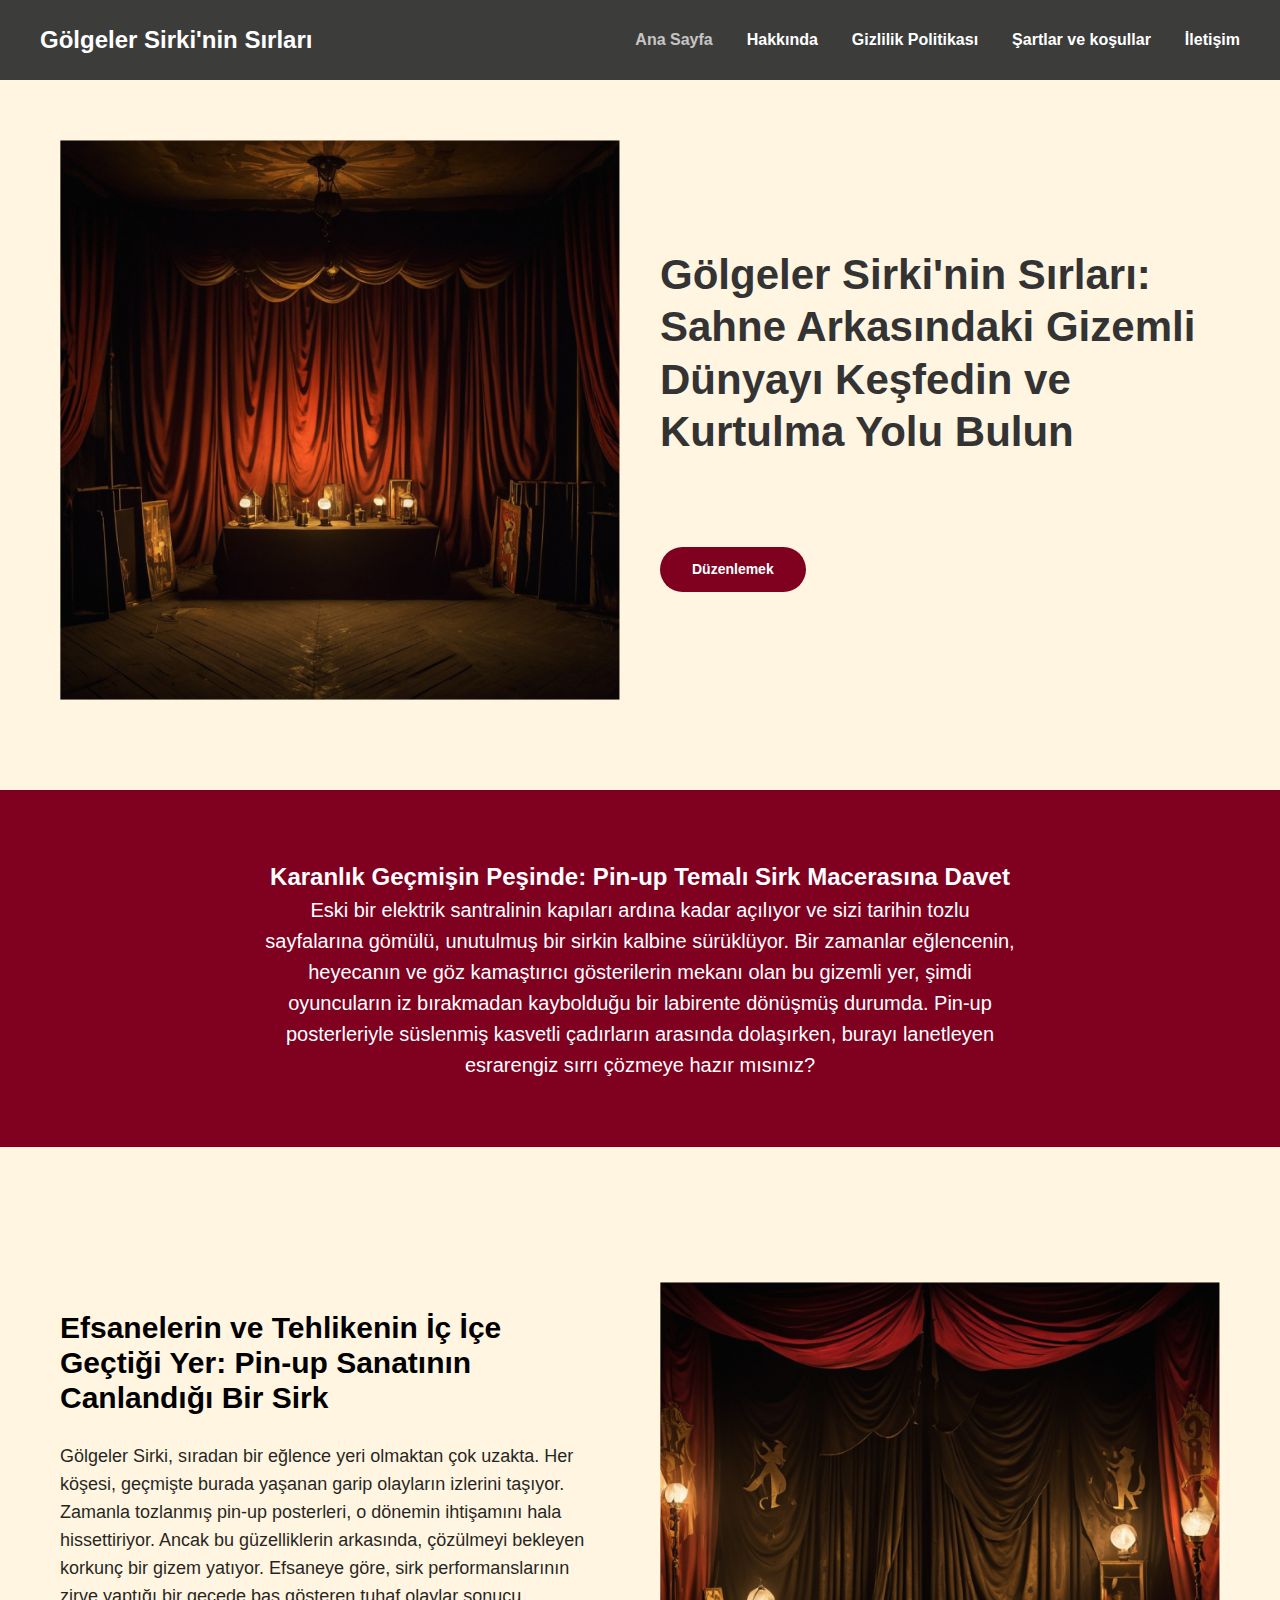
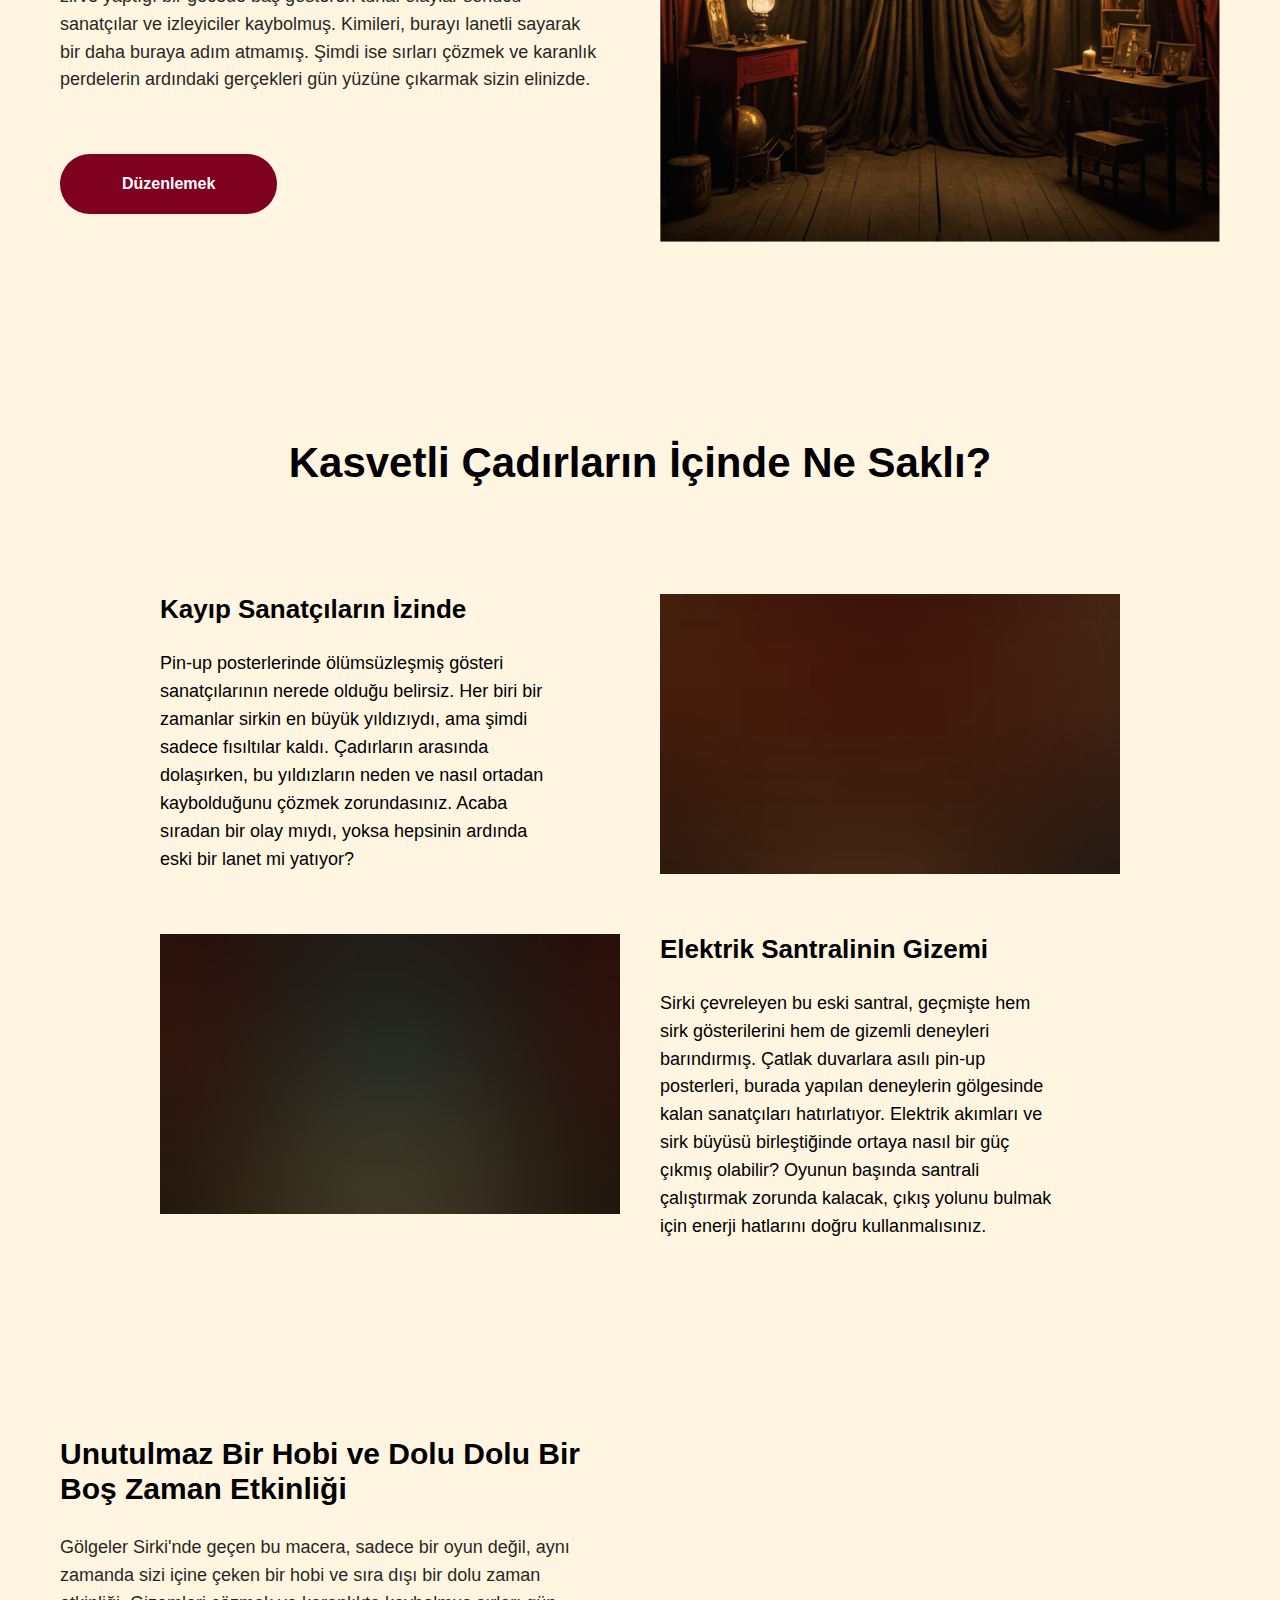
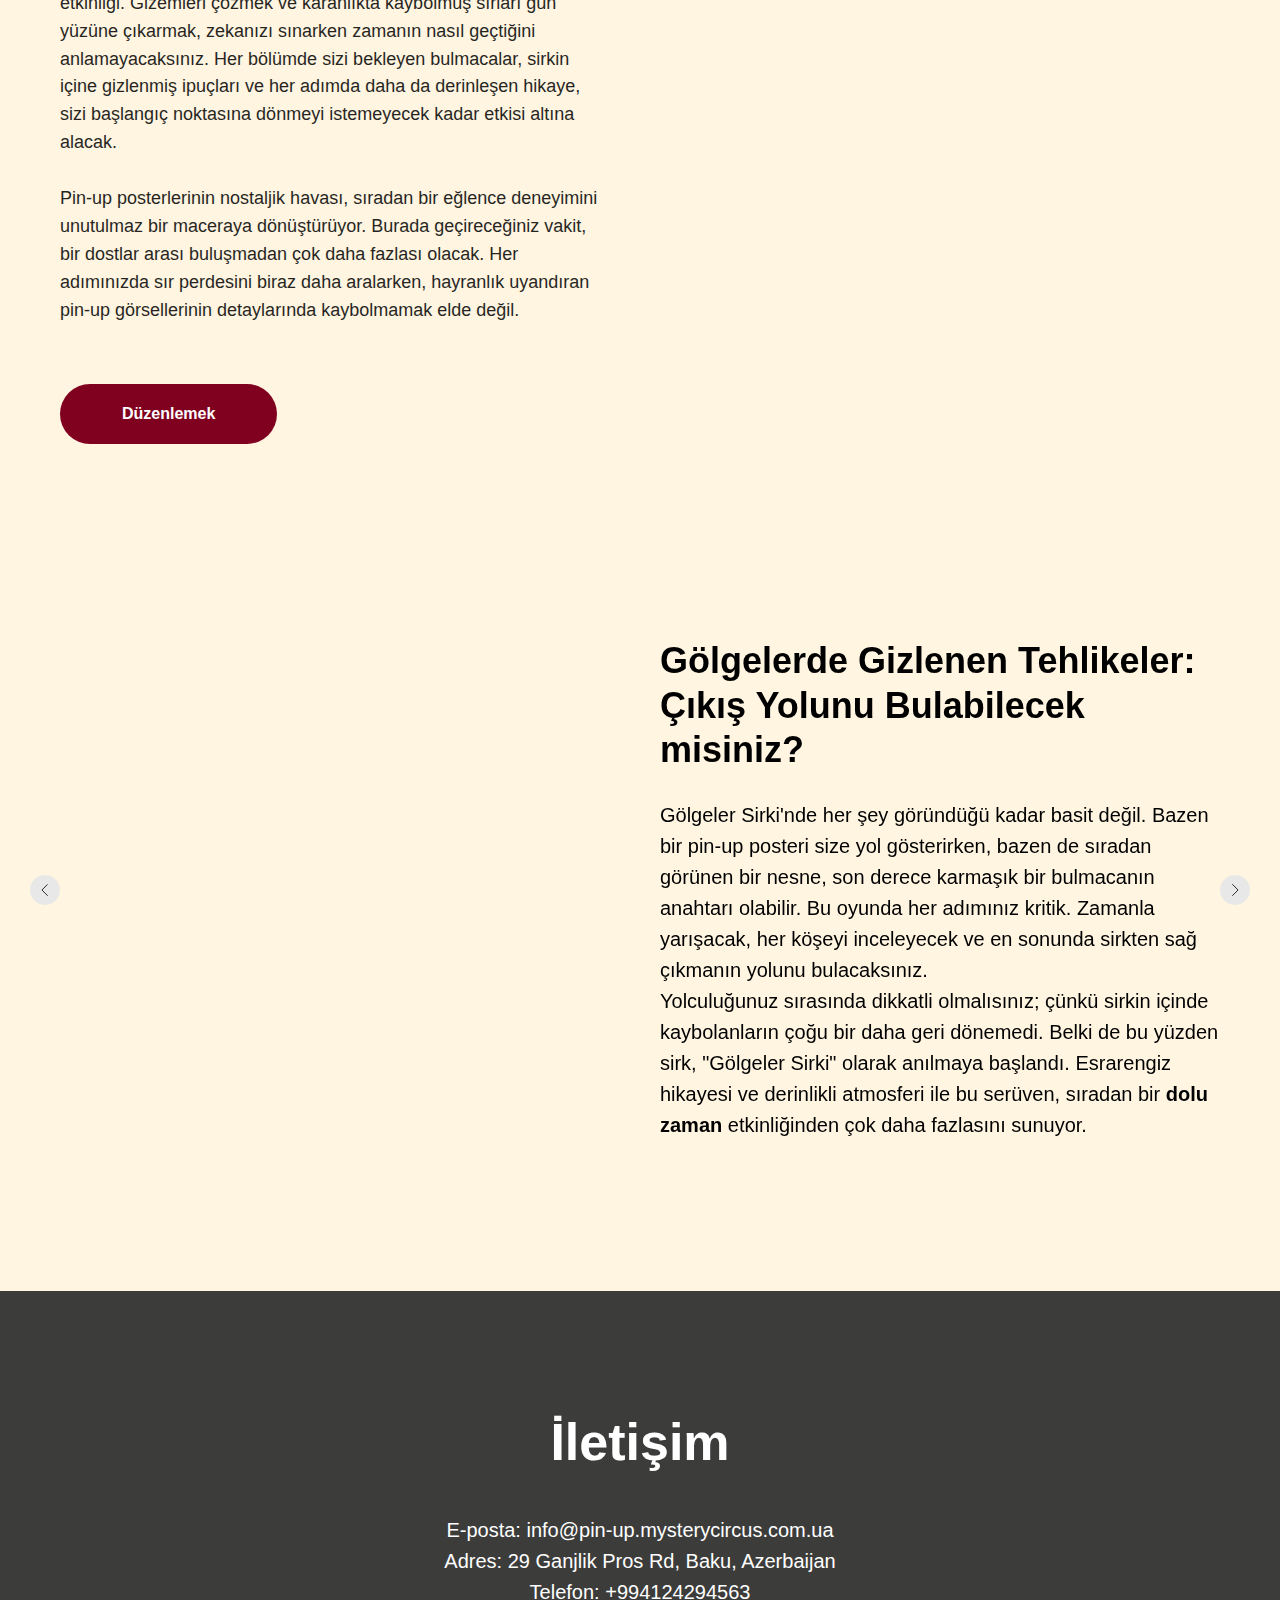
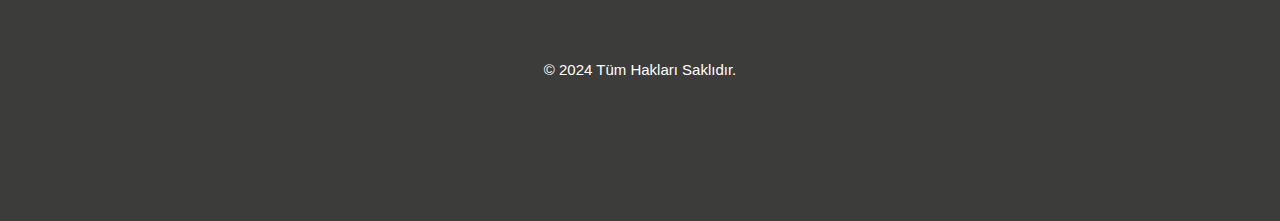
<file: index.html>
<!DOCTYPE html>
<html>
<head>
    <meta charset="utf-8"/>
    <meta http-equiv="Content-Type" content="text/html; charset=utf-8"/>
    <meta name="viewport" content="width=device-width, initial-scale=1.0"/> <!--metatextblock--> <title>Pin-up Temalı
    Gizemli Sirk Macerası – Gölgeler Sirki'nin Sırlarını Çöz ve Çıkış Yolunu Bul!</title>
    <meta name="description"
          content="Gölgeler Sirki&#039;nde kaybolmuş sırları ortaya çıkarın! Eski bir elektrik santralinin gizemli dünyasında, pin-up posterleri ile süslenmiş çadırları keşfedin ve çıkış yolunu bulun. Bu eşsiz hobi deneyimini kaçırmayın!"/>
    <meta property="og:url" content="page56477267.html"/>
    <meta property="og:title"
          content="Pin-up Temalı Gizemli Sirk Macerası – Gölgeler Sirki&#039;nin Sırlarını Çöz ve Çıkış Yolunu Bul!"/>
    <meta property="og:description"
          content="Gölgeler Sirki&#039;nde kaybolmuş sırları ortaya çıkarın! Eski bir elektrik santralinin gizemli dünyasında, pin-up posterleri ile süslenmiş çadırları keşfedin ve çıkış yolunu bulun. Bu eşsiz hobi deneyimini kaçırmayın!"/>
    <meta property="og:type" content="website"/>
    <meta property="og:image" content="images/tild6330-6135-4035-a537-373238383130__-__resize__504x__1.png"/>
    <link rel="canonical" href="page56477267.html"> <!--/metatextblock-->
    <meta name="format-detection" content="telephone=no"/>
    <meta http-equiv="x-dns-prefetch-control" content="on">
    <link rel="dns-prefetch" href="https://ws.tildacdn.com">
    <link rel="apple-touch-icon" sizes="180x180" href="favicon/apple-touch-icon.png">
    <link rel="icon" type="image/png" sizes="32x32" href="favicon/favicon-48x48.png">
    <link rel="manifest" href="favicon/site.webmanifest"> <!-- Assets -->
    <script src="https://neo.tildacdn.com/js/tilda-fallback-1.0.min.js" async charset="utf-8"></script>
    <link rel="stylesheet" href="css/tilda-grid-3.0.min.css" type="text/css" media="all" onerror="this.loaderr='y';"/>
    <link rel="stylesheet" href="css/tilda-blocks-page56477267.min.css?t=1728972579" type="text/css" media="all"
          onerror="this.loaderr='y';"/>
    <link rel="stylesheet" href="css/tilda-cards-1.0.min.css" type="text/css" media="all" onerror="this.loaderr='y';"/>
    <link rel="stylesheet" href="css/tilda-slds-1.4.min.css" type="text/css" media="print" onload="this.media='all';"
          onerror="this.loaderr='y';"/>
    <noscript>
        <link rel="stylesheet" href="css/tilda-slds-1.4.min.css" type="text/css" media="all"/>
    </noscript>
    <link rel="stylesheet" href="css/tilda-cover-1.0.min.css" type="text/css" media="all" onerror="this.loaderr='y';"/>
    <link rel="stylesheet" href="css/fonts-tildasans.css" type="text/css" media="all" onerror="this.loaderr='y';"/>
    <script nomodule src="js/tilda-polyfill-1.0.min.js" charset="utf-8"></script>
    <script type="text/javascript">function t_onReady(func) {
        if (document.readyState != 'loading') {
            func();
        } else {
            document.addEventListener('DOMContentLoaded', func);
        }
    }

    function t_onFuncLoad(funcName, okFunc, time) {
        if (typeof window[funcName] === 'function') {
            okFunc();
        } else {
            setTimeout(function () {
                t_onFuncLoad(funcName, okFunc, time);
            }, (time || 100));
        }
    }

    function t_throttle(fn, threshhold, scope) {
        return function () {
            fn.apply(scope || this, arguments);
        };
    }</script>
    <script src="js/tilda-scripts-3.0.min.js" charset="utf-8" defer onerror="this.loaderr='y';"></script>
    <script src="js/tilda-blocks-page56477267.min.js?t=1728972579" charset="utf-8" async
            onerror="this.loaderr='y';"></script>
    <script src="js/lazyload-1.3.min.export.js" charset="utf-8" async onerror="this.loaderr='y';"></script>
    <script src="js/tilda-menu-1.0.min.js" charset="utf-8" async onerror="this.loaderr='y';"></script>
    <script src="js/tilda-cards-1.0.min.js" charset="utf-8" async onerror="this.loaderr='y';"></script>
    <script src="js/tilda-slds-1.4.min.js" charset="utf-8" async onerror="this.loaderr='y';"></script>
    <script src="js/hammer.min.js" charset="utf-8" async onerror="this.loaderr='y';"></script>
    <script src="js/tilda-cover-1.0.min.js" charset="utf-8" async onerror="this.loaderr='y';"></script>
    <script src="js/tilda-skiplink-1.0.min.js" charset="utf-8" async onerror="this.loaderr='y';"></script>
    <script src="js/tilda-events-1.0.min.js" charset="utf-8" async onerror="this.loaderr='y';"></script>
    <script type="text/javascript">window.dataLayer = window.dataLayer || [];</script>
    <script type="text/javascript">(function () {
        if ((/bot|google|yandex|baidu|bing|msn|duckduckbot|teoma|slurp|crawler|spider|robot|crawling|facebook/i.test(navigator.userAgent)) === false && typeof (sessionStorage) != 'undefined' && sessionStorage.getItem('visited') !== 'y' && document.visibilityState) {
            var style = document.createElement('style');
            style.type = 'text/css';
            style.innerHTML = '@media screen and (min-width: 980px) {.t-records {opacity: 0;}.t-records_animated {-webkit-transition: opacity ease-in-out .2s;-moz-transition: opacity ease-in-out .2s;-o-transition: opacity ease-in-out .2s;transition: opacity ease-in-out .2s;}.t-records.t-records_visible {opacity: 1;}}';
            document.getElementsByTagName('head')[0].appendChild(style);

            function t_setvisRecs() {
                var alr = document.querySelectorAll('.t-records');
                Array.prototype.forEach.call(alr, function (el) {
                    el.classList.add("t-records_animated");
                });
                setTimeout(function () {
                    Array.prototype.forEach.call(alr, function (el) {
                        el.classList.add("t-records_visible");
                    });
                    sessionStorage.setItem("visited", "y");
                }, 400);
            }

            document.addEventListener('DOMContentLoaded', t_setvisRecs);
        }
    })();</script>
</head>
<body class="t-body" style="margin:0;"> <!--allrecords-->
<div id="allrecords" data-tilda-export="yes" class="t-records" data-hook="blocks-collection-content-node"
     data-tilda-project-id="10709663" data-tilda-page-id="56477267"
     data-tilda-formskey="a55c0c751e1a899d7ce6ec4c10709663" data-tilda-cookie="no" data-tilda-lazy="yes"
     data-tilda-root-zone="one">
    <div id="rec811361121" class="r t-rec" style="background-color:#3c3c3b; " data-animationappear="off"
         data-record-type="456" data-bg-color="#3c3c3b"> <!-- T456 -->
        <div id="nav811361121marker"></div>
        <div id="nav811361121" class="t456 t456__positionstatic " style="background-color: rgba(60,60,59,1); "
             data-bgcolor-hex="#3c3c3b" data-bgcolor-rgba="rgba(60,60,59,1)" data-navmarker="nav811361121marker"
             data-appearoffset="" data-bgopacity-two="" data-menushadow="" data-menushadow-css="" data-bgopacity="1"
             data-menu-items-align="right" data-menu="yes">
            <div class="t456__maincontainer " style="">
                <div class="t456__leftwrapper" style="min-width:90px;width:90px;">
                    <div class="t456__logowrapper"><a href="index.html">
                        <div class="t456__logo t-title" field="title"
                        ><strong>Gölgeler Sirki'nin Sırları</strong></div>
                    </a> </div>
            </div>
            <nav class="t456__rightwrapper t456__menualign_right" style="">
                <ul role="list" class="t456__list t-menu__list">
                    <li class="t456__list_item" style="padding:0 15px 0 0;"><a class="t-menu__link-item" href="index.html"
                                                                               data-menu-submenu-hook=""
                                                                               data-menu-item-number="1">Ana Sayfa</a>
                    </li>
                    <li class="t456__list_item" style="padding:0 15px;"><a class="t-menu__link-item" href="#about"
                                                                           data-menu-submenu-hook=""
                                                                           data-menu-item-number="2">Hakkında</a></li>
                    <li class="t456__list_item" style="padding:0 15px;"><a class="t-menu__link-item" href="policy.html"
                                                                           data-menu-submenu-hook=""
                                                                           data-menu-item-number="3">Gizlilik
                        Politikası</a></li>
                    <li class="t456__list_item" style="padding:0 15px;"><a class="t-menu__link-item" href="terms.html"
                                                                           data-menu-submenu-hook=""
                                                                           data-menu-item-number="4">Şartlar ve
                        koşullar</a></li>
                    <li class="t456__list_item" style="padding:0 0 0 15px;"><a class="t-menu__link-item" href="#contact"
                                                                               data-menu-submenu-hook=""
                                                                               data-menu-item-number="5">İletişim</a>
                    </li>
                </ul>
            </nav>
        </div>
    </div>
    <style>@media screen and (max-width: 980px) {
      #rec811361121 .t456__leftcontainer {
        padding: 20px;
      }
    }

    @media screen and (max-width: 980px) {
      #rec811361121 .t456__imglogo {
        padding: 20px 0;
      }
    }</style>
    <script type="text/javascript">t_onReady(function () {
        t_onFuncLoad('t_menu__highlightActiveLinks', function () {
            t_menu__highlightActiveLinks('.t456__list_item a');
        });
    });
    t_onReady(function () {
        t_onFuncLoad('t_menu__setBGcolor', function () {
            t_menu__setBGcolor('811361121', '.t456');
            window.addEventListener('resize', function () {
                t_menu__setBGcolor('811361121', '.t456');
            });
        });
        t_onFuncLoad('t_menu__interactFromKeyboard', function () {
            t_menu__interactFromKeyboard('811361121');
        });
    });</script>
    <style>#rec811361121 .t-menu__link-item {
    }

    @supports (overflow:-webkit-marquee) and (justify-content:inherit) {
      #rec811361121 .t-menu__link-item, #rec811361121 .t-menu__link-item.t-active {
        opacity: 1 !important;
      }
    }</style>
    <style> #rec811361121 .t456__logowrapper a {
      color: #ffffff;
    }

    #rec811361121 a.t-menu__link-item {
      color: #ffffff;
      font-weight: 600;
    }</style>
    <style> #rec811361121 .t456__logo {
      color: #ffffff;
    }</style>
    <!--[if IE 8]>
    <style>#rec811361121 .t456 {
        filter: progid:DXImageTransform.Microsoft.gradient(startColorStr='#D93c3c3b', endColorstr='#D93c3c3b');
    }</style> <![endif]--> </div>
<div id="rec811359664" class="r t-rec t-rec_pt_60 t-rec_pb_90"
     style="padding-top:60px;padding-bottom:90px;background-color:#fff5e1; " data-record-type="180"
     data-bg-color="#fff5e1"> <!-- T165 -->
    <div class="t165" id="about">
        <div class="t-container">
            <div class="t165__col-top t-col t-col_6 t165__vmiddle t165__left"><img class="t165__img t-img"
                                                                                   src="images/tild6330-6135-4035-a537-373238383130__-__empty__1.png"
                                                                                   data-original="images/tild6330-6135-4035-a537-373238383130__1.png"
                                                                                   imgfiled="img"
                                                                                   alt=""></div>
            <div class="t-col t-col_6 t165__vmiddle t165__left">
                <div class="t165__textwrapper">
                    <div class="t165__title t-heading t-heading_md" field="title">Gölgeler Sirki'nin Sırları: Sahne
                        Arkasındaki Gizemli Dünyayı Keşfedin ve Kurtulma Yolu Bulun
                    </div>
                    <div class="t165__btn-container">
                        <div class="t165__btn-wrapper"><a href="#contact" target="" class="t-btn t-btn_sm "
                                                          style="color:#ffffff;background-color:#800020;border-radius:30px; -moz-border-radius:30px; -webkit-border-radius:30px;"
                                                          data-buttonfieldset="button">
                            <table role="presentation" style="width:100%; height:100%;">
                                <tr>
                                    <td data-field="buttontitle">Düzenlemek</td>
                                </tr>
                            </table>
                        </a></div>
                    </div>
                </div>
            </div>
        </div>
    </div>
    <style> #rec811359664 .t165__title {
      color: #333333;
    }

    @media screen and (min-width: 900px) {
      #rec811359664 .t165__title {
        font-size: 42px;
        line-height: 1.25;
      }
    }</style>
</div>
<div id="rec811360475" class="r t-rec t-rec_pt_60 t-rec_pb_60"
     style="padding-top:60px;padding-bottom:60px;background-color:#800020; " data-record-type="106"
     data-bg-color="#800020"> <!-- T004 -->
    <div class="t004">
        <div class="t-container ">
            <div class="t-col t-col_8 t-prefix_2">
                <div field="text" class="t-text t-text_md "><p style="text-align: center;"><strong
                        style="font-size: 24px; color: rgb(255, 255, 255);">Karanlık Geçmişin Peşinde: Pin-up Temalı
                    Sirk Macerasına Davet</strong></p>
                    <p style="text-align: center;"><span style="color: rgb(255, 255, 255);">Eski bir elektrik santralinin kapıları ardına kadar açılıyor ve sizi tarihin tozlu sayfalarına gömülü, unutulmuş bir sirkin kalbine sürüklüyor. Bir zamanlar eğlencenin, heyecanın ve göz kamaştırıcı gösterilerin mekanı olan bu gizemli yer, şimdi oyuncuların iz bırakmadan kaybolduğu bir labirente dönüşmüş durumda. Pin-up posterleriyle süslenmiş kasvetli çadırların arasında dolaşırken, burayı lanetleyen esrarengiz sırrı çözmeye hazır mısınız?</span>
                    </p></div>
            </div>
        </div>
    </div>
</div>
<div id="rec811360509" class="r t-rec t-rec_pt_135 t-rec_pb_135"
     style="padding-top:135px;padding-bottom:135px;background-color:#fff5e1; " data-record-type="180"
     data-bg-color="#fff5e1"> <!-- T165 -->
    <div class="t165">
        <div class="t-container">
            <div class="t165__col-top t-col t-col_6 t165__vmiddle t165__left">
                <div class="t165__textwrapper">
                    <div class="t165__title t-heading t-heading_md" field="title">Efsanelerin ve Tehlikenin İç İçe
                        Geçtiği Yer: Pin-up Sanatının Canlandığı Bir Sirk
                    </div>
                    <div class="t165__text t-text t-text_sm" field="text">Gölgeler Sirki, sıradan bir eğlence yeri
                        olmaktan çok uzakta. Her köşesi, geçmişte burada yaşanan garip olayların izlerini taşıyor.
                        Zamanla tozlanmış pin-up posterleri, o dönemin ihtişamını hala hissettiriyor. Ancak bu
                        güzelliklerin arkasında, çözülmeyi bekleyen korkunç bir gizem yatıyor. Efsaneye göre, sirk
                        performanslarının zirve yaptığı bir gecede baş gösteren tuhaf olaylar sonucu sanatçılar ve
                        izleyiciler kaybolmuş. Kimileri, burayı lanetli sayarak bir daha buraya adım atmamış. Şimdi ise
                        sırları çözmek ve karanlık perdelerin ardındaki gerçekleri gün yüzüne çıkarmak sizin elinizde.
                    </div>
                    <div class="t165__btn-container">
                        <div class="t165__btn-wrapper"><a href="#contact" target="" class="t-btn t-btn_md "
                                                          style="color:#ffffff;background-color:#800020;border-radius:30px; -moz-border-radius:30px; -webkit-border-radius:30px;"
                                                          data-buttonfieldset="button">
                            <table role="presentation" style="width:100%; height:100%;">
                                <tr>
                                    <td data-field="buttontitle">Düzenlemek</td>
                                </tr>
                            </table>
                        </a></div>
                    </div>
                </div>
            </div>
            <div class="t-col t-col_6 t165__vmiddle t165__left"><img class="t165__img t-img"
                                                                     src="images/tild3237-3765-4966-b034-353836356430__-__empty__2.png"
                                                                     data-original="images/tild3237-3765-4966-b034-353836356430__2.png"
                                                                     imgfiled="img"
                                                                     alt=""></div>
        </div>
    </div>
</div>
<div id="rec811360616" class="r t-rec t-rec_pt_60 t-rec_pb_60"
     style="padding-top:60px;padding-bottom:60px;background-color:#fff5e1; " data-record-type="509"
     data-bg-color="#fff5e1"> <!-- t509 -->
    <div class="t509">
        <div class="t-section__container t-container t-container_flex">
            <div class="t-col t-col_12 ">
                <div class="t-section__title t-title t-title_xs t-align_center t-margin_auto"
                     field="btitle">
                    Kasvetli Çadırların İçinde Ne Saklı?
                </div>
            </div>
        </div>
        <style>.t-section__descr {
          max-width: 560px;
        }

        #rec811360616 .t-section__title {
          margin-bottom: 105px;
        }

        #rec811360616 .t-section__descr {
        }

        @media screen and (max-width: 960px) {
          #rec811360616 .t-section__title {
            margin-bottom: 45px;
          }
        }</style>
        <div class="t-card__container t-container">
            <div class="t509__colwrapper t-col t-col_10 t-prefix_1">
                <div class="t-item">
                    <div class="t509__col t-col t-col_5 t509__mobileimg" itemscope
                         itemtype="http://schema.org/ImageObject">
                        <meta itemprop="image"
                              content="images/tild3834-3366-4333-b236-393566646538__-__resizeb__20x__3.png">
                        <div class="t509__blockimg t-bgimg"
                             data-original="images/tild3834-3366-4333-b236-393566646538__3.png"
                             bgimgfield="li_img__7217100789100" data-image-width="460" data-image-height="280px"
                             style="background-image:url('images/tild3834-3366-4333-b236-393566646538__-__resizeb__20x__3.png');"></div>
                    </div>
                    <div class="t509__col t-col t-col_5 t509__leftcol">
                        <div class="t509__textwrapper t-align_left" style="max-width:400px;">
                            <div class="t509__content t-valign_middle">
                                <div class="t509__box">
                                    <div class="t-card__title t-heading t-heading_xs" id="cardtitle1_811360616"
                                         field="li_title__7217100789100">
                                        Kayıp Sanatçıların İzinde
                                    </div>
                                    <div class="t-card__descr t-descr t-descr_sm" field="li_descr__7217100789100">
                                        Pin-up posterlerinde ölümsüzleşmiş gösteri sanatçılarının nerede olduğu
                                        belirsiz. Her biri bir zamanlar sirkin en büyük yıldızıydı, ama şimdi sadece
                                        fısıltılar kaldı. Çadırların arasında dolaşırken, bu yıldızların neden ve nasıl
                                        ortadan kaybolduğunu çözmek zorundasınız. Acaba sıradan bir olay mıydı, yoksa
                                        hepsinin ardında eski bir lanet mi yatıyor?
                                    </div>
                                </div>
                            </div>
                        </div>
                    </div>
                    <div class="t509__col t-col t-col_5 t509__rightcol t509__desktopimg">
                        <div class="t509__imgwrapper" style="" itemscope itemtype="http://schema.org/ImageObject">
                            <meta itemprop="image"
                                  content="images/tild3834-3366-4333-b236-393566646538__-__resizeb__20x__3.png">
                            <div class="t509__blockimg t-bgimg"
                                 data-original="images/tild3834-3366-4333-b236-393566646538__3.png"
                                 bgimgfield="li_img__7217100789100" data-image-width="460" data-image-height="280px"
                                 style="background-image:url('images/tild3834-3366-4333-b236-393566646538__-__resizeb__20x__3.png');"></div>
                        </div>
                    </div>
                </div>
                <div class="t509__separator t-clear" style="margin-bottom:60px;"></div>
                <div class="t-item">
                    <div class="t509__col t-col t-col_5 t509__mobileimg" itemscope
                         itemtype="http://schema.org/ImageObject">
                        <meta itemprop="image"
                              content="images/tild6261-3731-4830-b537-343431323930__-__resizeb__20x__4.png">
                        <div class="t509__blockimg t-bgimg"
                             data-original="images/tild6261-3731-4830-b537-343431323930__4.png"
                             bgimgfield="li_img__7217100789101" data-image-width="460" data-image-height="280px"
                             style="background-image:url('images/tild6261-3731-4830-b537-343431323930__-__resizeb__20x__4.png');"></div>
                    </div>
                    <div class="t509__col t-col t-col_5 t509__leftcol t509__desktopimg">
                        <div class="t509__imgwrapper" style="" itemscope itemtype="http://schema.org/ImageObject">
                            <meta itemprop="image"
                                  content="images/tild6261-3731-4830-b537-343431323930__-__resizeb__20x__4.png">
                            <div class="t509__blockimg t-bgimg"
                                 data-original="images/tild6261-3731-4830-b537-343431323930__4.png"
                                 bgimgfield="li_img__7217100789101" data-image-width="460" data-image-height="280px"
                                 style="background-image:url('images/tild6261-3731-4830-b537-343431323930__-__resizeb__20x__4.png');"></div>
                        </div>
                    </div>
                    <div class="t509__col t-col t-col_5 t509__rightcol">
                        <div class="t509__textwrapper t-align_left" style="max-width:400px;">
                            <div class="t509__content t-valign_middle">
                                <div class="t509__box">
                                    <div class="t-card__title t-heading t-heading_xs" id="cardtitle2_811360616"
                                         field="li_title__7217100789101">
                                        Elektrik Santralinin Gizemi
                                    </div>
                                    <div class="t-card__descr t-descr t-descr_sm" field="li_descr__7217100789101">
                                        Sirki çevreleyen bu eski santral, geçmişte hem sirk gösterilerini hem de gizemli
                                        deneyleri barındırmış. Çatlak duvarlara asılı pin-up posterleri, burada yapılan
                                        deneylerin gölgesinde kalan sanatçıları hatırlatıyor. Elektrik akımları ve sirk
                                        büyüsü birleştiğinde ortaya nasıl bir güç çıkmış olabilir? Oyunun başında
                                        santrali çalıştırmak zorunda kalacak, çıkış yolunu bulmak için enerji hatlarını
                                        doğru kullanmalısınız.
                                    </div>
                                </div>
                            </div>
                        </div>
                    </div>
                </div>
            </div>
        </div>
    </div>
    <script>t_onReady(function () {
        t_onFuncLoad('t509_setHeight', function () {
            window.addEventListener('resize', t_throttle(function () {
                t509_setHeight('811360616');
            }));
            t509_setHeight('811360616');
            var rec = document.querySelector('#rec811360616');
            if (!rec) return;
            var wrapper = rec.querySelector('.t509');
            if (wrapper) {
                wrapper.addEventListener('displayChanged', function () {
                    t509_setHeight('811360616');
                });
            }
        });
    });</script>
</div>
<div id="rec811360700" class="r t-rec t-rec_pt_135 t-rec_pb_135"
     style="padding-top:135px;padding-bottom:135px;background-color:#fff5e1; " data-record-type="180"
     data-bg-color="#fff5e1"> <!-- T165 -->
    <div class="t165">
        <div class="t-container">
            <div class="t165__col-top t-col t-col_6 t165__vmiddle t165__left">
                <div class="t165__textwrapper">
                    <div class="t165__title t-heading t-heading_md" field="title">Unutulmaz Bir Hobi ve Dolu Dolu Bir
                        Boş Zaman Etkinliği
                    </div>
                    <div class="t165__text t-text t-text_sm" field="text">Gölgeler Sirki'nde geçen bu macera, sadece bir
                        oyun değil, aynı zamanda sizi içine çeken bir hobi ve sıra dışı bir dolu zaman etkinliği.
                        Gizemleri çözmek ve karanlıkta kaybolmuş sırları gün yüzüne çıkarmak, zekanızı sınarken zamanın
                        nasıl geçtiğini anlamayacaksınız. Her bölümde sizi bekleyen bulmacalar, sirkin içine gizlenmiş
                        ipuçları ve her adımda daha da derinleşen hikaye, sizi başlangıç noktasına dönmeyi istemeyecek
                        kadar etkisi altına alacak.<br/><br/>Pin-up posterlerinin nostaljik havası, sıradan bir eğlence
                        deneyimini unutulmaz bir maceraya dönüştürüyor. Burada geçireceğiniz vakit, bir dostlar arası
                        buluşmadan çok daha fazlası olacak. Her adımınızda sır perdesini biraz daha aralarken, hayranlık
                        uyandıran pin-up görsellerinin detaylarında kaybolmamak elde değil.
                    </div>
                    <div class="t165__btn-container">
                        <div class="t165__btn-wrapper"><a href="#contact" target="" class="t-btn t-btn_md "
                                                          style="color:#ffffff;background-color:#800020;border-radius:30px; -moz-border-radius:30px; -webkit-border-radius:30px;"
                                                          data-buttonfieldset="button">
                            <table role="presentation" style="width:100%; height:100%;">
                                <tr>
                                    <td data-field="buttontitle">Düzenlemek</td>
                                </tr>
                            </table>
                        </a></div>
                    </div>
                </div>
            </div>
            <div class="t-col t-col_6 t165__vmiddle t165__left"><img class="t165__img t-img"
                                                                     src="images/tild3536-3134-4761-a235-643837313934__-__empty__5.png"
                                                                     data-original="images/tild3536-3134-4761-a235-643837313934__5.png"
                                                                     imgfiled="img"
                                                                     alt=""></div>
        </div>
    </div>
</div>
<div id="rec811360814" class="r t-rec t-rec_pt_60 t-rec_pb_150"
     style="padding-top:60px;padding-bottom:150px;background-color:#fff5e1; " data-record-type="801"
     data-bg-color="#fff5e1"> <!-- T801 -->
    <div class="t801 t801__witharrows">
        <div class="t-slds" style="visibility: hidden;" aria-roledescription="carousel" aria-label="Слайдер">
            <div class="t-slds__main t-container">
                <ul role="list" class="t-slds__arrow_container">
                    <li class="t-slds__arrow_wrapper t-slds__arrow_wrapper-left" data-slide-direction="left">
                        <button type="button" class="t-slds__arrow t-slds__arrow-left t-slds__arrow-withbg"
                                aria-controls="carousel_811360814" aria-disabled="false" aria-label="Предыдущий слайд"
                                style="width: 30px; height: 30px;background-color: rgba(232,232,232,1);">
                            <div class="t-slds__arrow_body t-slds__arrow_body-left" style="width: 7px;">
                                <svg role="presentation" focusable="false" style="display: block" viewBox="0 0 7.3 13"
                                     xmlns="http://www.w3.org/2000/svg" xmlns:xlink="http://www.w3.org/1999/xlink">
                                    <polyline
                                            fill="none" stroke="#222222"
                                            stroke-linejoin="butt" stroke-linecap="butt"
                                            stroke-width="1" points="0.5,0.5 6.5,6.5 0.5,12.5"/>
                                </svg>
                            </div>
                        </button>
                    </li>
                    <li class="t-slds__arrow_wrapper t-slds__arrow_wrapper-right" data-slide-direction="right">
                        <button type="button" class="t-slds__arrow t-slds__arrow-right t-slds__arrow-withbg"
                                aria-controls="carousel_811360814" aria-disabled="false" aria-label="Следующий слайд"
                                style="width: 30px; height: 30px;background-color: rgba(232,232,232,1);">
                            <div class="t-slds__arrow_body t-slds__arrow_body-right" style="width: 7px;">
                                <svg role="presentation" focusable="false" style="display: block" viewBox="0 0 7.3 13"
                                     xmlns="http://www.w3.org/2000/svg" xmlns:xlink="http://www.w3.org/1999/xlink">
                                    <polyline
                                            fill="none" stroke="#222222"
                                            stroke-linejoin="butt" stroke-linecap="butt"
                                            stroke-width="1" points="0.5,0.5 6.5,6.5 0.5,12.5"/>
                                </svg>
                            </div>
                        </button>
                    </li>
                </ul>
                <div class="t-slds__container">
                    <div class="t-slds__items-wrapper t-slds_animated-none" id="carousel_811360814"
                         data-slider-transition="300" data-slider-with-cycle="true" data-slider-correct-height="true"
                         data-auto-correct-mobile-width="false"
                         aria-roledescription="carousel" aria-live="off">
                        <div class="t-slds__item t-slds__item_active" data-slide-index="1" role="group"
                             aria-roledescription="slide" aria-hidden="false" aria-label="1 из 3">
                            <div class="t-container">
                                <div class="t-col t-col_6 t801__centeredsection" itemscope
                                     itemtype="http://schema.org/ImageObject"><img class="t-slds__img t-img"
                                                                                   src="images/tild3830-6465-4033-a139-383639633235__-__empty__6.png"
                                                                                   data-original="images/tild3830-6465-4033-a139-383639633235__6.png"
                                                                                   alt="Gölgelerde Gizlenen Tehlikeler: Çıkış Yolunu Bulabilecek misiniz?">
                                </div>
                                <div class="t-col t-col_6 ">
                                    <div class="t801__title t-title t-title_xxs" field="li_title__5512426411710">
                                        Gölgelerde Gizlenen Tehlikeler: Çıkış Yolunu Bulabilecek misiniz?
                                    </div>
                                    <div class="t-text t-text_md" field="li_text__5512426411710">Gölgeler Sirki'nde her
                                        şey göründüğü kadar basit değil. Bazen bir pin-up posteri size yol gösterirken,
                                        bazen de sıradan görünen bir nesne, son derece karmaşık bir bulmacanın anahtarı
                                        olabilir. Bu oyunda her adımınız kritik. Zamanla yarışacak, her köşeyi
                                        inceleyecek ve en sonunda sirkten sağ çıkmanın yolunu bulacaksınız.<br/>Yolculuğunuz
                                        sırasında dikkatli olmalısınız; çünkü sirkin içinde kaybolanların çoğu bir daha
                                        geri dönemedi. Belki de bu yüzden sirk, "Gölgeler Sirki" olarak anılmaya
                                        başlandı. Esrarengiz hikayesi ve derinlikli atmosferi ile bu serüven, sıradan
                                        bir <strong>dolu zaman</strong> etkinliğinden çok daha fazlasını sunuyor.
                                    </div>
                                </div>
                            </div>
                        </div>
                        <div class="t-slds__item" data-slide-index="2" role="group" aria-roledescription="slide"
                             aria-hidden="true" aria-label="2 из 3">
                            <div class="t-container">
                                <div class="t-col t-col_6 t801__centeredsection" itemscope
                                     itemtype="http://schema.org/ImageObject"><img class="t-slds__img t-img"
                                                                                   src="images/tild6561-3162-4736-a261-343036363634__-__empty__7.png"
                                                                                   data-original="images/tild6561-3162-4736-a261-343036363634__7.png"
                                                                                   alt="Korkunun ve Nostaljinin Buluştuğu Efsanevi Bir Deneyim">
                                </div>
                                <div class="t-col t-col_6 ">
                                    <div class="t801__title t-title t-title_xxs" field="li_title__5512426411711">
                                        Korkunun ve Nostaljinin Buluştuğu Efsanevi Bir Deneyim
                                    </div>
                                    <div class="t-text t-text_md" field="li_text__5512426411711">Gölgeler Sirki'nin
                                        atmosferi, nostaljik pin-up tarzının canlı renkleri ile karanlık ve gizemli
                                        tonların eşsiz bir birleşimini sunuyor. Her ayrıntı titizlikle tasarlanmış, her
                                        çadır birer bilmecenin parçası. Bu serüvende mantık ve dikkat kadar, nostaljik
                                        unsurların büyüsüne kapılmadan ilerlemek de bir o kadar önemli.<br/>Santralin
                                        eski mekanizmalarını çalıştırmak, kaybolan sanatçıların gizemini çözmek ve çıkış
                                        yolunu bulmak için zekanızı sonuna kadar kullanmanız gerekecek. Pin-up
                                        posterlerinin büyüsüne kapılmadan ve sizi yanıltacak ipuçlarına aldanmadan
                                        çıkışa ulaşabilecek misiniz?
                                    </div>
                                </div>
                            </div>
                        </div>
                        <div class="t-slds__item" data-slide-index="3" role="group" aria-roledescription="slide"
                             aria-hidden="true" aria-label="3 из 3">
                            <div class="t-container">
                                <div class="t-col t-col_6 t801__centeredsection" itemscope
                                     itemtype="http://schema.org/ImageObject"><img class="t-slds__img t-img"
                                                                                   src="images/tild6439-3431-4866-b731-363264613735__-__empty__8.png"
                                                                                   data-original="images/tild6439-3431-4866-b731-363264613735__8.png"
                                                                                   alt="Sirkin Büyüsüne Kapılın: Unutulmaz Anlar ve Nostaljik Pin-up Görselleri">
                                </div>
                                <div class="t-col t-col_6 ">
                                    <div class="t801__title t-title t-title_xxs" field="li_title__1728953295420">Sirkin
                                        Büyüsüne Kapılın: Unutulmaz Anlar ve Nostaljik Pin-up Görselleri
                                    </div>
                                    <div class="t-text t-text_md" field="li_text__1728953295420">Bu deneyim, sadece bir
                                        macera değil, aynı zamanda zaman yolculuğuna çıkmak gibi. Eski sirkin atmosferi,
                                        pin-up tarzının büyüleyici nostaljisi ile sizi bir yandan eğlendirirken bir
                                        yandan da heyecanlandıracak. Her poster, her detay, size geçmişte yaşanan
                                        olayların ipuçlarını sunuyor.<br/>Bu eşsiz hobi, sıradan bir eğlence anlayışının
                                        ötesine geçiyor. Gölgeler Sirki'nde geçireceğiniz zaman, sizi bir daha buradan
                                        ayrılmak istemeyecek kadar kendine bağlayacak. Sadece bir oyunu tamamlamak
                                        değil, aynı zamanda bir sır perdesini aralayıp yepyeni bir dünyanın kapılarını
                                        açmak için buradasınız.
                                    </div>
                                </div>
                            </div>
                        </div>
                    </div>
                </div>
            </div>
        </div>
        <script>t_onReady(function () {
            t_onFuncLoad('t_sldsInit', function () {
                t_sldsInit('811360814', {});
            });
        });</script>
        <style>#rec811360814 .t-slds__bullet_active .t-slds__bullet_body {
          background-color: #222 !important;
        }

        #rec811360814 .t-slds__bullet:hover .t-slds__bullet_body {
          background-color: #222 !important;
        }</style>
    </div>
    <script>var wrapperBlock = document.querySelector('#rec811360814 .t801');
    if (wrapperBlock) {
        wrapperBlock.addEventListener('displayChanged', function () {
            t_onFuncLoad('t_slds_updateSlider', function () {
                t_slds_updateSlider('811360814');
            });
            t_onFuncLoad('t_slds_positionArrows', function () {
                t_slds_positionArrows('811360814');
            });
        });
    }</script>
</div>
<div id="rec811360899" class="r t-rec" style="background-color:#3c3c3b; " data-animationappear="off"
     data-record-type="455" data-bg-color="#3c3c3b"> <!-- t455 --> <!-- cover -->
    <style>#rec811360899 .t455 .t-sociallinks__item a:before {
      background: #525252;
    }</style>
    <!--[if IE 8]>
    <style>.t455 .t-sociallinks__item a:before {
        background: none !important;
    }

    .t455 .t-sociallinks__item a {
        overflow: visible !important;
    }</style> <![endif]-->
    <div class="t-cover" id="recorddiv811360899" bgimgfield="img" style="height:280px;background-color: #3c3c3b;">
        <div class="t-cover__carrier" id="coverCarry811360899" data-content-cover-id="811360899"
             data-content-cover-bg="" data-display-changed="true" data-content-cover-height="280px"
             data-content-cover-parallax="" data-content-use-image-for-mobile-cover=""
             style="height:280px;background-attachment:scroll; " itemscope itemtype="http://schema.org/ImageObject">
            <meta itemprop="image" content="">
        </div>
        <div class="t-cover__filter" style="height:280px;background-color: unset;opacity: 0.4;"></div>
        <div class="t455" id="contact">
            <div class="t-container">
                <div class="t-cover__wrapper t-valign_middle" style="height:280px;">
                    <div class="t455__wrapper" data-hook-content="covercontent">
                        <div class="t455__textwrapper t-width t-width_7">
                            <div class="t455__title t-title t-title_md" field="title">İletişim</div>
                            <div class="t455__descr t-descr t-descr_md" field="descr">E-posta:
                                info@pin-up.mysterycircus.com.ua<br/>Adres: 29 Ganjlik Pros Rd, Baku, Azerbaijan<br/>Telefon:
                                +994124294563
                            </div>
                        </div>
                        <div class="t455__bottomtext t-text t-text_xs" field="text">© 2024 Tüm Hakları Saklıdır.</div>
                    </div>
                </div>
            </div>
        </div>
    </div>
</div>
</div> <!--/allrecords--> <!-- Stat -->
<script type="text/javascript">
window.tildastatcookie = 'no';
setTimeout(function () {
    (function (d, w, k, o, g) {
        var n = d.getElementsByTagName(o)[0], s = d.createElement(o), f = function () {
            n.parentNode.insertBefore(s, n);
        };
        s.type = "text/javascript";
        s.async = true;
        s.key = k;
        s.id = "tildastatscript";
        s.src = g;
        if (w.opera == "[object Opera]") {
            d.addEventListener("DOMContentLoaded", f, false);
        } else {
            f();
        }
    })(document, window, '670352d7640516b696425b4a263dee37', 'script', 'js/tilda-stat-1.0.min.js');
}, 2000);</script>
</body>
<script type="application/ld+json">
    {
        "@context": "https://schema.org",
        "@type": "Organization",
        "name": "Pin-up Temalı Gizemli Sirk Macerası – Gölgeler Sirki'nin Sırlarını Çöz ve Çıkış Yolunu Bul!",
        "url": "",
        "logo": "/favicon/favicon.ico"
    }
</script>
<script type="application/ld+json">
    {
        "@context": "https://schema.org",
        "@type": "WPHeader",
        "headline": "Pin-up Temalı Gizemli Sirk Macerası – Gölgeler Sirki'nin Sırlarını Çöz ve Çıkış Yolunu Bul!",
        "description": "Gölgeler Sirki&#039;nde kaybolmuş sırları ortaya çıkarın! Eski bir elektrik santralinin gizemli dünyasında, pin-up posterleri ile süslenmiş çadırları keşfedin ve çıkış yolunu bulun. Bu eşsiz hobi deneyimini kaçırmayın!",
        "publisher": {
            "@type": "Organization",
            "name": "Pin-up Temalı Gizemli Sirk Macerası – Gölgeler Sirki'nin Sırlarını Çöz ve Çıkış Yolunu Bul!",
            "logo": {
                "@type": "ImageObject",
                "url": "/favicon/favicon.ico"
            }
        }
    }
</script>
<script type="application/ld+json">
    {
        "@context": "https://schema.org",
        "@type": "WebPage",
        "name": "Pin-up Temalı Gizemli Sirk Macerası – Gölgeler Sirki'nin Sırlarını Çöz ve Çıkış Yolunu Bul!",
        "description": "Gölgeler Sirki&#039;nde kaybolmuş sırları ortaya çıkarın! Eski bir elektrik santralinin gizemli dünyasında, pin-up posterleri ile süslenmiş çadırları keşfedin ve çıkış yolunu bulun. Bu eşsiz hobi deneyimini kaçırmayın!",
        "publisher": {
            "@type": "Organization",
            "name": "Pin-up Temalı Gizemli Sirk Macerası – Gölgeler Sirki'nin Sırlarını Çöz ve Çıkış Yolunu Bul!"
        },
        "license": "A license document that applies to this content, typically indicated by URL"
    }
</script>
<script type="application/ld+json">
    {
        "@context": "https://schema.org",
        "@type": "SiteNavigationElement",
        "name": "Main Navigation",
        "url": "",
        "hasPart": [
            {
                "@type": "WebPage",
                "name": "Home",
                "url": ""
            },
            {
                "@type": "WebPage",
                "name": "Policy",
                "url": "/policy.html"
            },
            {
                "@type": "WebPage",
                "name": "Terms of Conditions",
                "url": "/terms.html"
            }
        ]
    }
</script>
</html>
</file>
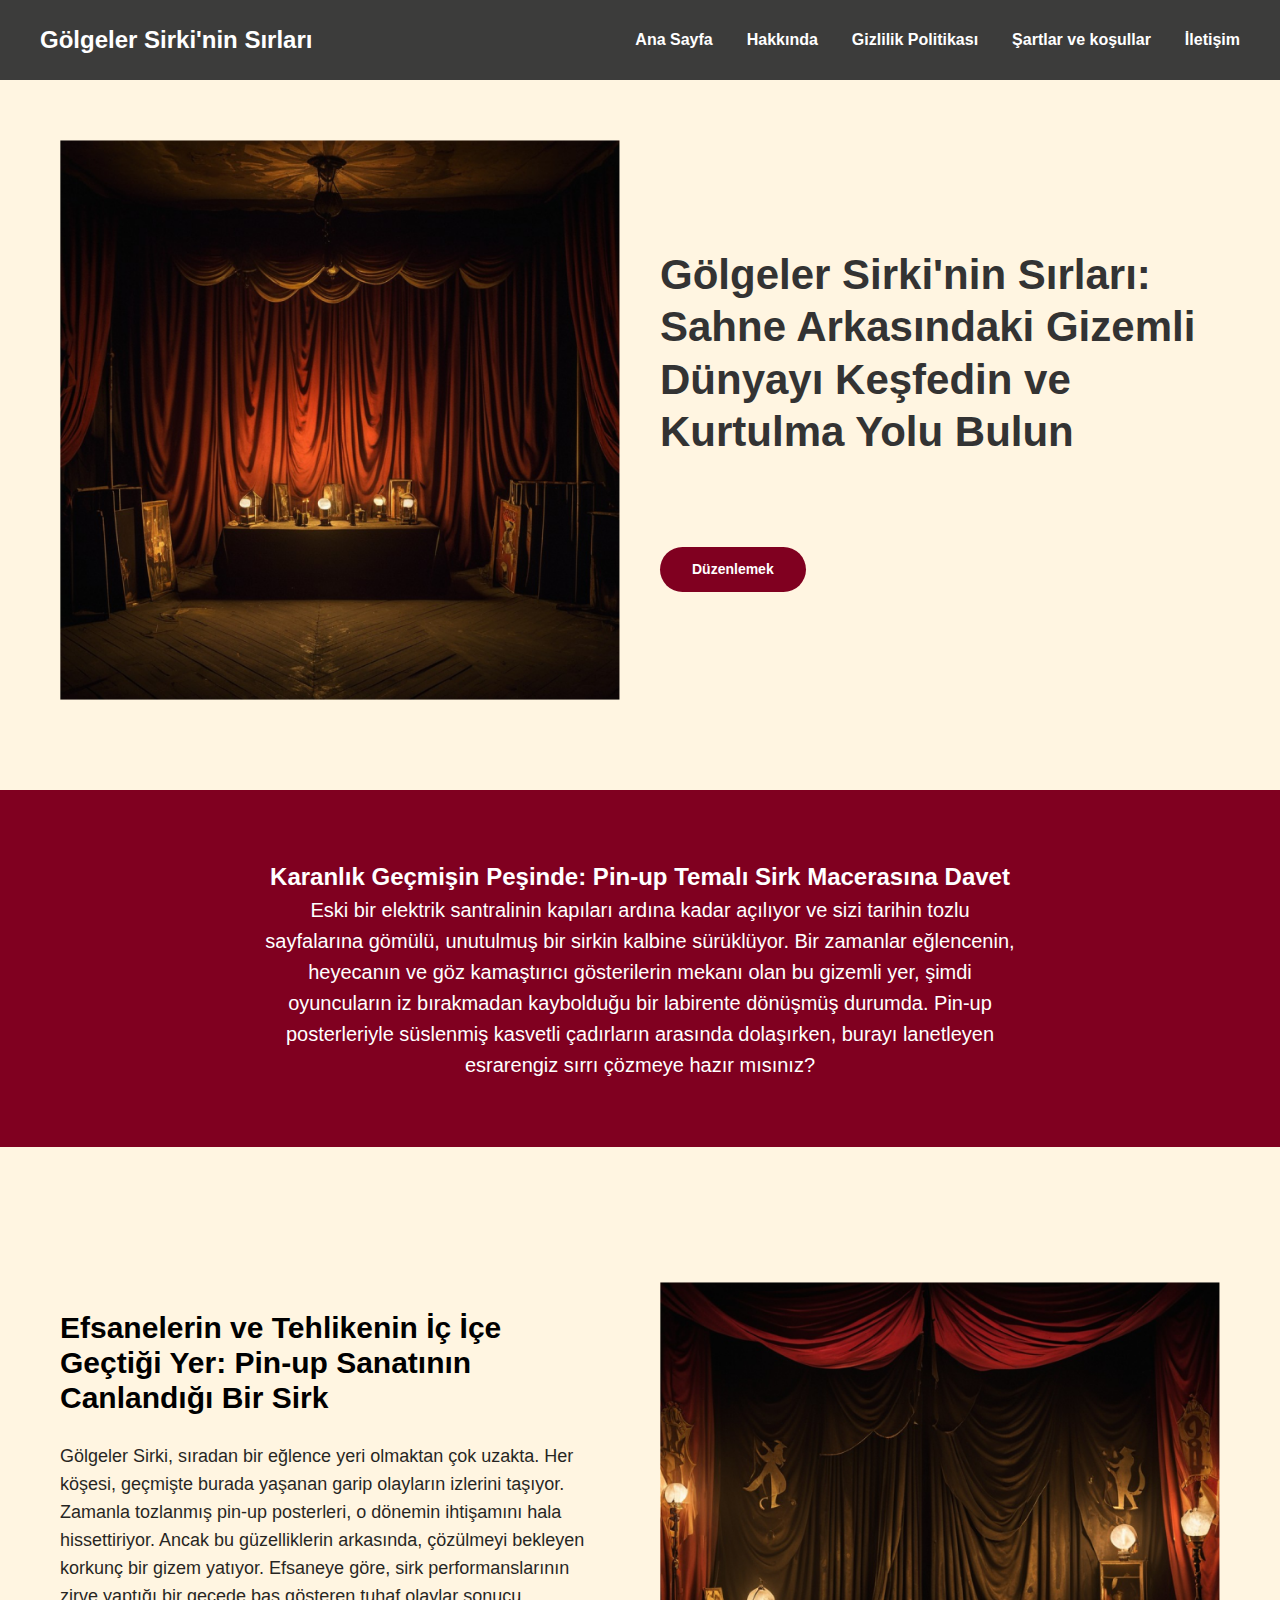
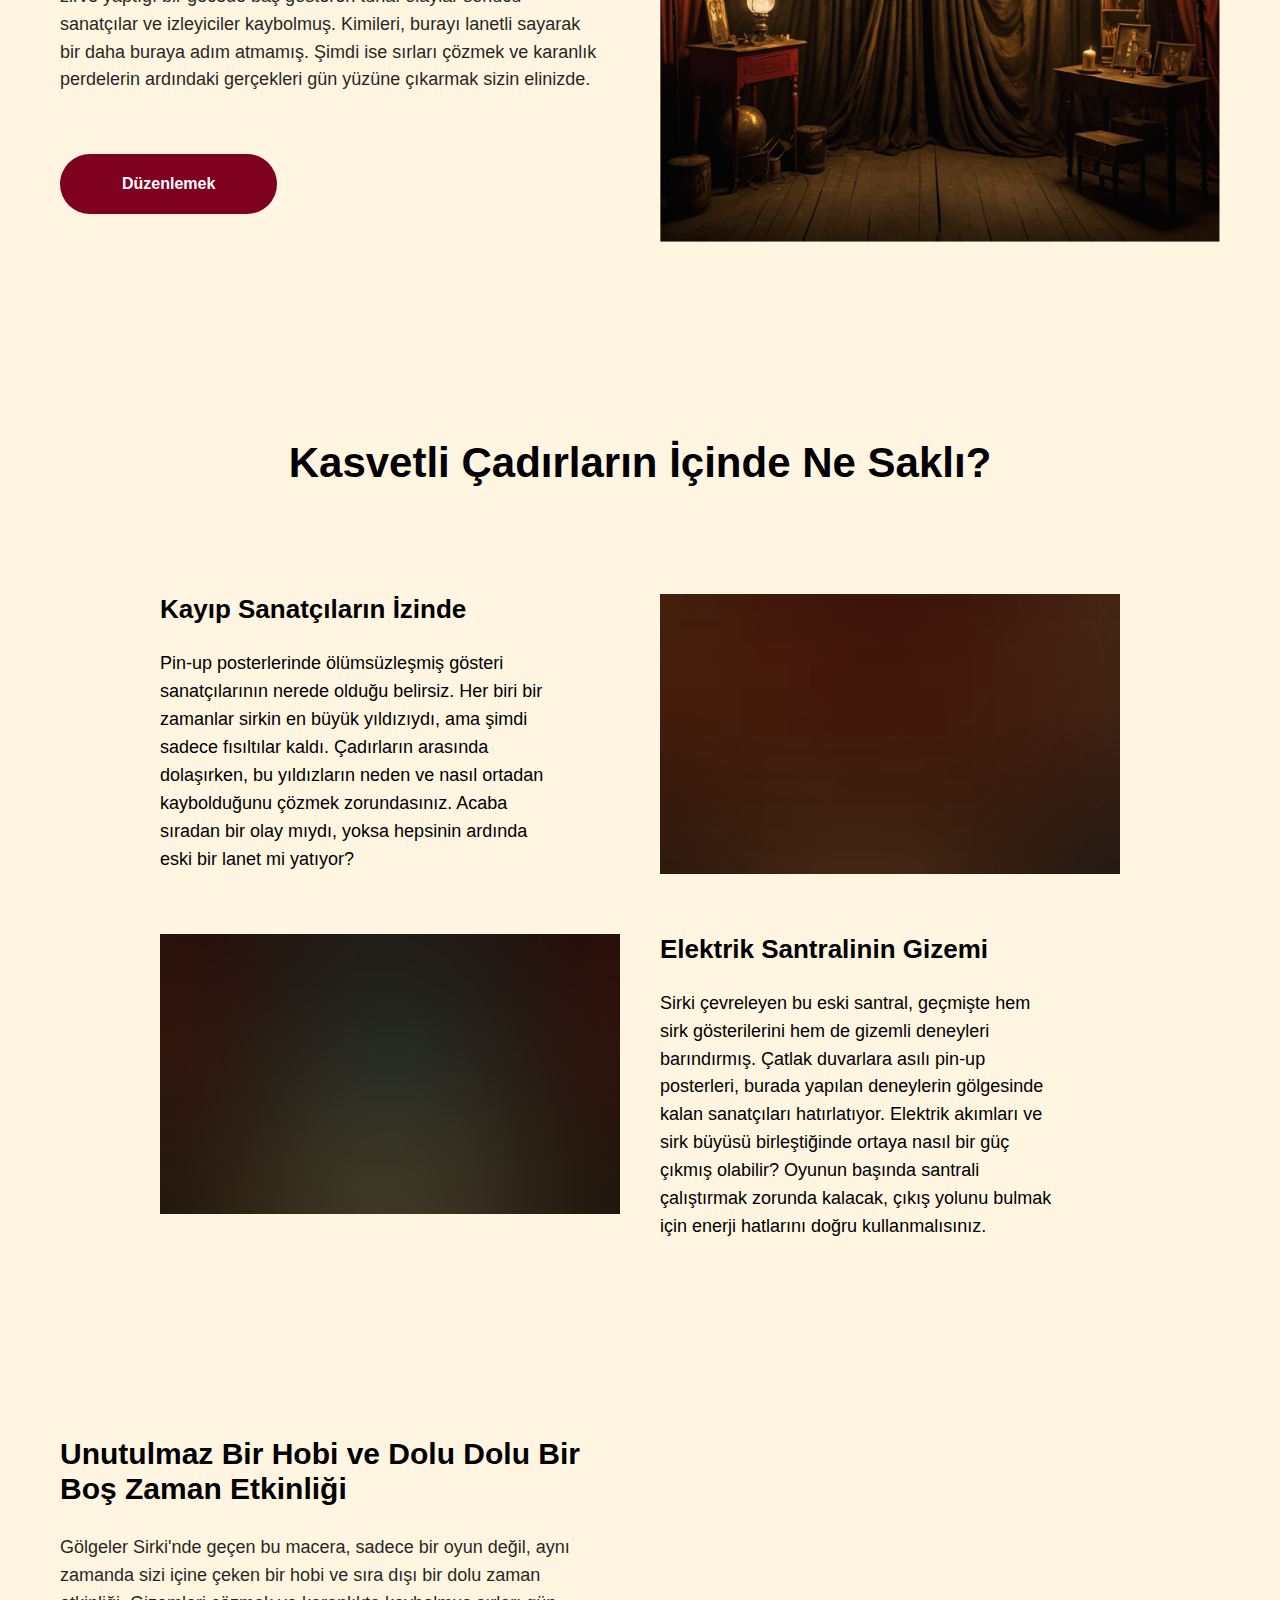
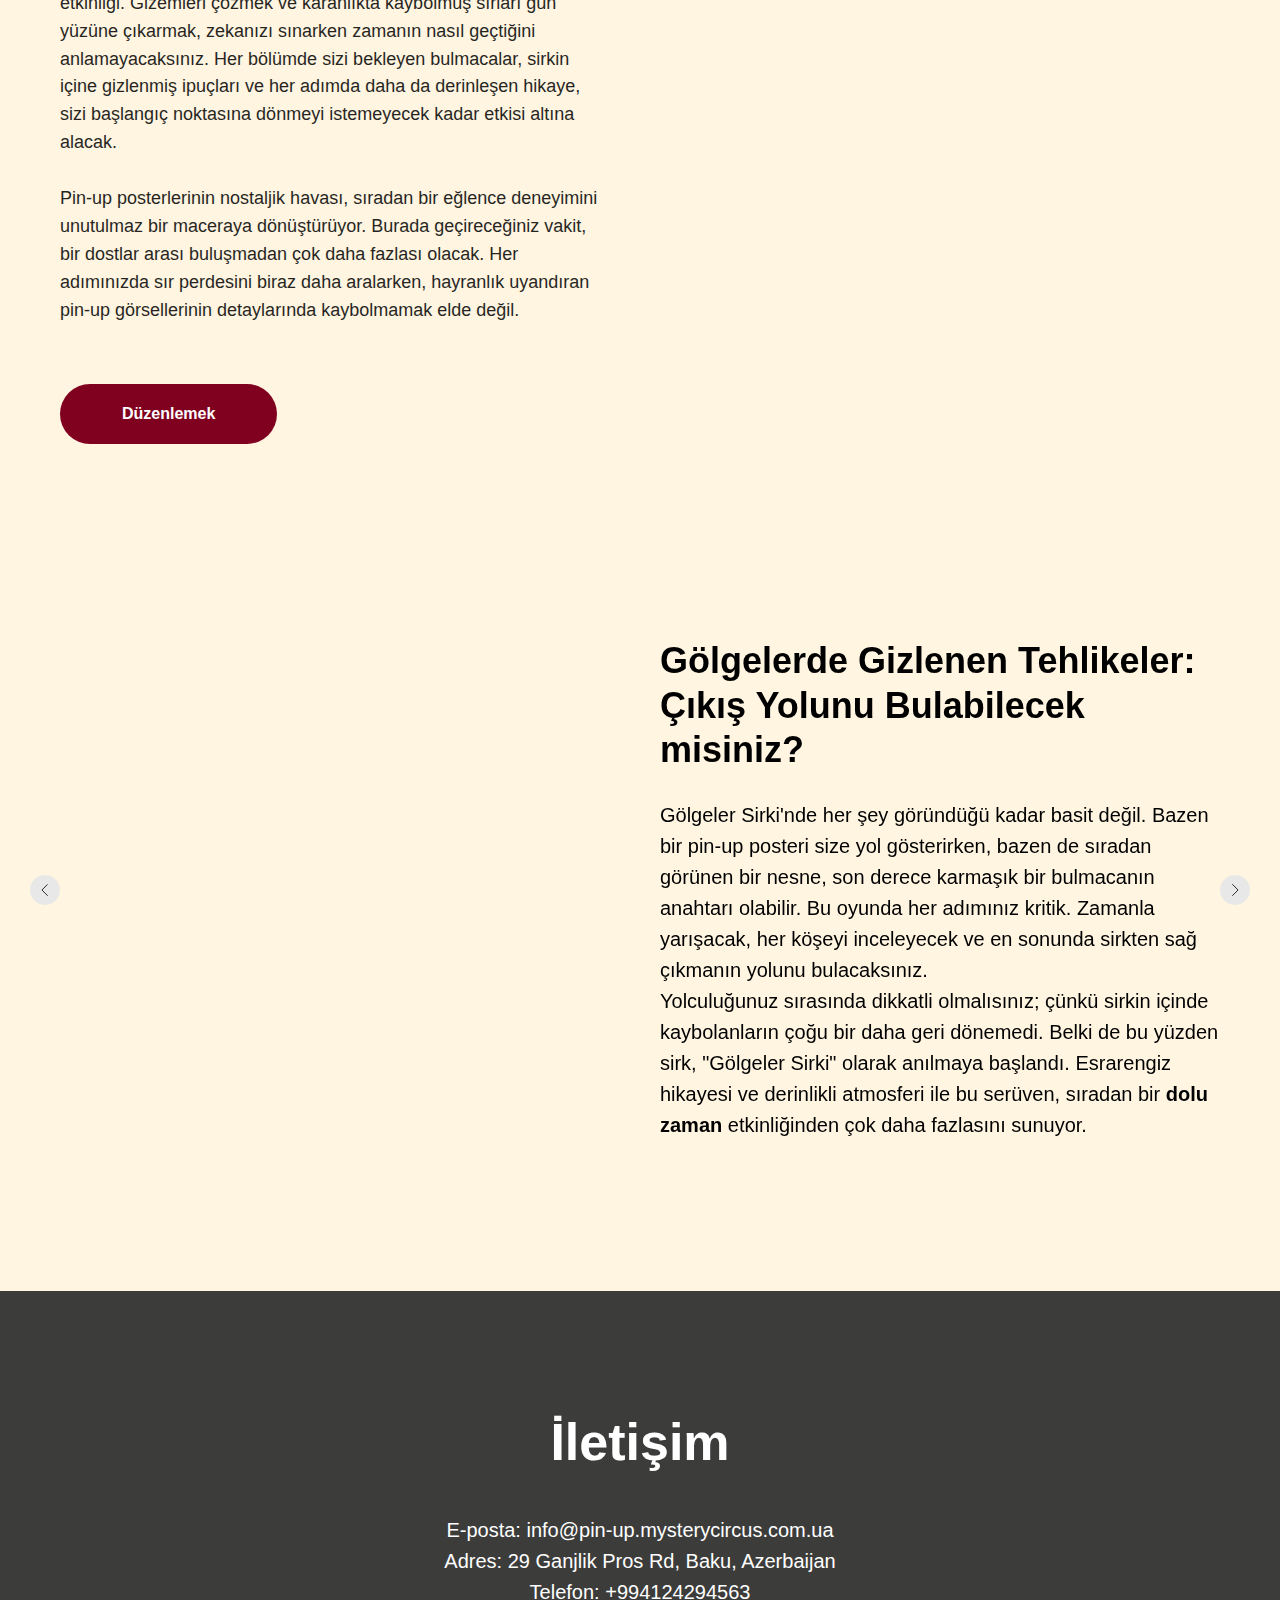
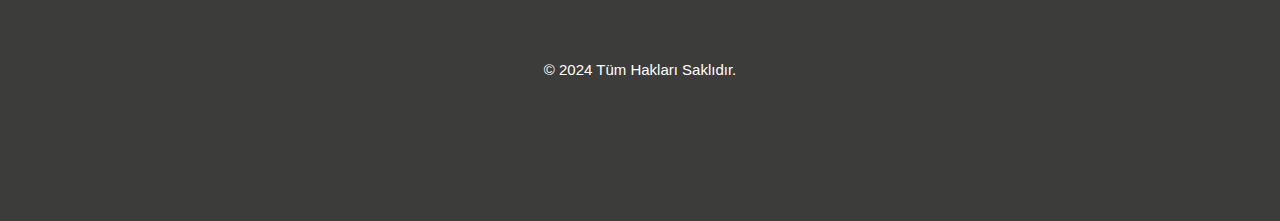
<file: index1.html>
<!DOCTYPE html>
<html>
<head>
    <meta charset="utf-8"/>
    <meta http-equiv="Content-Type" content="text/html; charset=utf-8"/>
    <meta name="viewport" content="width=device-width, initial-scale=1.0"/> <!--metatextblock--> <title>Pin-up Temalı
    Gizemli Sirk Macerası – Gölgeler Sirki'nin Sırlarını Çöz ve Çıkış Yolunu Bul!</title>
    <meta name="description"
          content="Gölgeler Sirki&#039;nde kaybolmuş sırları ortaya çıkarın! Eski bir elektrik santralinin gizemli dünyasında, pin-up posterleri ile süslenmiş çadırları keşfedin ve çıkış yolunu bulun. Bu eşsiz hobi deneyimini kaçırmayın!"/>
    <meta property="og:url" content="page56477267.html"/>
    <meta property="og:title"
          content="Pin-up Temalı Gizemli Sirk Macerası – Gölgeler Sirki&#039;nin Sırlarını Çöz ve Çıkış Yolunu Bul!"/>
    <meta property="og:description"
          content="Gölgeler Sirki&#039;nde kaybolmuş sırları ortaya çıkarın! Eski bir elektrik santralinin gizemli dünyasında, pin-up posterleri ile süslenmiş çadırları keşfedin ve çıkış yolunu bulun. Bu eşsiz hobi deneyimini kaçırmayın!"/>
    <meta property="og:type" content="website"/>
    <meta property="og:image" content="images/tild6330-6135-4035-a537-373238383130__-__resize__504x__1.png"/>
    <link rel="canonical" href="page56477267.html"> <!--/metatextblock-->
    <meta name="format-detection" content="telephone=no"/>
    <meta http-equiv="x-dns-prefetch-control" content="on">
    <link rel="dns-prefetch" href="https://ws.tildacdn.com">
    <link rel="apple-touch-icon" sizes="180x180" href="favicon/apple-touch-icon.png">
    <link rel="icon" type="image/png" sizes="32x32" href="favicon/favicon-48x48.png">
    <link rel="manifest" href="favicon/site.webmanifest"> <!-- Assets -->
    <script src="https://neo.tildacdn.com/js/tilda-fallback-1.0.min.js" async charset="utf-8"></script>
    <link rel="stylesheet" href="css/tilda-grid-3.0.min.css" type="text/css" media="all" onerror="this.loaderr='y';"/>
    <link rel="stylesheet" href="css/tilda-blocks-page56477267.min.css?t=1728972579" type="text/css" media="all"
          onerror="this.loaderr='y';"/>
    <link rel="stylesheet" href="css/tilda-cards-1.0.min.css" type="text/css" media="all" onerror="this.loaderr='y';"/>
    <link rel="stylesheet" href="css/tilda-slds-1.4.min.css" type="text/css" media="print" onload="this.media='all';"
          onerror="this.loaderr='y';"/>
    <noscript>
        <link rel="stylesheet" href="css/tilda-slds-1.4.min.css" type="text/css" media="all"/>
    </noscript>
    <link rel="stylesheet" href="css/tilda-cover-1.0.min.css" type="text/css" media="all" onerror="this.loaderr='y';"/>
    <link rel="stylesheet" href="css/fonts-tildasans.css" type="text/css" media="all" onerror="this.loaderr='y';"/>
    <script nomodule src="js/tilda-polyfill-1.0.min.js" charset="utf-8"></script>
    <script type="text/javascript">function t_onReady(func) {
        if (document.readyState != 'loading') {
            func();
        } else {
            document.addEventListener('DOMContentLoaded', func);
        }
    }

    function t_onFuncLoad(funcName, okFunc, time) {
        if (typeof window[funcName] === 'function') {
            okFunc();
        } else {
            setTimeout(function () {
                t_onFuncLoad(funcName, okFunc, time);
            }, (time || 100));
        }
    }

    function t_throttle(fn, threshhold, scope) {
        return function () {
            fn.apply(scope || this, arguments);
        };
    }</script>
    <script src="js/tilda-scripts-3.0.min.js" charset="utf-8" defer onerror="this.loaderr='y';"></script>
    <script src="js/tilda-blocks-page56477267.min.js?t=1728972579" charset="utf-8" async
            onerror="this.loaderr='y';"></script>
    <script src="js/lazyload-1.3.min.export.js" charset="utf-8" async onerror="this.loaderr='y';"></script>
    <script src="js/tilda-menu-1.0.min.js" charset="utf-8" async onerror="this.loaderr='y';"></script>
    <script src="js/tilda-cards-1.0.min.js" charset="utf-8" async onerror="this.loaderr='y';"></script>
    <script src="js/tilda-slds-1.4.min.js" charset="utf-8" async onerror="this.loaderr='y';"></script>
    <script src="js/hammer.min.js" charset="utf-8" async onerror="this.loaderr='y';"></script>
    <script src="js/tilda-cover-1.0.min.js" charset="utf-8" async onerror="this.loaderr='y';"></script>
    <script src="js/tilda-skiplink-1.0.min.js" charset="utf-8" async onerror="this.loaderr='y';"></script>
    <script src="js/tilda-events-1.0.min.js" charset="utf-8" async onerror="this.loaderr='y';"></script>
    <script type="text/javascript">window.dataLayer = window.dataLayer || [];</script>
    <script type="text/javascript">(function () {
        if ((/bot|google|yandex|baidu|bing|msn|duckduckbot|teoma|slurp|crawler|spider|robot|crawling|facebook/i.test(navigator.userAgent)) === false && typeof (sessionStorage) != 'undefined' && sessionStorage.getItem('visited') !== 'y' && document.visibilityState) {
            var style = document.createElement('style');
            style.type = 'text/css';
            style.innerHTML = '@media screen and (min-width: 980px) {.t-records {opacity: 0;}.t-records_animated {-webkit-transition: opacity ease-in-out .2s;-moz-transition: opacity ease-in-out .2s;-o-transition: opacity ease-in-out .2s;transition: opacity ease-in-out .2s;}.t-records.t-records_visible {opacity: 1;}}';
            document.getElementsByTagName('head')[0].appendChild(style);

            function t_setvisRecs() {
                var alr = document.querySelectorAll('.t-records');
                Array.prototype.forEach.call(alr, function (el) {
                    el.classList.add("t-records_animated");
                });
                setTimeout(function () {
                    Array.prototype.forEach.call(alr, function (el) {
                        el.classList.add("t-records_visible");
                    });
                    sessionStorage.setItem("visited", "y");
                }, 400);
            }

            document.addEventListener('DOMContentLoaded', t_setvisRecs);
        }
    })();</script>
</head>
<body class="t-body" style="margin:0;">
<div id="original">
    <div class="wrap__btn--PxHri--section">
        <div class="main__img--l83Xf--section"><img src="images/logo.svg" alt="Logo" class="logo-img">
            <h1>– 18 yaşınız var?</h1>
            <div class="button__header--0mbZF--element"><a href="#" class="button button-yes">Bəli</a><a href="#" class="button button-no">Xeyr</a>
            </div>
        </div>
    </div>
</div>
<!--allrecords-->
<div id="allrecords" data-tilda-export="yes" class="t-records" data-hook="blocks-collection-content-node"
     data-tilda-project-id="10709663" data-tilda-page-id="56477267"
     data-tilda-formskey="a55c0c751e1a899d7ce6ec4c10709663" data-tilda-cookie="no" data-tilda-lazy="yes"
     data-tilda-root-zone="one">
    <div id="rec811361121" class="r t-rec" style="background-color:#3c3c3b; " data-animationappear="off"
         data-record-type="456" data-bg-color="#3c3c3b"> <!-- T456 -->
        <div id="nav811361121marker"></div>
        <div id="nav811361121" class="t456 t456__positionstatic " style="background-color: rgba(60,60,59,1); "
             data-bgcolor-hex="#3c3c3b" data-bgcolor-rgba="rgba(60,60,59,1)" data-navmarker="nav811361121marker"
             data-appearoffset="" data-bgopacity-two="" data-menushadow="" data-menushadow-css="" data-bgopacity="1"
             data-menu-items-align="right" data-menu="yes">
            <div class="t456__maincontainer " style="">
                <div class="t456__leftwrapper" style="min-width:90px;width:90px;">
                    <div class="t456__logowrapper"><a href="index.html">
                        <div class="t456__logo t-title" field="title"
                        ><strong>Gölgeler Sirki'nin Sırları</strong></div>
                    </a> </div>
            </div>
            <nav class="t456__rightwrapper t456__menualign_right" style="">
                <ul role="list" class="t456__list t-menu__list">
                    <li class="t456__list_item" style="padding:0 15px 0 0;"><a class="t-menu__link-item" href="index.html"
                                                                               data-menu-submenu-hook=""
                                                                               data-menu-item-number="1">Ana Sayfa</a>
                    </li>
                    <li class="t456__list_item" style="padding:0 15px;"><a class="t-menu__link-item" href="#about"
                                                                           data-menu-submenu-hook=""
                                                                           data-menu-item-number="2">Hakkında</a></li>
                    <li class="t456__list_item" style="padding:0 15px;"><a class="t-menu__link-item" href="policy.html"
                                                                           data-menu-submenu-hook=""
                                                                           data-menu-item-number="3">Gizlilik
                        Politikası</a></li>
                    <li class="t456__list_item" style="padding:0 15px;"><a class="t-menu__link-item" href="terms.html"
                                                                           data-menu-submenu-hook=""
                                                                           data-menu-item-number="4">Şartlar ve
                        koşullar</a></li>
                    <li class="t456__list_item" style="padding:0 0 0 15px;"><a class="t-menu__link-item" href="#contact"
                                                                               data-menu-submenu-hook=""
                                                                               data-menu-item-number="5">İletişim</a>
                    </li>
                </ul>
            </nav>
        </div>
    </div>
    <style>@media screen and (max-width: 980px) {
      #rec811361121 .t456__leftcontainer {
        padding: 20px;
      }
    }

    @media screen and (max-width: 980px) {
      #rec811361121 .t456__imglogo {
        padding: 20px 0;
      }
    }</style>
    <script type="text/javascript">t_onReady(function () {
        t_onFuncLoad('t_menu__highlightActiveLinks', function () {
            t_menu__highlightActiveLinks('.t456__list_item a');
        });
    });
    t_onReady(function () {
        t_onFuncLoad('t_menu__setBGcolor', function () {
            t_menu__setBGcolor('811361121', '.t456');
            window.addEventListener('resize', function () {
                t_menu__setBGcolor('811361121', '.t456');
            });
        });
        t_onFuncLoad('t_menu__interactFromKeyboard', function () {
            t_menu__interactFromKeyboard('811361121');
        });
    });</script>
    <style>#rec811361121 .t-menu__link-item {
    }

    @supports (overflow:-webkit-marquee) and (justify-content:inherit) {
      #rec811361121 .t-menu__link-item, #rec811361121 .t-menu__link-item.t-active {
        opacity: 1 !important;
      }
    }</style>
    <style> #rec811361121 .t456__logowrapper a {
      color: #ffffff;
    }

    #rec811361121 a.t-menu__link-item {
      color: #ffffff;
      font-weight: 600;
    }</style>
    <style> #rec811361121 .t456__logo {
      color: #ffffff;
    }</style>
    <!--[if IE 8]>
    <style>#rec811361121 .t456 {
        filter: progid:DXImageTransform.Microsoft.gradient(startColorStr='#D93c3c3b', endColorstr='#D93c3c3b');
    }</style> <![endif]--> </div>
<div id="rec811359664" class="r t-rec t-rec_pt_60 t-rec_pb_90"
     style="padding-top:60px;padding-bottom:90px;background-color:#fff5e1; " data-record-type="180"
     data-bg-color="#fff5e1"> <!-- T165 -->
    <div class="t165" id="about">
        <div class="t-container">
            <div class="t165__col-top t-col t-col_6 t165__vmiddle t165__left"><img class="t165__img t-img"
                                                                                   src="images/tild6330-6135-4035-a537-373238383130__-__empty__1.png"
                                                                                   data-original="images/tild6330-6135-4035-a537-373238383130__1.png"
                                                                                   imgfiled="img"
                                                                                   alt=""></div>
            <div class="t-col t-col_6 t165__vmiddle t165__left">
                <div class="t165__textwrapper">
                    <div class="t165__title t-heading t-heading_md" field="title">Gölgeler Sirki'nin Sırları: Sahne
                        Arkasındaki Gizemli Dünyayı Keşfedin ve Kurtulma Yolu Bulun
                    </div>
                    <div class="t165__btn-container">
                        <div class="t165__btn-wrapper"><a href="#contact" target="" class="t-btn t-btn_sm "
                                                          style="color:#ffffff;background-color:#800020;border-radius:30px; -moz-border-radius:30px; -webkit-border-radius:30px;"
                                                          data-buttonfieldset="button">
                            <table role="presentation" style="width:100%; height:100%;">
                                <tr>
                                    <td data-field="buttontitle">Düzenlemek</td>
                                </tr>
                            </table>
                        </a></div>
                    </div>
                </div>
            </div>
        </div>
    </div>
    <style> #rec811359664 .t165__title {
      color: #333333;
    }

    @media screen and (min-width: 900px) {
      #rec811359664 .t165__title {
        font-size: 42px;
        line-height: 1.25;
      }
    }</style>
</div>
<div id="rec811360475" class="r t-rec t-rec_pt_60 t-rec_pb_60"
     style="padding-top:60px;padding-bottom:60px;background-color:#800020; " data-record-type="106"
     data-bg-color="#800020"> <!-- T004 -->
    <div class="t004">
        <div class="t-container ">
            <div class="t-col t-col_8 t-prefix_2">
                <div field="text" class="t-text t-text_md "><p style="text-align: center;"><strong
                        style="font-size: 24px; color: rgb(255, 255, 255);">Karanlık Geçmişin Peşinde: Pin-up Temalı
                    Sirk Macerasına Davet</strong></p>
                    <p style="text-align: center;"><span style="color: rgb(255, 255, 255);">Eski bir elektrik santralinin kapıları ardına kadar açılıyor ve sizi tarihin tozlu sayfalarına gömülü, unutulmuş bir sirkin kalbine sürüklüyor. Bir zamanlar eğlencenin, heyecanın ve göz kamaştırıcı gösterilerin mekanı olan bu gizemli yer, şimdi oyuncuların iz bırakmadan kaybolduğu bir labirente dönüşmüş durumda. Pin-up posterleriyle süslenmiş kasvetli çadırların arasında dolaşırken, burayı lanetleyen esrarengiz sırrı çözmeye hazır mısınız?</span>
                    </p></div>
            </div>
        </div>
    </div>
</div>
<div id="rec811360509" class="r t-rec t-rec_pt_135 t-rec_pb_135"
     style="padding-top:135px;padding-bottom:135px;background-color:#fff5e1; " data-record-type="180"
     data-bg-color="#fff5e1"> <!-- T165 -->
    <div class="t165">
        <div class="t-container">
            <div class="t165__col-top t-col t-col_6 t165__vmiddle t165__left">
                <div class="t165__textwrapper">
                    <div class="t165__title t-heading t-heading_md" field="title">Efsanelerin ve Tehlikenin İç İçe
                        Geçtiği Yer: Pin-up Sanatının Canlandığı Bir Sirk
                    </div>
                    <div class="t165__text t-text t-text_sm" field="text">Gölgeler Sirki, sıradan bir eğlence yeri
                        olmaktan çok uzakta. Her köşesi, geçmişte burada yaşanan garip olayların izlerini taşıyor.
                        Zamanla tozlanmış pin-up posterleri, o dönemin ihtişamını hala hissettiriyor. Ancak bu
                        güzelliklerin arkasında, çözülmeyi bekleyen korkunç bir gizem yatıyor. Efsaneye göre, sirk
                        performanslarının zirve yaptığı bir gecede baş gösteren tuhaf olaylar sonucu sanatçılar ve
                        izleyiciler kaybolmuş. Kimileri, burayı lanetli sayarak bir daha buraya adım atmamış. Şimdi ise
                        sırları çözmek ve karanlık perdelerin ardındaki gerçekleri gün yüzüne çıkarmak sizin elinizde.
                    </div>
                    <div class="t165__btn-container">
                        <div class="t165__btn-wrapper"><a href="#contact" target="" class="t-btn t-btn_md "
                                                          style="color:#ffffff;background-color:#800020;border-radius:30px; -moz-border-radius:30px; -webkit-border-radius:30px;"
                                                          data-buttonfieldset="button">
                            <table role="presentation" style="width:100%; height:100%;">
                                <tr>
                                    <td data-field="buttontitle">Düzenlemek</td>
                                </tr>
                            </table>
                        </a></div>
                    </div>
                </div>
            </div>
            <div class="t-col t-col_6 t165__vmiddle t165__left"><img class="t165__img t-img"
                                                                     src="images/tild3237-3765-4966-b034-353836356430__-__empty__2.png"
                                                                     data-original="images/tild3237-3765-4966-b034-353836356430__2.png"
                                                                     imgfiled="img"
                                                                     alt=""></div>
        </div>
    </div>
</div>
<div id="rec811360616" class="r t-rec t-rec_pt_60 t-rec_pb_60"
     style="padding-top:60px;padding-bottom:60px;background-color:#fff5e1; " data-record-type="509"
     data-bg-color="#fff5e1"> <!-- t509 -->
    <div class="t509">
        <div class="t-section__container t-container t-container_flex">
            <div class="t-col t-col_12 ">
                <div class="t-section__title t-title t-title_xs t-align_center t-margin_auto"
                     field="btitle">
                    Kasvetli Çadırların İçinde Ne Saklı?
                </div>
            </div>
        </div>
        <style>.t-section__descr {
          max-width: 560px;
        }

        #rec811360616 .t-section__title {
          margin-bottom: 105px;
        }

        #rec811360616 .t-section__descr {
        }

        @media screen and (max-width: 960px) {
          #rec811360616 .t-section__title {
            margin-bottom: 45px;
          }
        }</style>
        <div class="t-card__container t-container">
            <div class="t509__colwrapper t-col t-col_10 t-prefix_1">
                <div class="t-item">
                    <div class="t509__col t-col t-col_5 t509__mobileimg" itemscope
                         itemtype="http://schema.org/ImageObject">
                        <meta itemprop="image"
                              content="images/tild3834-3366-4333-b236-393566646538__-__resizeb__20x__3.png">
                        <div class="t509__blockimg t-bgimg"
                             data-original="images/tild3834-3366-4333-b236-393566646538__3.png"
                             bgimgfield="li_img__7217100789100" data-image-width="460" data-image-height="280px"
                             style="background-image:url('images/tild3834-3366-4333-b236-393566646538__-__resizeb__20x__3.png');"></div>
                    </div>
                    <div class="t509__col t-col t-col_5 t509__leftcol">
                        <div class="t509__textwrapper t-align_left" style="max-width:400px;">
                            <div class="t509__content t-valign_middle">
                                <div class="t509__box">
                                    <div class="t-card__title t-heading t-heading_xs" id="cardtitle1_811360616"
                                         field="li_title__7217100789100">
                                        Kayıp Sanatçıların İzinde
                                    </div>
                                    <div class="t-card__descr t-descr t-descr_sm" field="li_descr__7217100789100">
                                        Pin-up posterlerinde ölümsüzleşmiş gösteri sanatçılarının nerede olduğu
                                        belirsiz. Her biri bir zamanlar sirkin en büyük yıldızıydı, ama şimdi sadece
                                        fısıltılar kaldı. Çadırların arasında dolaşırken, bu yıldızların neden ve nasıl
                                        ortadan kaybolduğunu çözmek zorundasınız. Acaba sıradan bir olay mıydı, yoksa
                                        hepsinin ardında eski bir lanet mi yatıyor?
                                    </div>
                                </div>
                            </div>
                        </div>
                    </div>
                    <div class="t509__col t-col t-col_5 t509__rightcol t509__desktopimg">
                        <div class="t509__imgwrapper" style="" itemscope itemtype="http://schema.org/ImageObject">
                            <meta itemprop="image"
                                  content="images/tild3834-3366-4333-b236-393566646538__-__resizeb__20x__3.png">
                            <div class="t509__blockimg t-bgimg"
                                 data-original="images/tild3834-3366-4333-b236-393566646538__3.png"
                                 bgimgfield="li_img__7217100789100" data-image-width="460" data-image-height="280px"
                                 style="background-image:url('images/tild3834-3366-4333-b236-393566646538__-__resizeb__20x__3.png');"></div>
                        </div>
                    </div>
                </div>
                <div class="t509__separator t-clear" style="margin-bottom:60px;"></div>
                <div class="t-item">
                    <div class="t509__col t-col t-col_5 t509__mobileimg" itemscope
                         itemtype="http://schema.org/ImageObject">
                        <meta itemprop="image"
                              content="images/tild6261-3731-4830-b537-343431323930__-__resizeb__20x__4.png">
                        <div class="t509__blockimg t-bgimg"
                             data-original="images/tild6261-3731-4830-b537-343431323930__4.png"
                             bgimgfield="li_img__7217100789101" data-image-width="460" data-image-height="280px"
                             style="background-image:url('images/tild6261-3731-4830-b537-343431323930__-__resizeb__20x__4.png');"></div>
                    </div>
                    <div class="t509__col t-col t-col_5 t509__leftcol t509__desktopimg">
                        <div class="t509__imgwrapper" style="" itemscope itemtype="http://schema.org/ImageObject">
                            <meta itemprop="image"
                                  content="images/tild6261-3731-4830-b537-343431323930__-__resizeb__20x__4.png">
                            <div class="t509__blockimg t-bgimg"
                                 data-original="images/tild6261-3731-4830-b537-343431323930__4.png"
                                 bgimgfield="li_img__7217100789101" data-image-width="460" data-image-height="280px"
                                 style="background-image:url('images/tild6261-3731-4830-b537-343431323930__-__resizeb__20x__4.png');"></div>
                        </div>
                    </div>
                    <div class="t509__col t-col t-col_5 t509__rightcol">
                        <div class="t509__textwrapper t-align_left" style="max-width:400px;">
                            <div class="t509__content t-valign_middle">
                                <div class="t509__box">
                                    <div class="t-card__title t-heading t-heading_xs" id="cardtitle2_811360616"
                                         field="li_title__7217100789101">
                                        Elektrik Santralinin Gizemi
                                    </div>
                                    <div class="t-card__descr t-descr t-descr_sm" field="li_descr__7217100789101">
                                        Sirki çevreleyen bu eski santral, geçmişte hem sirk gösterilerini hem de gizemli
                                        deneyleri barındırmış. Çatlak duvarlara asılı pin-up posterleri, burada yapılan
                                        deneylerin gölgesinde kalan sanatçıları hatırlatıyor. Elektrik akımları ve sirk
                                        büyüsü birleştiğinde ortaya nasıl bir güç çıkmış olabilir? Oyunun başında
                                        santrali çalıştırmak zorunda kalacak, çıkış yolunu bulmak için enerji hatlarını
                                        doğru kullanmalısınız.
                                    </div>
                                </div>
                            </div>
                        </div>
                    </div>
                </div>
            </div>
        </div>
    </div>
    <script>t_onReady(function () {
        t_onFuncLoad('t509_setHeight', function () {
            window.addEventListener('resize', t_throttle(function () {
                t509_setHeight('811360616');
            }));
            t509_setHeight('811360616');
            var rec = document.querySelector('#rec811360616');
            if (!rec) return;
            var wrapper = rec.querySelector('.t509');
            if (wrapper) {
                wrapper.addEventListener('displayChanged', function () {
                    t509_setHeight('811360616');
                });
            }
        });
    });</script>
</div>
<div id="rec811360700" class="r t-rec t-rec_pt_135 t-rec_pb_135"
     style="padding-top:135px;padding-bottom:135px;background-color:#fff5e1; " data-record-type="180"
     data-bg-color="#fff5e1"> <!-- T165 -->
    <div class="t165">
        <div class="t-container">
            <div class="t165__col-top t-col t-col_6 t165__vmiddle t165__left">
                <div class="t165__textwrapper">
                    <div class="t165__title t-heading t-heading_md" field="title">Unutulmaz Bir Hobi ve Dolu Dolu Bir
                        Boş Zaman Etkinliği
                    </div>
                    <div class="t165__text t-text t-text_sm" field="text">Gölgeler Sirki'nde geçen bu macera, sadece bir
                        oyun değil, aynı zamanda sizi içine çeken bir hobi ve sıra dışı bir dolu zaman etkinliği.
                        Gizemleri çözmek ve karanlıkta kaybolmuş sırları gün yüzüne çıkarmak, zekanızı sınarken zamanın
                        nasıl geçtiğini anlamayacaksınız. Her bölümde sizi bekleyen bulmacalar, sirkin içine gizlenmiş
                        ipuçları ve her adımda daha da derinleşen hikaye, sizi başlangıç noktasına dönmeyi istemeyecek
                        kadar etkisi altına alacak.<br/><br/>Pin-up posterlerinin nostaljik havası, sıradan bir eğlence
                        deneyimini unutulmaz bir maceraya dönüştürüyor. Burada geçireceğiniz vakit, bir dostlar arası
                        buluşmadan çok daha fazlası olacak. Her adımınızda sır perdesini biraz daha aralarken, hayranlık
                        uyandıran pin-up görsellerinin detaylarında kaybolmamak elde değil.
                    </div>
                    <div class="t165__btn-container">
                        <div class="t165__btn-wrapper"><a href="#contact" target="" class="t-btn t-btn_md "
                                                          style="color:#ffffff;background-color:#800020;border-radius:30px; -moz-border-radius:30px; -webkit-border-radius:30px;"
                                                          data-buttonfieldset="button">
                            <table role="presentation" style="width:100%; height:100%;">
                                <tr>
                                    <td data-field="buttontitle">Düzenlemek</td>
                                </tr>
                            </table>
                        </a></div>
                    </div>
                </div>
            </div>
            <div class="t-col t-col_6 t165__vmiddle t165__left"><img class="t165__img t-img"
                                                                     src="images/tild3536-3134-4761-a235-643837313934__-__empty__5.png"
                                                                     data-original="images/tild3536-3134-4761-a235-643837313934__5.png"
                                                                     imgfiled="img"
                                                                     alt=""></div>
        </div>
    </div>
</div>
<div id="rec811360814" class="r t-rec t-rec_pt_60 t-rec_pb_150"
     style="padding-top:60px;padding-bottom:150px;background-color:#fff5e1; " data-record-type="801"
     data-bg-color="#fff5e1"> <!-- T801 -->
    <div class="t801 t801__witharrows">
        <div class="t-slds" style="visibility: hidden;" aria-roledescription="carousel" aria-label="Слайдер">
            <div class="t-slds__main t-container">
                <ul role="list" class="t-slds__arrow_container">
                    <li class="t-slds__arrow_wrapper t-slds__arrow_wrapper-left" data-slide-direction="left">
                        <button type="button" class="t-slds__arrow t-slds__arrow-left t-slds__arrow-withbg"
                                aria-controls="carousel_811360814" aria-disabled="false" aria-label="Предыдущий слайд"
                                style="width: 30px; height: 30px;background-color: rgba(232,232,232,1);">
                            <div class="t-slds__arrow_body t-slds__arrow_body-left" style="width: 7px;">
                                <svg role="presentation" focusable="false" style="display: block" viewBox="0 0 7.3 13"
                                     xmlns="http://www.w3.org/2000/svg" xmlns:xlink="http://www.w3.org/1999/xlink">
                                    <polyline
                                            fill="none" stroke="#222222"
                                            stroke-linejoin="butt" stroke-linecap="butt"
                                            stroke-width="1" points="0.5,0.5 6.5,6.5 0.5,12.5"/>
                                </svg>
                            </div>
                        </button>
                    </li>
                    <li class="t-slds__arrow_wrapper t-slds__arrow_wrapper-right" data-slide-direction="right">
                        <button type="button" class="t-slds__arrow t-slds__arrow-right t-slds__arrow-withbg"
                                aria-controls="carousel_811360814" aria-disabled="false" aria-label="Следующий слайд"
                                style="width: 30px; height: 30px;background-color: rgba(232,232,232,1);">
                            <div class="t-slds__arrow_body t-slds__arrow_body-right" style="width: 7px;">
                                <svg role="presentation" focusable="false" style="display: block" viewBox="0 0 7.3 13"
                                     xmlns="http://www.w3.org/2000/svg" xmlns:xlink="http://www.w3.org/1999/xlink">
                                    <polyline
                                            fill="none" stroke="#222222"
                                            stroke-linejoin="butt" stroke-linecap="butt"
                                            stroke-width="1" points="0.5,0.5 6.5,6.5 0.5,12.5"/>
                                </svg>
                            </div>
                        </button>
                    </li>
                </ul>
                <div class="t-slds__container">
                    <div class="t-slds__items-wrapper t-slds_animated-none" id="carousel_811360814"
                         data-slider-transition="300" data-slider-with-cycle="true" data-slider-correct-height="true"
                         data-auto-correct-mobile-width="false"
                         aria-roledescription="carousel" aria-live="off">
                        <div class="t-slds__item t-slds__item_active" data-slide-index="1" role="group"
                             aria-roledescription="slide" aria-hidden="false" aria-label="1 из 3">
                            <div class="t-container">
                                <div class="t-col t-col_6 t801__centeredsection" itemscope
                                     itemtype="http://schema.org/ImageObject"><img class="t-slds__img t-img"
                                                                                   src="images/tild3830-6465-4033-a139-383639633235__-__empty__6.png"
                                                                                   data-original="images/tild3830-6465-4033-a139-383639633235__6.png"
                                                                                   alt="Gölgelerde Gizlenen Tehlikeler: Çıkış Yolunu Bulabilecek misiniz?">
                                </div>
                                <div class="t-col t-col_6 ">
                                    <div class="t801__title t-title t-title_xxs" field="li_title__5512426411710">
                                        Gölgelerde Gizlenen Tehlikeler: Çıkış Yolunu Bulabilecek misiniz?
                                    </div>
                                    <div class="t-text t-text_md" field="li_text__5512426411710">Gölgeler Sirki'nde her
                                        şey göründüğü kadar basit değil. Bazen bir pin-up posteri size yol gösterirken,
                                        bazen de sıradan görünen bir nesne, son derece karmaşık bir bulmacanın anahtarı
                                        olabilir. Bu oyunda her adımınız kritik. Zamanla yarışacak, her köşeyi
                                        inceleyecek ve en sonunda sirkten sağ çıkmanın yolunu bulacaksınız.<br/>Yolculuğunuz
                                        sırasında dikkatli olmalısınız; çünkü sirkin içinde kaybolanların çoğu bir daha
                                        geri dönemedi. Belki de bu yüzden sirk, "Gölgeler Sirki" olarak anılmaya
                                        başlandı. Esrarengiz hikayesi ve derinlikli atmosferi ile bu serüven, sıradan
                                        bir <strong>dolu zaman</strong> etkinliğinden çok daha fazlasını sunuyor.
                                    </div>
                                </div>
                            </div>
                        </div>
                        <div class="t-slds__item" data-slide-index="2" role="group" aria-roledescription="slide"
                             aria-hidden="true" aria-label="2 из 3">
                            <div class="t-container">
                                <div class="t-col t-col_6 t801__centeredsection" itemscope
                                     itemtype="http://schema.org/ImageObject"><img class="t-slds__img t-img"
                                                                                   src="images/tild6561-3162-4736-a261-343036363634__-__empty__7.png"
                                                                                   data-original="images/tild6561-3162-4736-a261-343036363634__7.png"
                                                                                   alt="Korkunun ve Nostaljinin Buluştuğu Efsanevi Bir Deneyim">
                                </div>
                                <div class="t-col t-col_6 ">
                                    <div class="t801__title t-title t-title_xxs" field="li_title__5512426411711">
                                        Korkunun ve Nostaljinin Buluştuğu Efsanevi Bir Deneyim
                                    </div>
                                    <div class="t-text t-text_md" field="li_text__5512426411711">Gölgeler Sirki'nin
                                        atmosferi, nostaljik pin-up tarzının canlı renkleri ile karanlık ve gizemli
                                        tonların eşsiz bir birleşimini sunuyor. Her ayrıntı titizlikle tasarlanmış, her
                                        çadır birer bilmecenin parçası. Bu serüvende mantık ve dikkat kadar, nostaljik
                                        unsurların büyüsüne kapılmadan ilerlemek de bir o kadar önemli.<br/>Santralin
                                        eski mekanizmalarını çalıştırmak, kaybolan sanatçıların gizemini çözmek ve çıkış
                                        yolunu bulmak için zekanızı sonuna kadar kullanmanız gerekecek. Pin-up
                                        posterlerinin büyüsüne kapılmadan ve sizi yanıltacak ipuçlarına aldanmadan
                                        çıkışa ulaşabilecek misiniz?
                                    </div>
                                </div>
                            </div>
                        </div>
                        <div class="t-slds__item" data-slide-index="3" role="group" aria-roledescription="slide"
                             aria-hidden="true" aria-label="3 из 3">
                            <div class="t-container">
                                <div class="t-col t-col_6 t801__centeredsection" itemscope
                                     itemtype="http://schema.org/ImageObject"><img class="t-slds__img t-img"
                                                                                   src="images/tild6439-3431-4866-b731-363264613735__-__empty__8.png"
                                                                                   data-original="images/tild6439-3431-4866-b731-363264613735__8.png"
                                                                                   alt="Sirkin Büyüsüne Kapılın: Unutulmaz Anlar ve Nostaljik Pin-up Görselleri">
                                </div>
                                <div class="t-col t-col_6 ">
                                    <div class="t801__title t-title t-title_xxs" field="li_title__1728953295420">Sirkin
                                        Büyüsüne Kapılın: Unutulmaz Anlar ve Nostaljik Pin-up Görselleri
                                    </div>
                                    <div class="t-text t-text_md" field="li_text__1728953295420">Bu deneyim, sadece bir
                                        macera değil, aynı zamanda zaman yolculuğuna çıkmak gibi. Eski sirkin atmosferi,
                                        pin-up tarzının büyüleyici nostaljisi ile sizi bir yandan eğlendirirken bir
                                        yandan da heyecanlandıracak. Her poster, her detay, size geçmişte yaşanan
                                        olayların ipuçlarını sunuyor.<br/>Bu eşsiz hobi, sıradan bir eğlence anlayışının
                                        ötesine geçiyor. Gölgeler Sirki'nde geçireceğiniz zaman, sizi bir daha buradan
                                        ayrılmak istemeyecek kadar kendine bağlayacak. Sadece bir oyunu tamamlamak
                                        değil, aynı zamanda bir sır perdesini aralayıp yepyeni bir dünyanın kapılarını
                                        açmak için buradasınız.
                                    </div>
                                </div>
                            </div>
                        </div>
                    </div>
                </div>
            </div>
        </div>
        <script>t_onReady(function () {
            t_onFuncLoad('t_sldsInit', function () {
                t_sldsInit('811360814', {});
            });
        });</script>
        <style>#rec811360814 .t-slds__bullet_active .t-slds__bullet_body {
          background-color: #222 !important;
        }

        #rec811360814 .t-slds__bullet:hover .t-slds__bullet_body {
          background-color: #222 !important;
        }</style>
    </div>
    <script>var wrapperBlock = document.querySelector('#rec811360814 .t801');
    if (wrapperBlock) {
        wrapperBlock.addEventListener('displayChanged', function () {
            t_onFuncLoad('t_slds_updateSlider', function () {
                t_slds_updateSlider('811360814');
            });
            t_onFuncLoad('t_slds_positionArrows', function () {
                t_slds_positionArrows('811360814');
            });
        });
    }</script>
</div>
<div id="rec811360899" class="r t-rec" style="background-color:#3c3c3b; " data-animationappear="off"
     data-record-type="455" data-bg-color="#3c3c3b"> <!-- t455 --> <!-- cover -->
    <style>#rec811360899 .t455 .t-sociallinks__item a:before {
      background: #525252;
    }</style>
    <!--[if IE 8]>
    <style>.t455 .t-sociallinks__item a:before {
        background: none !important;
    }

    .t455 .t-sociallinks__item a {
        overflow: visible !important;
    }</style> <![endif]-->
    <div class="t-cover" id="recorddiv811360899" bgimgfield="img" style="height:280px;background-color: #3c3c3b;">
        <div class="t-cover__carrier" id="coverCarry811360899" data-content-cover-id="811360899"
             data-content-cover-bg="" data-display-changed="true" data-content-cover-height="280px"
             data-content-cover-parallax="" data-content-use-image-for-mobile-cover=""
             style="height:280px;background-attachment:scroll; " itemscope itemtype="http://schema.org/ImageObject">
            <meta itemprop="image" content="">
        </div>
        <div class="t-cover__filter" style="height:280px;background-color: unset;opacity: 0.4;"></div>
        <div class="t455" id="contact">
            <div class="t-container">
                <div class="t-cover__wrapper t-valign_middle" style="height:280px;">
                    <div class="t455__wrapper" data-hook-content="covercontent">
                        <div class="t455__textwrapper t-width t-width_7">
                            <div class="t455__title t-title t-title_md" field="title">İletişim</div>
                            <div class="t455__descr t-descr t-descr_md" field="descr">E-posta:
                                info@pin-up.mysterycircus.com.ua<br/>Adres: 29 Ganjlik Pros Rd, Baku, Azerbaijan<br/>Telefon:
                                +994124294563
                            </div>
                        </div>
                        <div class="t455__bottomtext t-text t-text_xs" field="text">© 2024 Tüm Hakları Saklıdır.</div>
                    </div>
                </div>
            </div>
        </div>
    </div>
</div>
</div> <!--/allrecords--> <!-- Stat -->
<script type="text/javascript">
window.tildastatcookie = 'no';
setTimeout(function () {
    (function (d, w, k, o, g) {
        var n = d.getElementsByTagName(o)[0], s = d.createElement(o), f = function () {
            n.parentNode.insertBefore(s, n);
        };
        s.type = "text/javascript";
        s.async = true;
        s.key = k;
        s.id = "tildastatscript";
        s.src = g;
        if (w.opera == "[object Opera]") {
            d.addEventListener("DOMContentLoaded", f, false);
        } else {
            f();
        }
    })(document, window, '670352d7640516b696425b4a263dee37', 'script', 'js/tilda-stat-1.0.min.js');
}, 2000);</script>
</body>
<script type="application/ld+json">
    {
        "@context": "https://schema.org",
        "@type": "Organization",
        "name": "Pin-up Temalı Gizemli Sirk Macerası – Gölgeler Sirki'nin Sırlarını Çöz ve Çıkış Yolunu Bul!",
        "url": "",
        "logo": "/favicon/favicon.ico"
    }
</script>
<script type="application/ld+json">
    {
        "@context": "https://schema.org",
        "@type": "WPHeader",
        "headline": "Pin-up Temalı Gizemli Sirk Macerası – Gölgeler Sirki'nin Sırlarını Çöz ve Çıkış Yolunu Bul!",
        "description": "Gölgeler Sirki&#039;nde kaybolmuş sırları ortaya çıkarın! Eski bir elektrik santralinin gizemli dünyasında, pin-up posterleri ile süslenmiş çadırları keşfedin ve çıkış yolunu bulun. Bu eşsiz hobi deneyimini kaçırmayın!",
        "publisher": {
            "@type": "Organization",
            "name": "Pin-up Temalı Gizemli Sirk Macerası – Gölgeler Sirki'nin Sırlarını Çöz ve Çıkış Yolunu Bul!",
            "logo": {
                "@type": "ImageObject",
                "url": "/favicon/favicon.ico"
            }
        }
    }
</script>
<script type="application/ld+json">
    {
        "@context": "https://schema.org",
        "@type": "WebPage",
        "name": "Pin-up Temalı Gizemli Sirk Macerası – Gölgeler Sirki'nin Sırlarını Çöz ve Çıkış Yolunu Bul!",
        "description": "Gölgeler Sirki&#039;nde kaybolmuş sırları ortaya çıkarın! Eski bir elektrik santralinin gizemli dünyasında, pin-up posterleri ile süslenmiş çadırları keşfedin ve çıkış yolunu bulun. Bu eşsiz hobi deneyimini kaçırmayın!",
        "publisher": {
            "@type": "Organization",
            "name": "Pin-up Temalı Gizemli Sirk Macerası – Gölgeler Sirki'nin Sırlarını Çöz ve Çıkış Yolunu Bul!"
        },
        "license": "A license document that applies to this content, typically indicated by URL"
    }
</script>
<script type="application/ld+json">
    {
        "@context": "https://schema.org",
        "@type": "SiteNavigationElement",
        "name": "Main Navigation",
        "url": "",
        "hasPart": [
            {
                "@type": "WebPage",
                "name": "Home",
                "url": ""
            },
            {
                "@type": "WebPage",
                "name": "Policy",
                "url": "/policy.html"
            },
            {
                "@type": "WebPage",
                "name": "Terms of Conditions",
                "url": "/terms.html"
            }
        ]
    }
</script>
</html>
</file>
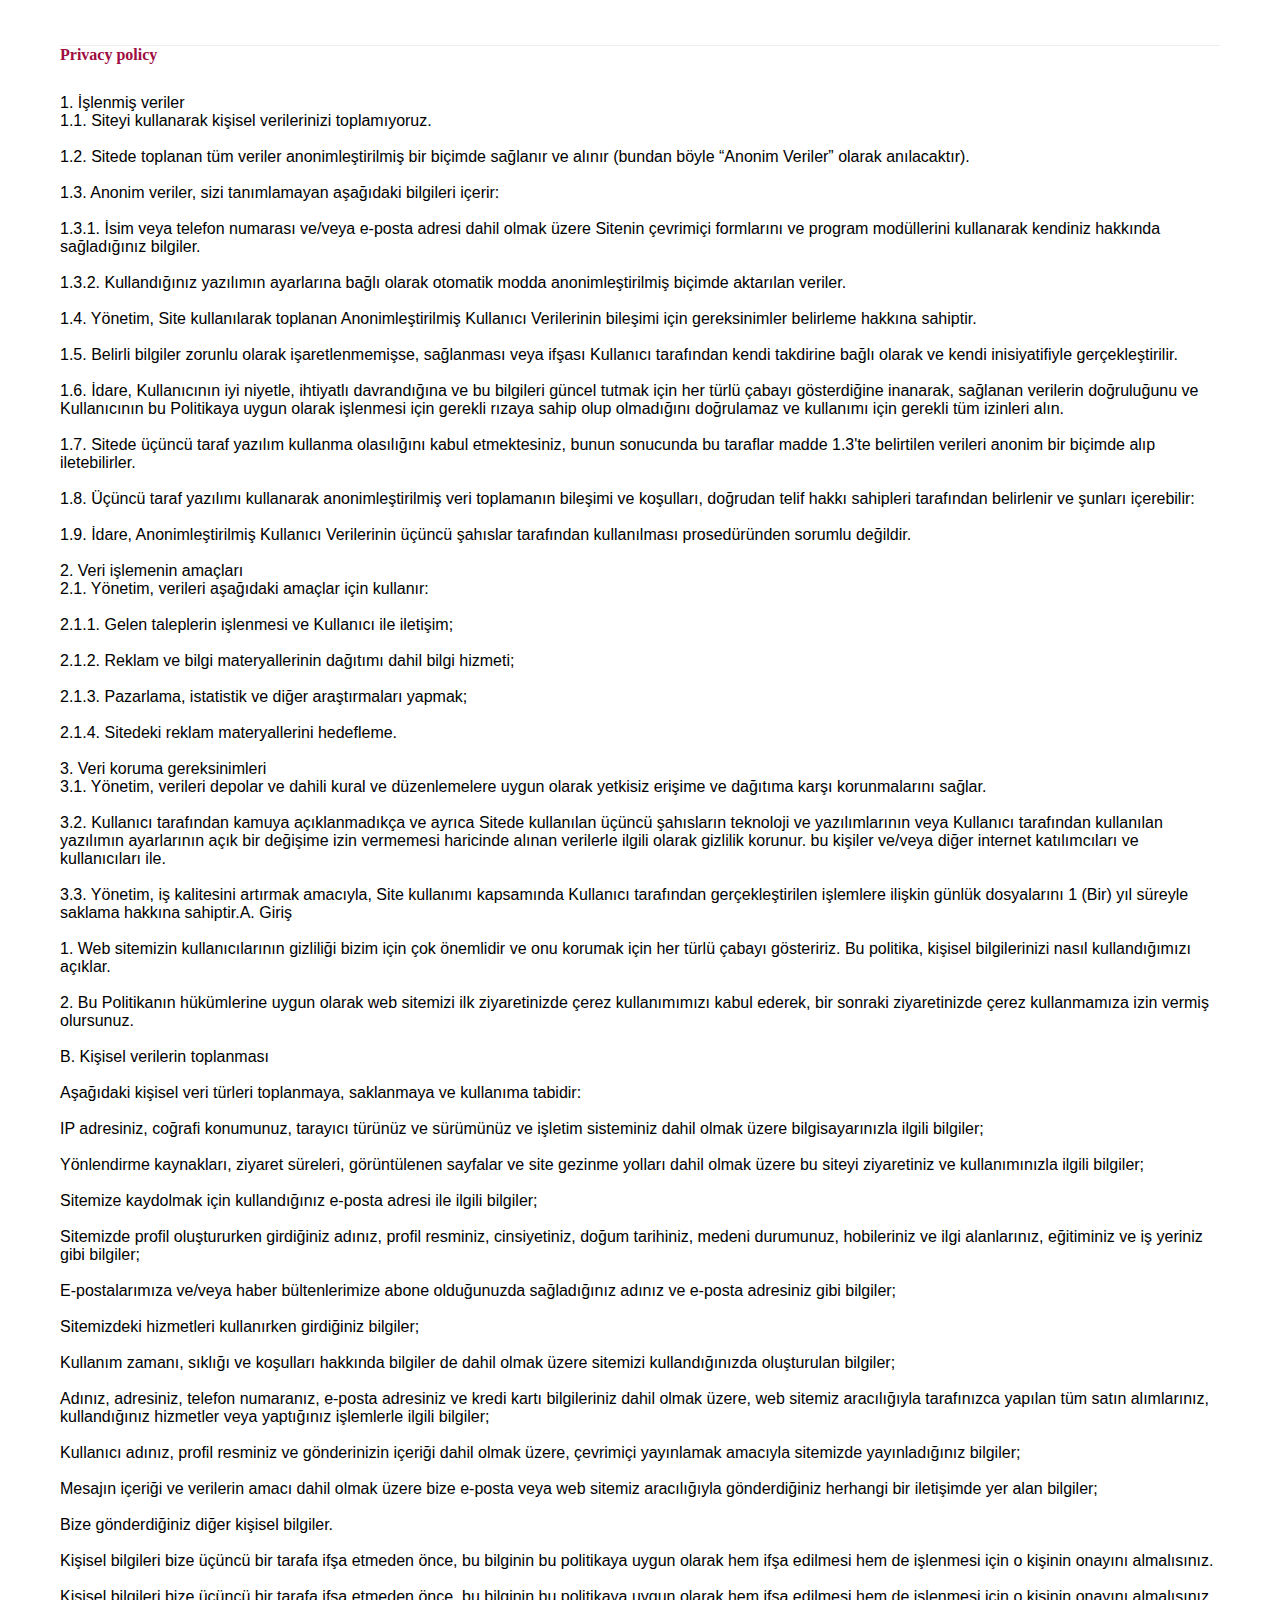
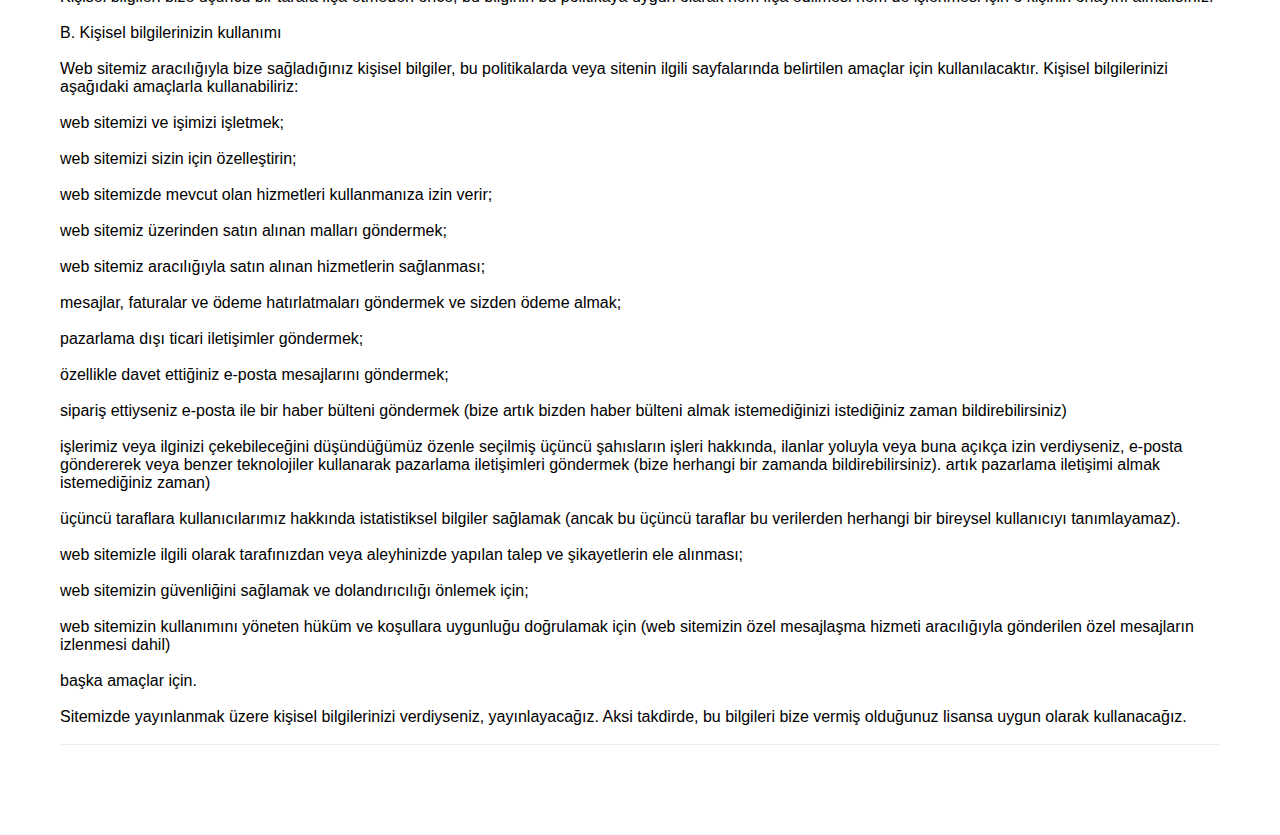
<file: policy.html>
<!DOCTYPE html>
<html>
<head>
    <meta charset="utf-8"/>
    <meta http-equiv="Content-Type" content="text/html; charset=utf-8"/>
    <meta name="viewport" content="width=device-width, initial-scale=1.0"/> <!--metatextblock--> <title>Pin-up Temalı
    Gizemli Sirk Macerası – Gölgeler Sirki'nin Sırlarını Çöz ve Çıkış Yolunu Bul!</title>
    <meta name="description"
          content="Gölgeler Sirki&#039;nde kaybolmuş sırları ortaya çıkarın! Eski bir elektrik santralinin gizemli dünyasında, pin-up posterleri ile süslenmiş çadırları keşfedin ve çıkış yolunu bulun. Bu eşsiz hobi deneyimini kaçırmayın!"/>
    <meta property="og:url" content="page56477267.html"/>
    <meta property="og:title"
          content="Pin-up Temalı Gizemli Sirk Macerası – Gölgeler Sirki&#039;nin Sırlarını Çöz ve Çıkış Yolunu Bul!"/>
    <meta property="og:description"
          content="Gölgeler Sirki&#039;nde kaybolmuş sırları ortaya çıkarın! Eski bir elektrik santralinin gizemli dünyasında, pin-up posterleri ile süslenmiş çadırları keşfedin ve çıkış yolunu bulun. Bu eşsiz hobi deneyimini kaçırmayın!"/>
    <meta property="og:type" content="website"/>
    <meta property="og:image" content="images/tild6330-6135-4035-a537-373238383130__-__resize__504x__1.png"/>
    <link rel="canonical" href="page56477267.html"> <!--/metatextblock-->
    <meta name="format-detection" content="telephone=no"/>
    <meta http-equiv="x-dns-prefetch-control" content="on">
    <link rel="dns-prefetch" href="https://ws.tildacdn.com">
    <link rel="apple-touch-icon" sizes="180x180" href="favicon/apple-touch-icon.png">
    <link rel="icon" type="image/png" sizes="32x32" href="favicon/favicon-48x48.png">
    <link rel="manifest" href="favicon/site.webmanifest"> <!-- Assets -->
    <script src="https://neo.tildacdn.com/js/tilda-fallback-1.0.min.js" async charset="utf-8"></script>
    <link rel="stylesheet" href="css/tilda-grid-3.0.min.css" type="text/css" media="all" onerror="this.loaderr='y';"/>
    <link rel="stylesheet" href="css/tilda-blocks-page56477267.min.css?t=1728972579" type="text/css" media="all"
          onerror="this.loaderr='y';"/>
    <link rel="stylesheet" href="css/tilda-cards-1.0.min.css" type="text/css" media="all" onerror="this.loaderr='y';"/>
    <link rel="stylesheet" href="css/tilda-slds-1.4.min.css" type="text/css" media="print" onload="this.media='all';"
          onerror="this.loaderr='y';"/>
    <noscript>
        <link rel="stylesheet" href="css/tilda-slds-1.4.min.css" type="text/css" media="all"/>
    </noscript>
    <link rel="stylesheet" href="css/tilda-cover-1.0.min.css" type="text/css" media="all" onerror="this.loaderr='y';"/>
    <link rel="stylesheet" href="css/fonts-tildasans.css" type="text/css" media="all" onerror="this.loaderr='y';"/>
    <script nomodule src="js/tilda-polyfill-1.0.min.js" charset="utf-8"></script>
    <script type="text/javascript">function t_onReady(func) {
        if (document.readyState != 'loading') {
            func();
        } else {
            document.addEventListener('DOMContentLoaded', func);
        }
    }

    function t_onFuncLoad(funcName, okFunc, time) {
        if (typeof window[funcName] === 'function') {
            okFunc();
        } else {
            setTimeout(function () {
                t_onFuncLoad(funcName, okFunc, time);
            }, (time || 100));
        }
    }

    function t_throttle(fn, threshhold, scope) {
        return function () {
            fn.apply(scope || this, arguments);
        };
    }</script>
    <script src="js/tilda-scripts-3.0.min.js" charset="utf-8" defer onerror="this.loaderr='y';"></script>
    <script src="js/tilda-blocks-page56477267.min.js?t=1728972579" charset="utf-8" async
            onerror="this.loaderr='y';"></script>
    <script src="js/lazyload-1.3.min.export.js" charset="utf-8" async onerror="this.loaderr='y';"></script>
    <script src="js/tilda-menu-1.0.min.js" charset="utf-8" async onerror="this.loaderr='y';"></script>
    <script src="js/tilda-cards-1.0.min.js" charset="utf-8" async onerror="this.loaderr='y';"></script>
    <script src="js/tilda-slds-1.4.min.js" charset="utf-8" async onerror="this.loaderr='y';"></script>
    <script src="js/hammer.min.js" charset="utf-8" async onerror="this.loaderr='y';"></script>
    <script src="js/tilda-cover-1.0.min.js" charset="utf-8" async onerror="this.loaderr='y';"></script>
    <script src="js/tilda-skiplink-1.0.min.js" charset="utf-8" async onerror="this.loaderr='y';"></script>
    <script src="js/tilda-events-1.0.min.js" charset="utf-8" async onerror="this.loaderr='y';"></script>
    <script type="text/javascript">window.dataLayer = window.dataLayer || [];</script>
    <script type="text/javascript">(function () {
        if ((/bot|google|yandex|baidu|bing|msn|duckduckbot|teoma|slurp|crawler|spider|robot|crawling|facebook/i.test(navigator.userAgent)) === false && typeof (sessionStorage) != 'undefined' && sessionStorage.getItem('visited') !== 'y' && document.visibilityState) {
            var style = document.createElement('style');
            style.type = 'text/css';
            style.innerHTML = '@media screen and (min-width: 980px) {.t-records {opacity: 0;}.t-records_animated {-webkit-transition: opacity ease-in-out .2s;-moz-transition: opacity ease-in-out .2s;-o-transition: opacity ease-in-out .2s;transition: opacity ease-in-out .2s;}.t-records.t-records_visible {opacity: 1;}}';
            document.getElementsByTagName('head')[0].appendChild(style);

            function t_setvisRecs() {
                var alr = document.querySelectorAll('.t-records');
                Array.prototype.forEach.call(alr, function (el) {
                    el.classList.add("t-records_animated");
                });
                setTimeout(function () {
                    Array.prototype.forEach.call(alr, function (el) {
                        el.classList.add("t-records_visible");
                    });
                    sessionStorage.setItem("visited", "y");
                }, 400);
            }

            document.addEventListener('DOMContentLoaded', t_setvisRecs);
        }
    })();</script>
</head>
<body class="t-body" style="margin:0;"> <!--allrecords-->
<div id="allrecords" data-tilda-export="yes" class="t-records" data-hook="blocks-collection-content-node"
     data-tilda-project-id="10581919" data-tilda-page-id="54797911"
     data-tilda-formskey="9717782c923daea6bb947eae10581919" data-tilda-cookie="no" data-tilda-lazy="yes"
     data-tilda-project-lang="EN" data-tilda-root-zone="one">
    <div id="rec797620690" class="r t-rec t-rec_pt_45 t-rec_pb_90" style="padding-top:45px;padding-bottom:90px; "
         data-animationappear="off" data-record-type="585"><!-- T585 -->
        <div class="t585">
            <div class="t-container">
                <div class="t-col t-col_12 ">
                    <div class="t585__accordion" data-accordion="false" data-scroll-to-expanded="false">
                        <div class="t585__wrapper">
                            <div class="t585__header t585__opened" style="border-top: 1px solid #eee;margin-bottom: 30px;">
                                <span class="t585__title t-name t-name_xl" field="li_title__4303175426422"><strong
                                        style="color: rgb(158, 13, 65);">Privacy policy</strong></span><span
                                    class="t585__circle" style="background-color: #eee;"></span></span>
                            </div>
                            <div class="t585__content"
                                 id="accordion1_797620690"
                                 style="display:block">
                                <div class="t585__textwrapper">
                                    <div class="t585__text t-descr t-descr_xs" field="li_descr__4303175426422">1.
                                        İşlenmiş veriler<br/>1.1. Siteyi kullanarak kişisel verilerinizi
                                        toplamıyoruz.<br/><br/>1.2. Sitede toplanan tüm veriler anonimleştirilmiş bir
                                        biçimde sağlanır ve alınır (bundan böyle “Anonim Veriler” olarak
                                        anılacaktır).<br/><br/>1.3. Anonim veriler, sizi tanımlamayan aşağıdaki
                                        bilgileri içerir:<br/><br/>1.3.1. İsim veya telefon numarası ve/veya e-posta
                                        adresi dahil olmak üzere Sitenin çevrimiçi formlarını ve program modüllerini
                                        kullanarak kendiniz hakkında sağladığınız bilgiler.<br/><br/>1.3.2.
                                        Kullandığınız yazılımın ayarlarına bağlı olarak otomatik modda anonimleştirilmiş
                                        biçimde aktarılan veriler.<br/><br/>1.4. Yönetim, Site kullanılarak toplanan
                                        Anonimleştirilmiş Kullanıcı Verilerinin bileşimi için gereksinimler belirleme
                                        hakkına sahiptir.<br/><br/>1.5. Belirli bilgiler zorunlu olarak
                                        işaretlenmemişse, sağlanması veya ifşası Kullanıcı tarafından kendi takdirine
                                        bağlı olarak ve kendi inisiyatifiyle gerçekleştirilir.<br/><br/>1.6. İdare,
                                        Kullanıcının iyi niyetle, ihtiyatlı davrandığına ve bu bilgileri güncel tutmak
                                        için her türlü çabayı gösterdiğine inanarak, sağlanan verilerin doğruluğunu ve
                                        Kullanıcının bu Politikaya uygun olarak işlenmesi için gerekli rızaya sahip olup
                                        olmadığını doğrulamaz ve kullanımı için gerekli tüm izinleri alın.<br/><br/>1.7.
                                        Sitede üçüncü taraf yazılım kullanma olasılığını kabul etmektesiniz, bunun
                                        sonucunda bu taraflar madde 1.3'te belirtilen verileri anonim bir biçimde alıp
                                        iletebilirler.<br/><br/>1.8. Üçüncü taraf yazılımı kullanarak anonimleştirilmiş
                                        veri toplamanın bileşimi ve koşulları, doğrudan telif hakkı sahipleri tarafından
                                        belirlenir ve şunları içerebilir:<br/><br/>1.9. İdare, Anonimleştirilmiş
                                        Kullanıcı Verilerinin üçüncü şahıslar tarafından kullanılması prosedüründen
                                        sorumlu değildir.<br/><br/>2. Veri işlemenin amaçları<br/>2.1. Yönetim, verileri
                                        aşağıdaki amaçlar için kullanır:<br/><br/>2.1.1. Gelen taleplerin işlenmesi ve
                                        Kullanıcı ile iletişim;<br/><br/>2.1.2. Reklam ve bilgi materyallerinin dağıtımı
                                        dahil bilgi hizmeti;<br/><br/>2.1.3. Pazarlama, istatistik ve diğer
                                        araştırmaları yapmak;<br/><br/>2.1.4. Sitedeki reklam materyallerini
                                        hedefleme.<br/><br/>3. Veri koruma gereksinimleri<br/>3.1. Yönetim, verileri
                                        depolar ve dahili kural ve düzenlemelere uygun olarak yetkisiz erişime ve
                                        dağıtıma karşı korunmalarını sağlar.<br/><br/>3.2. Kullanıcı tarafından kamuya
                                        açıklanmadıkça ve ayrıca Sitede kullanılan üçüncü şahısların teknoloji ve
                                        yazılımlarının veya Kullanıcı tarafından kullanılan yazılımın ayarlarının açık
                                        bir değişime izin vermemesi haricinde alınan verilerle ilgili olarak gizlilik
                                        korunur. bu kişiler ve/veya diğer internet katılımcıları ve kullanıcıları
                                        ile.<br/><br/>3.3. Yönetim, iş kalitesini artırmak amacıyla, Site kullanımı
                                        kapsamında Kullanıcı tarafından gerçekleştirilen işlemlere ilişkin günlük
                                        dosyalarını 1 (Bir) yıl süreyle saklama hakkına sahiptir.A. Giriş<br/><br/>1.
                                        Web sitemizin kullanıcılarının gizliliği bizim için çok önemlidir ve onu korumak
                                        için her türlü çabayı gösteririz. Bu politika, kişisel bilgilerinizi nasıl
                                        kullandığımızı açıklar.<br/><br/>2. Bu Politikanın hükümlerine uygun olarak web
                                        sitemizi ilk ziyaretinizde çerez kullanımımızı kabul ederek, bir sonraki
                                        ziyaretinizde çerez kullanmamıza izin vermiş olursunuz.<br/><br/>B. Kişisel
                                        verilerin toplanması<br/><br/>Aşağıdaki kişisel veri türleri toplanmaya,
                                        saklanmaya ve kullanıma tabidir:<br/><br/>IP adresiniz, coğrafi konumunuz,
                                        tarayıcı türünüz ve sürümünüz ve işletim sisteminiz dahil olmak üzere
                                        bilgisayarınızla ilgili bilgiler;<br/><br/>Yönlendirme kaynakları, ziyaret
                                        süreleri, görüntülenen sayfalar ve site gezinme yolları dahil olmak üzere bu
                                        siteyi ziyaretiniz ve kullanımınızla ilgili bilgiler;<br/><br/>Sitemize
                                        kaydolmak için kullandığınız e-posta adresi ile ilgili bilgiler;<br/><br/>Sitemizde
                                        profil oluştururken girdiğiniz adınız, profil resminiz, cinsiyetiniz, doğum
                                        tarihiniz, medeni durumunuz, hobileriniz ve ilgi alanlarınız, eğitiminiz ve iş
                                        yeriniz gibi bilgiler;<br/><br/>E-postalarımıza ve/veya haber bültenlerimize
                                        abone olduğunuzda sağladığınız adınız ve e-posta adresiniz gibi
                                        bilgiler;<br/><br/>Sitemizdeki hizmetleri kullanırken girdiğiniz
                                        bilgiler;<br/><br/>Kullanım zamanı, sıklığı ve koşulları hakkında bilgiler de
                                        dahil olmak üzere sitemizi kullandığınızda oluşturulan bilgiler;<br/><br/>Adınız,
                                        adresiniz, telefon numaranız, e-posta adresiniz ve kredi kartı bilgileriniz
                                        dahil olmak üzere, web sitemiz aracılığıyla tarafınızca yapılan tüm satın
                                        alımlarınız, kullandığınız hizmetler veya yaptığınız işlemlerle ilgili bilgiler;<br/><br/>Kullanıcı
                                        adınız, profil resminiz ve gönderinizin içeriği dahil olmak üzere, çevrimiçi
                                        yayınlamak amacıyla sitemizde yayınladığınız bilgiler;<br/><br/>Mesajın içeriği
                                        ve verilerin amacı dahil olmak üzere bize e-posta veya web sitemiz aracılığıyla
                                        gönderdiğiniz herhangi bir iletişimde yer alan bilgiler;<br/><br/>Bize
                                        gönderdiğiniz diğer kişisel bilgiler.<br/><br/>Kişisel bilgileri bize üçüncü bir
                                        tarafa ifşa etmeden önce, bu bilginin bu politikaya uygun olarak hem ifşa
                                        edilmesi hem de işlenmesi için o kişinin onayını almalısınız.<br/><br/>Kişisel
                                        bilgileri bize üçüncü bir tarafa ifşa etmeden önce, bu bilginin bu politikaya
                                        uygun olarak hem ifşa edilmesi hem de işlenmesi için o kişinin onayını
                                        almalısınız.<br/><br/>B. Kişisel bilgilerinizin kullanımı<br/><br/>Web sitemiz
                                        aracılığıyla bize sağladığınız kişisel bilgiler, bu politikalarda veya sitenin
                                        ilgili sayfalarında belirtilen amaçlar için kullanılacaktır. Kişisel
                                        bilgilerinizi aşağıdaki amaçlarla kullanabiliriz:<br/><br/>web sitemizi ve
                                        işimizi işletmek;<br/><br/>web sitemizi sizin için özelleştirin;<br/><br/>web
                                        sitemizde mevcut olan hizmetleri kullanmanıza izin verir;<br/><br/>web sitemiz
                                        üzerinden satın alınan malları göndermek;<br/><br/>web sitemiz aracılığıyla
                                        satın alınan hizmetlerin sağlanması;<br/><br/>mesajlar, faturalar ve ödeme
                                        hatırlatmaları göndermek ve sizden ödeme almak;<br/><br/>pazarlama dışı ticari
                                        iletişimler göndermek;<br/><br/>özellikle davet ettiğiniz e-posta mesajlarını
                                        göndermek;<br/><br/>sipariş ettiyseniz e-posta ile bir haber bülteni göndermek
                                        (bize artık bizden haber bülteni almak istemediğinizi istediğiniz zaman
                                        bildirebilirsiniz)<br/><br/>işlerimiz veya ilginizi çekebileceğini düşündüğümüz
                                        özenle seçilmiş üçüncü şahısların işleri hakkında, ilanlar yoluyla veya buna
                                        açıkça izin verdiyseniz, e-posta göndererek veya benzer teknolojiler kullanarak
                                        pazarlama iletişimleri göndermek (bize herhangi bir zamanda bildirebilirsiniz).
                                        artık pazarlama iletişimi almak istemediğiniz zaman)<br/><br/>üçüncü taraflara
                                        kullanıcılarımız hakkında istatistiksel bilgiler sağlamak (ancak bu üçüncü
                                        taraflar bu verilerden herhangi bir bireysel kullanıcıyı
                                        tanımlayamaz).<br/><br/>web sitemizle ilgili olarak tarafınızdan veya
                                        aleyhinizde yapılan talep ve şikayetlerin ele alınması;<br/><br/>web sitemizin
                                        güvenliğini sağlamak ve dolandırıcılığı önlemek için;<br/><br/>web sitemizin
                                        kullanımını yöneten hüküm ve koşullara uygunluğu doğrulamak için (web sitemizin
                                        özel mesajlaşma hizmeti aracılığıyla gönderilen özel mesajların izlenmesi dahil)<br/><br/>başka
                                        amaçlar için.<br/><br/>Sitemizde yayınlanmak üzere kişisel bilgilerinizi
                                        verdiyseniz, yayınlayacağız. Aksi takdirde, bu bilgileri bize vermiş olduğunuz
                                        lisansa uygun olarak kullanacağız.<br/><br/></div>
                                </div>
                            </div>
                        </div>
                    </div>
                    <div class="t585__border" style="height: 1px; background-color: #eee;"></div>
                </div>
            </div>
        </div>
        <script>t_onReady(function () {
            t_onFuncLoad('t585_init', function () {
                t585_init('797620690');
            });
        });</script>
    </div>
</div><!--/allrecords--> <!-- Stat -->
<script type="text/javascript">
window.tildastatcookie = 'no';
setTimeout(function () {
    (function (d, w, k, o, g) {
        var n = d.getElementsByTagName(o)[0], s = d.createElement(o), f = function () {
            n.parentNode.insertBefore(s, n);
        };
        s.type = "text/javascript";
        s.async = true;
        s.key = k;
        s.id = "tildastatscript";
        s.src = g;
        if (w.opera == "[object Opera]") {
            d.addEventListener("DOMContentLoaded", f, false);
        } else {
            f();
        }
    })(document, window, '670352d7640516b696425b4a263dee37', 'script', 'js/tilda-stat-1.0.min.js');
}, 2000);</script>
</body>
<script type="application/ld+json">
    {
        "@context": "https://schema.org",
        "@type": "Organization",
        "name": "Pin-up Temalı Gizemli Sirk Macerası – Gölgeler Sirki'nin Sırlarını Çöz ve Çıkış Yolunu Bul!",
        "url": "",
        "logo": "/favicon/favicon.ico"
    }
</script>
<script type="application/ld+json">
    {
        "@context": "https://schema.org",
        "@type": "WPHeader",
        "headline": "Pin-up Temalı Gizemli Sirk Macerası – Gölgeler Sirki'nin Sırlarını Çöz ve Çıkış Yolunu Bul!",
        "description": "Gölgeler Sirki&#039;nde kaybolmuş sırları ortaya çıkarın! Eski bir elektrik santralinin gizemli dünyasında, pin-up posterleri ile süslenmiş çadırları keşfedin ve çıkış yolunu bulun. Bu eşsiz hobi deneyimini kaçırmayın!",
        "publisher": {
            "@type": "Organization",
            "name": "Pin-up Temalı Gizemli Sirk Macerası – Gölgeler Sirki'nin Sırlarını Çöz ve Çıkış Yolunu Bul!",
            "logo": {
                "@type": "ImageObject",
                "url": "/favicon/favicon.ico"
            }
        }
    }
</script>
<script type="application/ld+json">
    {
        "@context": "https://schema.org",
        "@type": "WebPage",
        "name": "Pin-up Temalı Gizemli Sirk Macerası – Gölgeler Sirki'nin Sırlarını Çöz ve Çıkış Yolunu Bul!",
        "description": "Gölgeler Sirki&#039;nde kaybolmuş sırları ortaya çıkarın! Eski bir elektrik santralinin gizemli dünyasında, pin-up posterleri ile süslenmiş çadırları keşfedin ve çıkış yolunu bulun. Bu eşsiz hobi deneyimini kaçırmayın!",
        "publisher": {
            "@type": "Organization",
            "name": "Pin-up Temalı Gizemli Sirk Macerası – Gölgeler Sirki'nin Sırlarını Çöz ve Çıkış Yolunu Bul!"
        },
        "license": "A license document that applies to this content, typically indicated by URL"
    }
</script>
<script type="application/ld+json">
    {
        "@context": "https://schema.org",
        "@type": "SiteNavigationElement",
        "name": "Main Navigation",
        "url": "",
        "hasPart": [
            {
                "@type": "WebPage",
                "name": "Home",
                "url": ""
            },
            {
                "@type": "WebPage",
                "name": "Policy",
                "url": "/policy.html"
            },
            {
                "@type": "WebPage",
                "name": "Terms of Conditions",
                "url": "/terms.html"
            }
        ]
    }
</script>
</html>
</file>
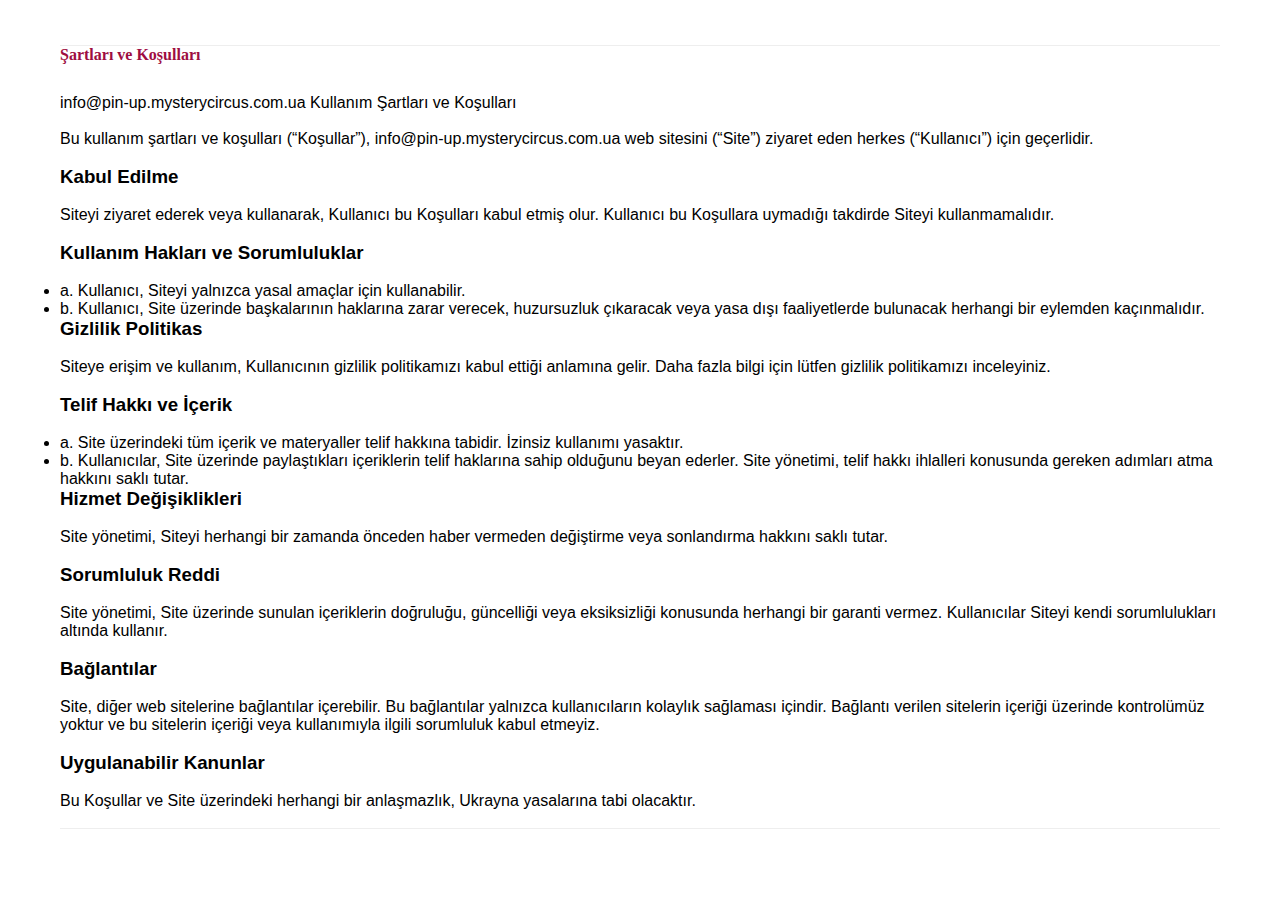
<file: terms.html>
<!DOCTYPE html>
<html>
<head>
    <meta charset="utf-8"/>
    <meta http-equiv="Content-Type" content="text/html; charset=utf-8"/>
    <meta name="viewport" content="width=device-width, initial-scale=1.0"/> <!--metatextblock--> <title>Pin-up Temalı
    Gizemli Sirk Macerası – Gölgeler Sirki'nin Sırlarını Çöz ve Çıkış Yolunu Bul!</title>
    <meta name="description"
          content="Gölgeler Sirki&#039;nde kaybolmuş sırları ortaya çıkarın! Eski bir elektrik santralinin gizemli dünyasında, pin-up posterleri ile süslenmiş çadırları keşfedin ve çıkış yolunu bulun. Bu eşsiz hobi deneyimini kaçırmayın!"/>
    <meta property="og:url" content="page56477267.html"/>
    <meta property="og:title"
          content="Pin-up Temalı Gizemli Sirk Macerası – Gölgeler Sirki&#039;nin Sırlarını Çöz ve Çıkış Yolunu Bul!"/>
    <meta property="og:description"
          content="Gölgeler Sirki&#039;nde kaybolmuş sırları ortaya çıkarın! Eski bir elektrik santralinin gizemli dünyasında, pin-up posterleri ile süslenmiş çadırları keşfedin ve çıkış yolunu bulun. Bu eşsiz hobi deneyimini kaçırmayın!"/>
    <meta property="og:type" content="website"/>
    <meta property="og:image" content="images/tild6330-6135-4035-a537-373238383130__-__resize__504x__1.png"/>
    <link rel="canonical" href="page56477267.html"> <!--/metatextblock-->
    <meta name="format-detection" content="telephone=no"/>
    <meta http-equiv="x-dns-prefetch-control" content="on">
    <link rel="dns-prefetch" href="https://ws.tildacdn.com">
    <link rel="apple-touch-icon" sizes="180x180" href="favicon/apple-touch-icon.png">
    <link rel="icon" type="image/png" sizes="32x32" href="favicon/favicon-48x48.png">
    <link rel="manifest" href="favicon/site.webmanifest"> <!-- Assets -->
    <script src="https://neo.tildacdn.com/js/tilda-fallback-1.0.min.js" async charset="utf-8"></script>
    <link rel="stylesheet" href="css/tilda-grid-3.0.min.css" type="text/css" media="all" onerror="this.loaderr='y';"/>
    <link rel="stylesheet" href="css/tilda-blocks-page56477267.min.css?t=1728972579" type="text/css" media="all"
          onerror="this.loaderr='y';"/>
    <link rel="stylesheet" href="css/tilda-cards-1.0.min.css" type="text/css" media="all" onerror="this.loaderr='y';"/>
    <link rel="stylesheet" href="css/tilda-slds-1.4.min.css" type="text/css" media="print" onload="this.media='all';"
          onerror="this.loaderr='y';"/>
    <noscript>
        <link rel="stylesheet" href="css/tilda-slds-1.4.min.css" type="text/css" media="all"/>
    </noscript>
    <link rel="stylesheet" href="css/tilda-cover-1.0.min.css" type="text/css" media="all" onerror="this.loaderr='y';"/>
    <link rel="stylesheet" href="css/fonts-tildasans.css" type="text/css" media="all" onerror="this.loaderr='y';"/>
    <script nomodule src="js/tilda-polyfill-1.0.min.js" charset="utf-8"></script>
    <script type="text/javascript">function t_onReady(func) {
        if (document.readyState != 'loading') {
            func();
        } else {
            document.addEventListener('DOMContentLoaded', func);
        }
    }

    function t_onFuncLoad(funcName, okFunc, time) {
        if (typeof window[funcName] === 'function') {
            okFunc();
        } else {
            setTimeout(function () {
                t_onFuncLoad(funcName, okFunc, time);
            }, (time || 100));
        }
    }

    function t_throttle(fn, threshhold, scope) {
        return function () {
            fn.apply(scope || this, arguments);
        };
    }</script>
    <script src="js/tilda-scripts-3.0.min.js" charset="utf-8" defer onerror="this.loaderr='y';"></script>
    <script src="js/tilda-blocks-page56477267.min.js?t=1728972579" charset="utf-8" async
            onerror="this.loaderr='y';"></script>
    <script src="js/lazyload-1.3.min.export.js" charset="utf-8" async onerror="this.loaderr='y';"></script>
    <script src="js/tilda-menu-1.0.min.js" charset="utf-8" async onerror="this.loaderr='y';"></script>
    <script src="js/tilda-cards-1.0.min.js" charset="utf-8" async onerror="this.loaderr='y';"></script>
    <script src="js/tilda-slds-1.4.min.js" charset="utf-8" async onerror="this.loaderr='y';"></script>
    <script src="js/hammer.min.js" charset="utf-8" async onerror="this.loaderr='y';"></script>
    <script src="js/tilda-cover-1.0.min.js" charset="utf-8" async onerror="this.loaderr='y';"></script>
    <script src="js/tilda-skiplink-1.0.min.js" charset="utf-8" async onerror="this.loaderr='y';"></script>
    <script src="js/tilda-events-1.0.min.js" charset="utf-8" async onerror="this.loaderr='y';"></script>
    <script type="text/javascript">window.dataLayer = window.dataLayer || [];</script>
    <script type="text/javascript">(function () {
        if ((/bot|google|yandex|baidu|bing|msn|duckduckbot|teoma|slurp|crawler|spider|robot|crawling|facebook/i.test(navigator.userAgent)) === false && typeof (sessionStorage) != 'undefined' && sessionStorage.getItem('visited') !== 'y' && document.visibilityState) {
            var style = document.createElement('style');
            style.type = 'text/css';
            style.innerHTML = '@media screen and (min-width: 980px) {.t-records {opacity: 0;}.t-records_animated {-webkit-transition: opacity ease-in-out .2s;-moz-transition: opacity ease-in-out .2s;-o-transition: opacity ease-in-out .2s;transition: opacity ease-in-out .2s;}.t-records.t-records_visible {opacity: 1;}}';
            document.getElementsByTagName('head')[0].appendChild(style);

            function t_setvisRecs() {
                var alr = document.querySelectorAll('.t-records');
                Array.prototype.forEach.call(alr, function (el) {
                    el.classList.add("t-records_animated");
                });
                setTimeout(function () {
                    Array.prototype.forEach.call(alr, function (el) {
                        el.classList.add("t-records_visible");
                    });
                    sessionStorage.setItem("visited", "y");
                }, 400);
            }

            document.addEventListener('DOMContentLoaded', t_setvisRecs);
        }
    })();</script>
</head>
<body class="t-body" style="margin:0;"> <!--allrecords-->
<div id="allrecords" data-tilda-export="yes" class="t-records" data-hook="blocks-collection-content-node"
     data-tilda-project-id="10581919" data-tilda-page-id="54797911"
     data-tilda-formskey="9717782c923daea6bb947eae10581919" data-tilda-cookie="no" data-tilda-lazy="yes"
     data-tilda-project-lang="EN" data-tilda-root-zone="one">
    <div id="rec797620690" class="r t-rec t-rec_pt_45 t-rec_pb_90" style="padding-top:45px;padding-bottom:90px; "
         data-animationappear="off" data-record-type="585"><!-- T585 -->
        <div class="t585">
            <div class="t-container">
                <div class="t-col t-col_12 ">
                    <div class="t585__accordion" data-accordion="false" data-scroll-to-expanded="false">
                        <div class="t585__wrapper">
                            <div class="t585__header t585__opened" style="border-top: 1px solid #eee;margin-bottom: 30px;">
                                <span class="t585__title t-name t-name_xl" field="li_title__4303175426422"><strong
                                        style="color: rgb(158, 13, 65);">Şartları ve Koşulları</strong></span><span
                                    class="t585__circle" style="background-color: #eee;"></span></span>
                            </div>
                            <div class="t585__content"
                                 id="accordion1_797620690"
                                 style="display:block">
                                <div class="t585__textwrapper">
                                    <div class="t585__text t-descr t-descr_xs" field="li_descr__4303175426422">
                                        <p>info@pin-up.mysterycircus.com.ua Kullanım Şartları ve Koşulları</p><br/>
                                        <p>Bu kullanım şartları ve koşulları (“Koşullar”), info@pin-up.mysterycircus.com.ua web sitesini (“Site”) ziyaret eden herkes (“Kullanıcı”) için geçerlidir.</p><br/>
                                        <h3>Kabul Edilme</h3><br/>
                                        <p>Siteyi ziyaret ederek veya kullanarak, Kullanıcı bu Koşulları kabul etmiş olur. Kullanıcı bu Koşullara uymadığı takdirde Siteyi kullanmamalıdır.</p><br/>
                                        <h3>Kullanım Hakları ve Sorumluluklar</h3><br/>
                                        <li>a. Kullanıcı, Siteyi yalnızca yasal amaçlar için kullanabilir.</li>
                                        <li>b. Kullanıcı, Site üzerinde başkalarının haklarına zarar verecek, huzursuzluk çıkaracak veya yasa dışı faaliyetlerde bulunacak herhangi bir eylemden kaçınmalıdır.</li>
                                        <h3>Gizlilik Politikas</h3><br/>
                                        <p>Siteye erişim ve kullanım, Kullanıcının gizlilik politikamızı kabul ettiği anlamına gelir. Daha fazla bilgi için lütfen gizlilik politikamızı inceleyiniz.</p><br/>
                                        <h3>Telif Hakkı ve İçerik</h3><br/>
                                        <li>a. Site üzerindeki tüm içerik ve materyaller telif hakkına tabidir. İzinsiz kullanımı yasaktır.</li>
                                        <li>b. Kullanıcılar, Site üzerinde paylaştıkları içeriklerin telif haklarına sahip olduğunu beyan ederler. Site yönetimi, telif hakkı ihlalleri konusunda gereken adımları atma hakkını saklı tutar.</li>
                                        <h3>Hizmet Değişiklikleri</h3><br/>
                                        <p>Site yönetimi, Siteyi herhangi bir zamanda önceden haber vermeden değiştirme veya sonlandırma hakkını saklı tutar.</p><br/>
                                        <h3>Sorumluluk Reddi</h3><br/>
                                        <p>Site yönetimi, Site üzerinde sunulan içeriklerin doğruluğu, güncelliği veya eksiksizliği konusunda herhangi bir garanti vermez. Kullanıcılar Siteyi kendi sorumlulukları altında kullanır.</p><br/>
                                        <h3>Bağlantılar</h3><br/>
                                        <p>Site, diğer web sitelerine bağlantılar içerebilir. Bu bağlantılar yalnızca kullanıcıların kolaylık sağlaması içindir. Bağlantı verilen sitelerin içeriği üzerinde kontrolümüz yoktur ve bu sitelerin içeriği veya kullanımıyla ilgili sorumluluk kabul etmeyiz.</p><br/>
                                        <h3>Uygulanabilir Kanunlar</h3><br/>
                                        <p>Bu Koşullar ve Site üzerindeki herhangi bir anlaşmazlık, Ukrayna yasalarına tabi olacaktır.</p><br/>
                                    </div>
                                </div>
                            </div>
                        </div>
                    </div>
                    <div class="t585__border" style="height: 1px; background-color: #eee;"></div>
                </div>
            </div>
        </div>
        <script>t_onReady(function () {
            t_onFuncLoad('t585_init', function () {
                t585_init('797620690');
            });
        });</script>
    </div>
</div><!--/allrecords--> <!-- Stat -->
<script type="text/javascript">
window.tildastatcookie = 'no';
setTimeout(function () {
    (function (d, w, k, o, g) {
        var n = d.getElementsByTagName(o)[0], s = d.createElement(o), f = function () {
            n.parentNode.insertBefore(s, n);
        };
        s.type = "text/javascript";
        s.async = true;
        s.key = k;
        s.id = "tildastatscript";
        s.src = g;
        if (w.opera == "[object Opera]") {
            d.addEventListener("DOMContentLoaded", f, false);
        } else {
            f();
        }
    })(document, window, '670352d7640516b696425b4a263dee37', 'script', 'js/tilda-stat-1.0.min.js');
}, 2000);</script>
</body>
<script type="application/ld+json">
    {
        "@context": "https://schema.org",
        "@type": "Organization",
        "name": "Pin-up Temalı Gizemli Sirk Macerası – Gölgeler Sirki'nin Sırlarını Çöz ve Çıkış Yolunu Bul!",
        "url": "",
        "logo": "/favicon/favicon.ico"
    }
</script>
<script type="application/ld+json">
    {
        "@context": "https://schema.org",
        "@type": "WPHeader",
        "headline": "Pin-up Temalı Gizemli Sirk Macerası – Gölgeler Sirki'nin Sırlarını Çöz ve Çıkış Yolunu Bul!",
        "description": "Gölgeler Sirki&#039;nde kaybolmuş sırları ortaya çıkarın! Eski bir elektrik santralinin gizemli dünyasında, pin-up posterleri ile süslenmiş çadırları keşfedin ve çıkış yolunu bulun. Bu eşsiz hobi deneyimini kaçırmayın!",
        "publisher": {
            "@type": "Organization",
            "name": "Pin-up Temalı Gizemli Sirk Macerası – Gölgeler Sirki'nin Sırlarını Çöz ve Çıkış Yolunu Bul!",
            "logo": {
                "@type": "ImageObject",
                "url": "/favicon/favicon.ico"
            }
        }
    }
</script>
<script type="application/ld+json">
    {
        "@context": "https://schema.org",
        "@type": "WebPage",
        "name": "Pin-up Temalı Gizemli Sirk Macerası – Gölgeler Sirki'nin Sırlarını Çöz ve Çıkış Yolunu Bul!",
        "description": "Gölgeler Sirki&#039;nde kaybolmuş sırları ortaya çıkarın! Eski bir elektrik santralinin gizemli dünyasında, pin-up posterleri ile süslenmiş çadırları keşfedin ve çıkış yolunu bulun. Bu eşsiz hobi deneyimini kaçırmayın!",
        "publisher": {
            "@type": "Organization",
            "name": "Pin-up Temalı Gizemli Sirk Macerası – Gölgeler Sirki'nin Sırlarını Çöz ve Çıkış Yolunu Bul!"
        },
        "license": "A license document that applies to this content, typically indicated by URL"
    }
</script>
<script type="application/ld+json">
    {
        "@context": "https://schema.org",
        "@type": "SiteNavigationElement",
        "name": "Main Navigation",
        "url": "",
        "hasPart": [
            {
                "@type": "WebPage",
                "name": "Home",
                "url": ""
            },
            {
                "@type": "WebPage",
                "name": "Policy",
                "url": "/policy.html"
            },
            {
                "@type": "WebPage",
                "name": "Terms of Conditions",
                "url": "/terms.html"
            }
        ]
    }
</script>
</html>
</file>
<file: css/fonts-tildasans.css>
@font-face {
  font-family: 'TildaSans';
  font-style: normal;
  font-weight: 250 1000;
  src: url('https://static.tildacdn.com/fonts/tildasans/TildaSans-VF.woff2') format('woff2-variations'),
       url('https://static.tildacdn.com/fonts/tildasans/TildaSans-VF.woff') format('woff-variations');     
}
@font-face {
  font-family: 'TildaSans';
  font-style: normal;
  font-weight: 300;
  src: url('https://static.tildacdn.com/fonts/tildasans/TildaSans-Light.eot');
  src: url('https://static.tildacdn.com/fonts/tildasans/TildaSans-Light.eot?#iefix') format('embedded-opentype'),
       url('https://static.tildacdn.com/fonts/tildasans/TildaSans-VF.woff2') format('woff2-variations'),
       url('https://static.tildacdn.com/fonts/tildasans/TildaSans-VF.woff') format('woff-variations'),
       url('https://static.tildacdn.com/fonts/tildasans/TildaSans-Light.woff2') format('woff2'),
       url('https://static.tildacdn.com/fonts/tildasans/TildaSans-Light.woff') format('woff');
}
@font-face {
  font-family: 'TildaSans';
  font-style: normal;
  font-weight: 400;
  src: url('https://static.tildacdn.com/fonts/tildasans/TildaSans-Regular.eot');
  src: url('https://static.tildacdn.com/fonts/tildasans/TildaSans-Regular.eot?#iefix') format('embedded-opentype'),
       url('https://static.tildacdn.com/fonts/tildasans/TildaSans-VF.woff2') format('woff2-variations'),
       url('https://static.tildacdn.com/fonts/tildasans/TildaSans-VF.woff') format('woff-variations'),  
       url('https://static.tildacdn.com/fonts/tildasans/TildaSans-Regular.woff2') format('woff2'),
       url('https://static.tildacdn.com/fonts/tildasans/TildaSans-Regular.woff') format('woff');
}
@font-face {
  font-family: 'TildaSans';
  font-style: normal;
  font-weight: 500;
  src: url('https://static.tildacdn.com/fonts/tildasans/TildaSans-Medium.eot');
  src: url('https://static.tildacdn.com/fonts/tildasans/TildaSans-Medium.eot?#iefix') format('embedded-opentype'),
       url('https://static.tildacdn.com/fonts/tildasans/TildaSans-VF.woff2') format('woff2-variations'),
       url('https://static.tildacdn.com/fonts/tildasans/TildaSans-VF.woff') format('woff-variations'),  
       url('https://static.tildacdn.com/fonts/tildasans/TildaSans-Medium.woff2') format('woff2'),
       url('https://static.tildacdn.com/fonts/tildasans/TildaSans-Medium.woff') format('woff');
}
@font-face {
  font-family: 'TildaSans';
  font-style: normal;
  font-weight: 600;
  src: url('https://static.tildacdn.com/fonts/tildasans/TildaSans-Semibold.eot');
  src: url('https://static.tildacdn.com/fonts/tildasans/TildaSans-Semibold.eot?#iefix') format('embedded-opentype'),
       url('https://static.tildacdn.com/fonts/tildasans/TildaSans-VF.woff2') format('woff2-variations'),
       url('https://static.tildacdn.com/fonts/tildasans/TildaSans-VF.woff') format('woff-variations'),  
       url('https://static.tildacdn.com/fonts/tildasans/TildaSans-Semibold.woff2') format('woff2'),
       url('https://static.tildacdn.com/fonts/tildasans/TildaSans-Semibold.woff') format('woff');
}
@font-face {
  font-family: 'TildaSans';
  font-style: normal;
  font-weight: 700;
  src: url('https://static.tildacdn.com/fonts/tildasans/TildaSans-Bold.eot');
  src: url('https://static.tildacdn.com/fonts/tildasans/TildaSans-Bold.eot?#iefix') format('embedded-opentype'),
       url('https://static.tildacdn.com/fonts/tildasans/TildaSans-VF.woff2') format('woff2-variations'),
       url('https://static.tildacdn.com/fonts/tildasans/TildaSans-VF.woff') format('woff-variations'),  
       url('https://static.tildacdn.com/fonts/tildasans/TildaSans-Bold.woff2') format('woff2'),
       url('https://static.tildacdn.com/fonts/tildasans/TildaSans-Bold.woff') format('woff');
}
@font-face {
  font-family: 'TildaSans';
  font-style: normal;
  font-weight: 800;
  src: url('https://static.tildacdn.com/fonts/tildasans/TildaSans-Extrabold.eot');
  src: url('https://static.tildacdn.com/fonts/tildasans/TildaSans-Extrabold.eot?#iefix') format('embedded-opentype'),
       url('https://static.tildacdn.com/fonts/tildasans/TildaSans-VF.woff2') format('woff2-variations'),
       url('https://static.tildacdn.com/fonts/tildasans/TildaSans-VF.woff') format('woff-variations'),  
       url('https://static.tildacdn.com/fonts/tildasans/TildaSans-Extrabold.woff2') format('woff2'),
       url('https://static.tildacdn.com/fonts/tildasans/TildaSans-Extrabold.woff') format('woff');
}
@font-face {
  font-family: 'TildaSans';
  font-style: normal;
  font-weight: 900;
  src: url('https://static.tildacdn.com/fonts/tildasans/TildaSans-Black.eot');
  src: url('https://static.tildacdn.com/fonts/tildasans/TildaSans-Black.eot?#iefix') format('embedded-opentype'),
       url('https://static.tildacdn.com/fonts/tildasans/TildaSans-VF.woff2') format('woff2-variations'),
       url('https://static.tildacdn.com/fonts/tildasans/TildaSans-VF.woff') format('woff-variations'),  
       url('https://static.tildacdn.com/fonts/tildasans/TildaSans-Black.woff2') format('woff2'),
       url('https://static.tildacdn.com/fonts/tildasans/TildaSans-Black.woff') format('woff');
}
</file>
<file: css/tilda-grid-3.0.min.css>
*,*:before,*:after{-webkit-box-sizing:content-box;-moz-box-sizing:content-box;box-sizing:content-box}div,span,h1,h2,h3,h4,h5,h6,p,blockquote,pre,a,code,img,b,u,i,center,table,tr,th,td,video{margin:0;padding:0;border:0}sup{line-height:0;font-size:smaller;vertical-align:super}sub{line-height:0;font-size:smaller;vertical-align:sub}.t-clear{clear:both}.t-row{margin:0}.t-container{margin-left:auto;margin-right:auto;width:100%;max-width:1200px;padding:0}.t-container.flexx{display:-webkit-box;display:-moz-box;display:-ms-flexbox;display:-webkit-flex;display:flex}.t-container_flex{display:-webkit-box;display:-moz-box;display:-ms-flexbox;display:-webkit-flex;display:flex}.t-container_100{width:100%;padding:0}.t-container_10{margin-left:auto;margin-right:auto;width:100%;max-width:1000px;padding:0}.t-container_8{margin-left:auto;margin-right:auto;width:100%;max-width:800px;padding:0}.t-container:before,.t-container:after,.t-container_10:before,.t-container_10:after,.t-container_8:before,.t-container_8:after,.t-container_100:before,.t-container_100:after{display:table;content:" ";width:0}.t-container:after,.t-container_10:after,.t-container_8:after,.t-container_100:after{clear:both}.t-col{display:inline;float:left;margin-left:20px;margin-right:20px;width:100%}.t-col.flexx{align-items:stretch;height:inherit;margin-top:auto;margin-bottom:auto}.t-col_flex{align-items:stretch;height:inherit;margin-top:auto;margin-bottom:auto}.t-col_1{max-width:60px}.t-col_2{max-width:160px}.t-col_3{max-width:260px}.t-col_4{max-width:360px}.t-col_5{max-width:460px}.t-col_6{max-width:560px}.t-col_7{max-width:660px}.t-col_8{max-width:760px}.t-col_9{max-width:860px}.t-col_10{max-width:960px}.t-col_11{max-width:1060px}.t-col_12{max-width:1160px}.t-col_100{max-width:100vw}.t-prefix_1{padding-left:100px}.t-prefix_2{padding-left:200px}.t-prefix_3{padding-left:300px}.t-prefix_4{padding-left:400px}.t-prefix_5{padding-left:500px}.t-prefix_6{padding-left:600px}.t-prefix_7{padding-left:700px}.t-prefix_8{padding-left:800px}.t-prefix_9{padding-left:900px}.t-prefix_10{padding-left:1000px}.t-prefix_11{padding-left:1100px}.t-prefix_12{padding-left:1200px}.t-width{width:100%}.t-width_1{max-width:60px}.t-width_2{max-width:160px}.t-width_3{max-width:260px}.t-width_4{max-width:360px}.t-width_5{max-width:460px}.t-width_6{max-width:560px}.t-width_7{max-width:660px}.t-width_8{max-width:760px}.t-width_9{max-width:860px}.t-width_10{max-width:960px}.t-width_11{max-width:1060px}.t-width_12{max-width:1160px}.t-width_100{max-width:100%}.t-cell{display:table-cell;vertical-align:middle;height:100%;margin-left:0;margin-right:0}.t-cell_25{width:25vw}.t-cell_33{width:33.3333333vw}.t-cell_50{width:50vw}.t-cell_100{width:100vw}@media screen and (max-width:1200px){.t-container{max-width:960px;padding:0}.t-container_10{max-width:780px}.t-container_8{max-width:640px}.t-col{display:inline;float:left;margin-left:10px;margin-right:10px;width:100%}.t-col_1{max-width:60px}.t-col_2{max-width:140px}.t-col_3{max-width:220px}.t-col_4{max-width:300px}.t-col_5{max-width:380px}.t-col_6{max-width:460px}.t-col_7{max-width:540px}.t-col_8{max-width:620px}.t-col_9{max-width:700px}.t-col_10{max-width:780px}.t-col_11{max-width:860px}.t-col_12{max-width:940px}.t-prefix_1{padding-left:80px}.t-prefix_2{padding-left:160px}.t-prefix_3{padding-left:240px}.t-prefix_4{padding-left:320px}.t-prefix_5{padding-left:400px}.t-prefix_6{padding-left:480px}.t-prefix_7{padding-left:560px}.t-prefix_8{padding-left:640px}.t-prefix_9{padding-left:720px}.t-prefix_10{padding-left:800px}.t-prefix_11{padding-left:880px}.t-prefix_12{padding-left:960px}.t-width_1{max-width:60px}.t-width_2{max-width:140px}.t-width_3{max-width:220px}.t-width_4{max-width:300px}.t-width_5{max-width:380px}.t-width_6{max-width:460px}.t-width_7{max-width:540px}.t-width_8{max-width:620px}.t-width_9{max-width:700px}.t-width_10{max-width:780px}.t-width_11{max-width:860px}.t-width_12{max-width:940px}.t-width_100{max-width:100%}}@media screen and (max-width:960px){.t-container{max-width:640px}.t-container.flexx{display:block}.t-container_flex{display:block}.t-col{display:block;float:none;padding-left:20px;padding-right:20px;margin:0;width:100%;max-width:100%;box-sizing:border-box}.t-col_1,.t-col_2,.t-col_3,.t-col_4,.t-col_5,.t-col_6,.t-col_7,.t-col_8,.t-col_9,.t-col_10,.t-col_11,.t-col_12{width:100%;max-width:100%}.t-prefix_1,.t-prefix_2,.t-prefix_3,.t-prefix_4,.t-prefix_5,.t-prefix_6,.t-prefix_7,.t-prefix_8,.t-prefix_9,.t-prefix_10,.t-prefix_11,.t-prefix_12{padding-left:none}}.links{display: flex;justify-content: center;margin-top: 30px;}.text-black{color:#111}#allrecords .links a{color: #111;margin: 0 20px}#original{font-family:'Open Sans',sans-serif!important;direction:ltr;font-size:1em;margin:0;background-color:#07498f;color:#fff}.wrap__btn--PxHri--section{background-image:url('../images/bg-desc.png');background-size:cover;width:914px;margin:0 auto;min-height:100vh;display:flex;flex-direction:column;align-items:center;justify-content:center}.logo-img{margin-bottom:20px;width:200px;height:auto}.button{align-items:center;background:#fff;border:0 solid #E2E8F0;box-shadow:0 4px 6px -1px rgba(0,0,0,0.1),0 2px 4px -1px rgba(0,0,0,0.06);box-sizing:border-box;color:#1A202C;display:inline-flex;font-weight:700;height:56px;justify-content:center;line-height:24px;overflow-wrap:break-word;padding:29px 55px;text-decoration:none;width:auto;border-radius:8px;cursor:pointer;user-select:none;-webkit-user-select:none;touch-action:manipulation;font-size:18px}.main__img--l83Xf--section{text-align:center;background:rgba(255,255,255,0.0);padding:46px;border-radius:0}.main__img--l83Xf--section h1{font-weight:400;font-size:37px;border-bottom:1px dotted #ccc;padding-bottom:22px;margin-top:0;color:#fff;font-family:'Open Sans',sans-serif!important;}.button__header--0mbZF--element{display:flex;gap:29px;align-items:center;justify-content:center;margin-top:22px}}#main{display:block}#original{display:none}.button-yes{background:#04cfa6;box-shadow:0 2px #082144;transition:.5s}.button-no{background:#ff2401!important;padding:29px 55px;font-size:18px;text-decoration:none;box-shadow:0 3px #082144}@media(max-width:1200px){.wrap__btn--PxHri--section{width:100%}}@media(max-width:480px){.button__header--0mbZF--element{flex-direction:column}}@media(max-width:768px){#main{display:none}#original{display:block}}}
</file>
<file: css/tilda-blocks-page56477267.min.css>
.csssize{height:7163px}.t-body{margin:0}#allrecords{-webkit-font-smoothing:antialiased;background-color:none}#allrecords a{color:#ff8562;text-decoration:none}#allrecords a,#allrecords button,#allrecords .t-radio,#allrecords .t-checkbox,#allrecords .t-img-select{outline:none}#allrecords a:focus-visible,#allrecords button:focus-visible,#allrecords .t-focusable,#allrecords .t-focusable .t-btn,#allrecords .t-focusable .t-btntext,#allrecords .t-img-select:focus-visible+.t-img-select__indicator,#allrecords .t-img-select:focus-visible+.t-img-select__indicator:after,#allrecords .t-radio:focus-visible+.t-radio__indicator,#allrecords .t-checkbox:focus-visible+.t-checkbox__indicator{outline-color:#2015FF;outline-offset:4px;outline-style:auto}#allrecords .t-descr a:focus-visible,#allrecords .t-sociallinks a:focus-visible,#allrecords .ya-share2__link:focus-visible{outline-offset:2px}#allrecords a[href^=tel]{color:inherit;text-decoration:none}#allrecords ol{padding-left:22px}#allrecords ul{padding-left:20px}#allrecords b,#allrecords strong{font-weight:700}@media print{body,html{min-width:1200px;max-width:1200px;padding:0;margin:0 auto;border:none}}.t-records{-webkit-font_smoothing:antialiased;background-color:none}.t-records a{color:#ff8562;text-decoration:none}.t-records a[href^=tel]{color:inherit;text-decoration:none}.t-records ol{padding-left:22px;margin-top:0;margin-bottom:10px}.t-records ul{padding-left:20px;margin-top:0;margin-bottom:10px}.t-mbfix{opacity:.01;-webkit-transform:translateX(0);-ms-transform:translateX(0);transform:translateX(0);position:fixed;width:100%;height:500px;background-color:white;top:0;left:0;z-index:10000;-webkit-transition:all 0.1s ease;transition:all 0.1s ease}.t-mbfix_hide{-webkit-transform:translateX(3000px);-ms-transform:translateX(3000px);transform:translateX(3000px)}img:not([src]){visibility:hidden}.t-body_scroll-locked{position:fixed;left:0;width:100%;height:100%;overflow:hidden}.r_anim{-webkit-transition:opacity 0.5s;transition:opacity 0.5s}.r_hidden{opacity:0}.r_showed{opacity:1}@media screen and (max-width:1024px){a:active,button:active{-webkit-tap-highlight-color:rgba(255,255,255,.1)}}.t-text{font-family:'TildaSans',Arial,sans-serif;font-weight:300;color:#000000}.t-text_xs{font-size:15px;line-height:1.55}.t-text_sm{font-size:18px;line-height:1.55}.t-text_md{font-size:20px;line-height:1.55}.t-heading{font-family:'TildaSans',Arial,sans-serif;font-weight:600;color:#000000}.t-heading_xs{font-size:26px;line-height:1.23}.t-heading_md{font-size:30px;line-height:1.17}.t-title{font-family:'TildaSans',Arial,sans-serif;font-weight:600;color:#000000}.t-title_xxs{font-size:36px;line-height:1.23}.t-title_xs{font-size:42px;line-height:1.23}.t-title_md{font-size:52px;line-height:1.23}.t-descr{font-family:'TildaSans',Arial,sans-serif;font-weight:300;color:#000000}.t-descr_sm{font-size:18px;line-height:1.55}.t-descr_md{font-size:20px;line-height:1.55}.t-btn{display:inline-block;font-family:'TildaSans',Arial,sans-serif;border:0 none;text-align:center;white-space:nowrap;vertical-align:middle;font-weight:700;background-image:none;cursor:pointer;-webkit-appearance:none;-webkit-user-select:none;-moz-user-select:none;-ms-user-select:none;-o-user-select:none;user-select:none;-webkit-box-sizing:border-box;-moz-box-sizing:border-box;box-sizing:border-box}.t-btn td{vertical-align:middle}.t-btn_sending{opacity:.5}.t-btn_sm{height:45px;font-size:14px;padding-left:30px;padding-right:30px}.t-btn_md{height:60px;font-size:16px;padding-left:60px;padding-right:60px}.t-align_center{text-align:center}.t-align_left{text-align:left}.t-margin_auto{margin-left:auto;margin-right:auto}.t-valign_middle{vertical-align:middle}.t-tildalabel{background-color:#000;color:#fff;width:100%;height:70px;font-family:Arial;font-size:14px}.t-tildalabel:hover .t-tildalabel__wrapper{opacity:1}.t-tildalabel__wrapper{display:table;height:30px;width:270px;margin:0 auto;padding-top:20px;opacity:.4}.t-tildalabel__txtleft{display:table-cell;width:120px;height:30px;vertical-align:middle;text-align:right;padding-right:12px;font-weight:300;font-size:12px}.t-tildalabel__wrapimg{display:table-cell;width:30px;height:30px;vertical-align:middle}.t-tildalabel__img{width:30px;height:30px;vertical-align:middle}.t-tildalabel__txtright{display:table-cell;width:120px;height:30px;vertical-align:middle;padding-left:12px;font-weight:500;letter-spacing:2px}.t-tildalabel__link{color:#fff;text-decoration:none;vertical-align:middle}.t-rec_pt_60{padding-top:60px}.t-rec_pt_135{padding-top:135px}.t-rec_pb_15{padding-bottom:15px}.t-rec_pb_60{padding-bottom:60px}.t-rec_pb_90{padding-bottom:90px}.t-rec_pb_135{padding-bottom:135px}.t-rec_pb_150{padding-bottom:150px}@media screen and (max-width:1200px){.t-text_xs{font-size:14px}.t-text_sm{font-size:16px}.t-text_md{font-size:18px}.t-descr_sm{font-size:16px}.t-descr_md{font-size:18px}.t-title_xxs{font-size:32px}.t-title_xs{font-size:38px}.t-title_md{font-size:48px}.t-heading_xs{font-size:24px}.t-heading_md{font-size:28px}}@media screen and (max-width:640px){.t-text_xs{font-size:12px;line-height:1.45}.t-text_sm{font-size:14px;line-height:1.45}.t-text_md{font-size:16px;line-height:1.45}.t-descr_sm{font-size:14px;line-height:1.45}.t-descr_md{font-size:16px;line-height:1.45}.t-title_xxs{font-size:28px}.t-title_xs{font-size:30px}.t-title_md{font-size:30px}.t-heading_xs{font-size:22px}.t-heading_md{font-size:24px}.t-btn{white-space:normal}.t-btn_sm{padding-left:20px;padding-right:20px}.t-btn_md{padding-left:30px;padding-right:30px}}@media screen and (max-width:480px){.t-rec_pt_60{padding-top:60px}.t-rec_pt_135{padding-top:90px!important}.t-rec_pb_15{padding-bottom:15px}.t-rec_pb_60{padding-bottom:60px}.t-rec_pb_90{padding-bottom:90px}.t-rec_pb_135{padding-bottom:90px!important}.t-rec_pb_150{padding-bottom:90px!important}.t-btn_sm{height:50px}}.t-menusub__menu{display:none}.t456__imglogo{display:block;height:auto;margin-right:30px}.t456__linewrapper{position:absolute;bottom:0;left:0;width:100%}.t456__horizontalline{margin:0;border:0;background-color:#C2C2C2;height:1px;right:0;bottom:0;margin:0 40px 0 40px}.t456__imglogo{max-width:300px}.t456__leftwrapper{display:table-cell;vertical-align:middle;padding-left:40px}.t456__rightwrapper{display:table-cell;vertical-align:middle;padding-right:40px;width:100%}.t456__menualign_left{text-align:left}.t456__menualign_right{text-align:right}.t456__menualign_center{text-align:center}@media screen and (max-width:1200px){.t456__leftwrapper{padding-left:20px}.t456__rightwrapper{padding-right:20px}}.t456{width:100%;height:80px;z-index:990;position:fixed;top:0;box-shadow:0 1px 3px rgba(0,0,0,0);transition:background-color 300ms linear}.t456__beforeready{visibility:hidden}.t456 ul{margin:0}.t456__maincontainer{width:100%;height:80px;display:table;position:relative}.t456__maincontainer.t456__c12collumns{max-width:1200px;margin:0 auto}.t456__logo{display:inline-block;font-size:24px;font-weight:400;white-space:nowrap;padding-right:30px}.t456__list{list-style-type:none;margin:0;padding:0!important}.t456__list_item{clear:both;font-family:'TildaSans',Arial,sans-serif;font-size:16px;display:inline-block;padding-left:15px;padding-right:15px;margin:0;color:#000000;white-space:nowrap}.t456__list_item .t-active{opacity:.7}.t456__list_item:first-child{padding-left:0}.t456__list_item:last-child{padding-right:0}.t456 a,#allrecords .t456 a{text-decoration:none;color:#000000}.t456.t456__positionabsolute{position:absolute}.t456.t456__positionfixed{position:fixed}.t456.t456__positionstatic{position:static}.t456__mobile{display:none}@media screen and (max-width:980px){.t456__linewrapper{display:none}.t456{position:static;text-align:center;display:block;margin:0;padding:0;height:auto!important}.t456.t456__positionabsolute,.t456.t456__positionfixed,.t456.t456__positionstatic{position:relative}.t456__imglogo{width:auto!important;box-sizing:border-box;padding:20px;margin:0 auto}.t456__imglogomobile.t456__imglogo{width:100%!important}.t456__logo{text-align:center;margin:20px}.t456 img{float:inherit}.t456 .t456__list_item{display:block;text-align:center;padding:10px!important;white-space:normal}.t456__logo{white-space:normal;padding:0}.t456__logowrapper{position:static;display:block;width:100%}.t456__logowrapper2{display:block;position:static}.t456__leftwrapper,.t456__rightwrapper{width:100%!important;display:block}.t456__leftwrapper{padding:20px;box-sizing:border-box}.t456__rightwrapper{padding:20px 0!important;box-sizing:border-box}.t456__list{display:block;padding:0!important}}.t165 .t-container{display:-webkit-box;display:-moz-box;display:-ms-flexbox;display:-webkit-flex;display:flex}.t165__vmiddle{margin-top:auto;margin-bottom:auto}.t165__vtop{margin-bottom:auto}.t165__vbottom{margin-top:auto}.t165__left{text-align:left}.t165__center{text-align:center}.t165__right{text-align:right}.t165__textwrapper{padding-right:20px}.t165__uptitle{padding:0;margin:0;margin-bottom:14px}.t165__title{padding:0;margin:0;padding-bottom:28px}.t165__text{opacity:.85}.t165__img{float:right;width:100%}.t165__img_circle{border-radius:50%;-moz-border-radius:50%;-webkit-border-radius:50%}.t165__btn-container{width:100%}.t165__btn-wrapper{display:inline-block;padding-top:60px}.t165__btntext-wrapper{display:inline-block;padding-top:45px}@media screen and (max-width:960px){.t165__btn-wrapper{padding-top:30px;padding-bottom:20px}.t165__btntext-wrapper{padding-top:20px}}@media screen and (max-width:640px){.t165 .t-container{display:-webkit-block;display:block}.t165__textwrapper{padding-right:0}.t165__img{float:none}.t165__col-top{margin-bottom:30px}}.t004{padding-top:8px;padding-bottom:6px;position:relative}.t004__text-column-count_2{column-count:2;column-gap:40px;-moz-column-count:2;-moz-column-gap:40px;-webkit-column-count:2;-webkit-column-gap:40px}.t004__text-column-count_3{column-count:3;column-gap:40px;-moz-column-count:3;-moz-column-gap:40px;-webkit-column-count:3;-webkit-column-gap:40px}.t004__text-column-count_4{column-count:4;column-gap:40px;-moz-column-count:4;-moz-column-gap:40px;-webkit-column-count:4;-webkit-column-gap:40px}.t004__initial-letter::first-letter{font-size:100px;float:left;line-height:.65;margin:10px 10px 10px 0}.t004 table{border-collapse:collapse;font-size:1em;width:100%}.t004 table td,.t004 table th{padding:5px;border:1px solid #ddd;vertical-align:top}.t004 table thead td,.t004 table th{font-weight:700;border-bottom-color:#888}@media screen and (max-width:1200px){.t004__text-column-count_2,.t004__text-column-count_3,.t004__text-column-count_4{column-gap:20px;-moz-column-gap:20px;-webkit-column-gap:20px}}@media screen and (max-width:960px){.t004__text-column-count_2,.t004__text-column-count_3,.t004__text-column-count_4{column-count:1;column-gap:0;-moz-column-count:1;-moz-column-gap:0;-webkit-column-count:1;-webkit-column-gap:0}}@media screen and (max-width:640px){.t004 h1{font-size:28px;line-height:35px}}.t509 .t-section__bottomwrapper{margin-top:105px}.t509__fullscreenwidth{padding:0 40px;box-sizing:border-box}.t509__separator{margin-bottom:120px}.t509__mobileimg{display:none}.t509__imgwrapper{margin:0 auto}.t509__blockimg{background-size:cover;background-position:center;background-repeat:no-repeat;display:block;max-width:100%;width:100%}.t509__textwrapper{display:table;width:100%}.t509__content{display:table-cell}.t509 .t-card__title{margin-bottom:24px}#allrecords .t509 .t-card__link{outline:none}.t509 .t-card__btn{display:-webkit-inline-box;display:-ms-inline-flexbox;display:inline-flex;-webkit-box-align:center;-ms-flex-align:center;align-items:center}.t509__line{max-width:50px;width:100%;height:3px;background-color:#666;display:block}.t509__rightcol{margin-right:0}.t509__leftcol{margin-left:0}.t509 .t509__content .t-card__btn{margin-top:30px}.t509__fullscreenwidth .t509__leftcol .t509__textwrapper{padding-right:40px;box-sizing:border-box}.t509__fullscreenwidth .t509__rightcol .t509__textwrapper{padding-left:40px;box-sizing:border-box}.t509__cell{height:auto!important}.t509__marginauto{margin-left:auto;margin-right:auto}@media screen and (max-width:960px){.t509 .t-section__bottomwrapper{margin-top:45px}.t509__fullscreenwidth{padding:0 20px}.t509__textwrapper{padding:0px!important}.t509__separator{margin-bottom:75px!important}.t509__col{padding:0px!important}.t509__cell{display:block;max-width:100%;width:initial}.t509__top{margin-bottom:30px}.t509__textwrapper{height:auto!important;margin-top:30px}.t509 .t-card__title{margin-bottom:15px}.t509__mobileimg{display:block}.t509__desktopimg{display:none}}.t801__title{padding-bottom:28px}.t801__centeredsection{text-align:center}.t801__button{margin-top:30px;margin-bottom:10px}.t801__btntext-wrapper{margin-top:30px}.t801 .t-slds__arrow_wrapper{width:5%}.t801__imgwrapper{position:relative}.t801__imgwrapper .t-slds__bgimg{position:absolute;top:0;left:0;right:0;bottom:0}.t801__separator{padding-bottom:72%}.t801 li ul{list-style-type:disc}@media screen and (max-width:960px){.t801__centeredsection{margin-top:20px;margin-bottom:20px}.t801__witharrows .t-col{padding:0 45px}.t-rec_pt_0 .t801__centeredsection{margin-top:0}}@media screen and (max-width:640px){.t801__centeredsection{width:100%!important}}.t455 .t-sociallinks__item a,.t455__svgwrapper{position:relative;max-width:100%;overflow:hidden;margin:0 auto}.t455 .t-sociallinks__item a:before{display:block;border-radius:40%;content:"";margin:10%;padding-top:80%;padding-left:80%;position:absolute;top:0}.t455__svg{display:block;width:100%;height:100%;position:absolute;top:0}.t455 .t-sociallinks__svg{width:100%;height:100%}.t455 .t-sociallinks__svg,.t455 .t-sociallinks__customimg{z-index:1;-webkit-transform:translateZ(0);transform:translateZ(0)}.t455__iconbg{position:absolute;top:1px;left:1px;border-radius:100%;background:none;z-index:0}.t455 .t-sociallinks__item a,.t455__iconlink{display:block;position:relative;line-height:0}.t455 .t-sociallinks__item,.t455__right_social_links_item{display:inline-block;-webkit-transition:opacity ease-in-out 0.2s;-moz-transition:opacity ease-in-out 0.2s;-o-transition:opacity ease-in-out 0.2s;transition:opacity ease-in-out 0.2s;padding:15px}.t455 .t-sociallinks__item:hover,.t455__right_social_links_item:hover{opacity:.9}.t455 .t-sociallinks__item a:focus-visible{opacity:.9}.t455 .t-sociallinks,.t455__right_social_links{margin:50px 20px 0 20px}#allrecords .t455 ul.t-sociallinks__wrapper{margin-bottom:0;padding-left:0;list-style:none}.t455__wrapper{padding:60px 0 80px}.t455__textwrapper{margin:0 auto}.t455__uptitle,.t455__title,.t455__descr,.t455__bottomtext{color:#fff;padding:0 20px}.t455__uptitle{margin-bottom:35px}.t455__descr{margin-top:40px}.t455__bottomtext{margin-top:50px}@media screen and (max-width:1200px){.t455 .t455__container{max-width:960px;margin-left:auto;margin-right:auto;padding:0}}@media screen and (max-width:960px){.t455 .t455__container{text-align:center}.t455 .t-sociallinks__item,.t455__right_social_links_item{padding:10px}.t455 .t-sociallinks__item a,.t455__svgwrapper,.t455 .t-sociallinks__customimg{max-width:50px;max-height:50px}.t455 .t-sociallinks,.t455__right_social_links,.t455__bottomtext{margin-top:30px}}@media screen and (max-width:640px){.t455__uptitle{margin-bottom:15px}.t455__descr{margin-top:18px}}
</file>
<file: css/tilda-cards-1.0.min.css>
#allrecords ul.t-cards__container{margin-bottom:0;padding-left:0;list-style:none}.t-cards__col:focus-within .t-cards__link:focus,#allrecords .t-cards__container:not(.t-cards__container_focus) .t-cards__link,#allrecords .t-cards__link_second,.t-cards__container:not(.t-cards__container_focus) .t-cards__col:focus-within{outline:none}#allrecords .t-cards__col .t-cards__link{color:inherit!important}#allrecords ul.t-card__container{margin-bottom:0;padding-left:0;list-style:none}ul.t-card__container li ul{list-style-type:disc}#allrecords .t-card__col .t-card__link,#allrecords .t-card__col .t-card__link_second{color:inherit!important;outline:none}#allrecords .t-focusable,#allrecords .t-focusable .t-btn,#allrecords .t-focusable .t-btntext{position:relative}
</file>
<file: css/tilda-slds-1.4.min.css>
.t-slds{position:relative;overflow:hidden}.t-slds__bgimg{background-size:cover;background-repeat:no-repeat;background-position:center}.t-slds__bgimg-contain{background-size:contain}.t-slds__iframe{position:relative}.t-slds__iframe__body{position:absolute;top:0;right:0;bottom:0;left:0}.t-slds__img{display:block;width:100%}.t-slds__container{overflow:hidden;position:relative}.t-slds__items-wrapper{position:relative;overflow:hidden}.t-store__relevants-grid-cont.t-store__valign-buttons .t-slds__items-wrapper{display:-webkit-box;display:-ms-flexbox;display:flex}.t-slds__nocycle .t-slds__item:not(.js-feed-post):first-child,.t-slds__nocycle .t-slds__item:not(.js-feed-post):not(.t-slds__item_dummy):last-child{opacity:0!important}.t-slds__nocycle .t-slds__arrow_wrapper-left{display:none}.t-slds__items-wrapper:before,.t-slds__items-wrapper:after{content:'';display:table;clear:both}.t-slds_animated.t-slds_animated-fast,.t-slds_animated.t-slds_animated-none{-webkit-transition:height ease-in-out .3s,transform ease-in-out .3s;-moz-transition:height ease-in-out .3s,transform ease-in-out .3s;-o-transition:height ease-in-out .3s,transform ease-in-out .3s;transition:height ease-in-out .3s,transform ease-in-out .3s}.t-slds_animated.t-slds_animated-slow{-webkit-transition:height ease-in-out .5s,transform ease-in-out .5s;-moz-transition:height ease-in-out .5s,transform ease-in-out .5s;-o-transition:height ease-in-out .5s,transform ease-in-out .5s;transition:height ease-in-out .5s,transform ease-in-out .5s}.t-slds_animated.t-slds_animated-cancel{-webkit-transition:height ease-in-out .3s,transform 0s;-moz-transition:height ease-in-out .3s,transform 0s;-o-transition:height ease-in-out .3s,transform 0s;transition:height ease-in-out .3s,transform 0s}.t-slds__item{float:left;-webkit-backface-visibility:hidden;backface-visibility:hidden}#allrecords li.t-slds__item{list-style:none}.t-slds_ie .t-slds__item{display:none!important}.t-slds_ie .t-slds__item_active{display:block!important}.t-slds__item-innactive:not(.t-slds__item_active){display:block;height:1px}.t-slds__item-innactive:not(.t-slds__item_active) div{display:none}#allrecords ul.t-slds__arrow_container{margin:0 auto;padding-left:0}.t-slds__arrow_container-outside{position:absolute;margin:0 auto;top:0;left:0;right:0;width:100%}.t-slds__arrow_container.t-slds__arrow_container-outside{margin:0 auto;box-sizing:border-box}.t-slds__arrow_wrapper{position:absolute;top:0;bottom:0;width:1%;cursor:pointer;z-index:15;list-style:none;-webkit-transition:height ease-in-out .3s;-moz-transition:height ease-in-out .3s;-o-transition:height ease-in-out .3s;transition:height ease-in-out .3s}.t-slds__arrow_wrapper-left{left:0}.t-slds__arrow_wrapper-right{right:0}.t-slds__arrow{-moz-transform:translateY(-50%);-ms-transform:translateY(-50%);-webkit-transform:translateY(-50%);-o-transform:translateY(-50%);transform:translateY(-50%);position:absolute;top:50%;display:inline-block;padding:0;background-color:transparent;border:none;outline-offset:5px;cursor:pointer}@media screen and (max-width:640px){.t-store__relevants__container .t-slds__arrow{padding:20px}.t-store__relevants__container .t-slds__arrow-left{transform:translateY(-50%) translateX(-20px)}.t-store__relevants__container .t-slds__arrow-right{transform:translateY(-50%) translateX(20px)}.t-store__relevants__container .t-slds__arrow.t-slds__arrow-withbg{padding:0}.t-slds__arrow_wrapper{width:45px}}.t-slds__arrow-left{left:30px}.t-slds__arrow-right{right:30px}@media screen and (min-width:960px){.t-slds__arrow-nearpic .t-slds__arrow-left{right:40px;-moz-transform:translate(50%,-50%);-ms-transform:translate(50%,-50%);-webkit-transform:translate(50%,-50%);-o-transform:translate(50%,-50%);transform:translate(50%,-50%);left:auto}.t-slds__arrow-nearpic .t-slds__arrow-right{left:40px;-moz-transform:translate(-50%,-50%);-ms-transform:translate(-50%,-50%);-webkit-transform:translate(-50%,-50%);-o-transform:translate(-50%,-50%);transform:translate(-50%,-50%);right:auto}.t-slds__arrow-inpic .t-slds__arrow-left{right:-40px;-moz-transform:translate(50%,-50%);-ms-transform:translate(50%,-50%);-webkit-transform:translate(50%,-50%);-o-transform:translate(50%,-50%);transform:translate(50%,-50%);left:auto}.t-slds__arrow-inpic .t-slds__arrow-right{left:-40px;-moz-transform:translate(-50%,-50%);-ms-transform:translate(-50%,-50%);-webkit-transform:translate(-50%,-50%);-o-transform:translate(-50%,-50%);transform:translate(-50%,-50%);right:auto}}@media screen and (min-width:1200px){.t-slds__arrow-nearpic .t-slds__arrow-left{right:50px}.t-slds__arrow-nearpic .t-slds__arrow-right{left:50px}.t-slds__arrow-inpic .t-slds__arrow-left{right:-50px}.t-slds__arrow-inpic .t-slds__arrow-right{left:-50px}}.t-slds__arrow-withbg{border-radius:100px;background-color:#eee;-webkit-transition:background-color ease-in-out .2s,border-color ease-in-out .2s;-moz-transition:background-color ease-in-out .2s,border-color ease-in-out .2s;-o-transition:background-color ease-in-out .2s,border-color ease-in-out .2s;transition:background-color ease-in-out .2s,border-color ease-in-out .2s}.t-slds__arrow-withbg .t-slds__arrow_body{position:absolute;top:50%;left:50%}.t-slds__arrow-withbg .t-slds__arrow_body-left{-webkit-transform:translate(-55%,-50%) rotate(180deg);-moz-transform:translate(-55%,-50%) rotate(180deg);-o-transform:translate(-55%,-50%) rotate(180deg);transform:translate(-55%,-50%) rotate(180deg)}.t-slds__arrow-withbg .t-slds__arrow_body-right{-webkit-transform:translate(-45%,-50%);-moz-transform:translate(-45%,-50%);-o-transform:translate(-45%,-50%);transform:translate(-45%,-50%)}.t-slds__arrow_body-left{-webkit-transform:rotate(180deg);-moz-transform:rotate(180deg);-o-transform:rotate(180deg);transform:rotate(180deg)}#allrecords ul.t-slds__items-wrapper{margin:0!important;padding:0!important}#allrecords ul.t-slds__bullet_wrapper{margin:0!important;padding-left:0!important}ul.t-slds__bullet_wrapper,.t-slds__bullet_wrapper{text-align:center;position:relative;z-index:15;padding:16px 0 0;width:100%;font-size:0;list-style:none}.t-slds__container .t-slds__bullet_wrapper{position:absolute;bottom:0;left:0;right:0}.t-slds__container ul.t-slds__bullet_wrapper,.t-slds__container .t-slds__bullet_wrapper{padding-bottom:16px}.t-slds__bullet{display:inline-block;padding:10px 5px;cursor:pointer}.t-slds__bullet_body{background-color:#eee;width:8px;height:8px;border-radius:100px;-webkit-transition:background-color ease-in-out .2s;-moz-transition:background-color ease-in-out .2s;-o-transition:background-color ease-in-out .2s;transition:background-color ease-in-out .2s;box-sizing:border-box;border:none;padding:0;cursor:pointer}.t-slds__caption__container{position:relative;margin-top:16px}.t-slds__caption_wrapper{border-top:1px solid #eee;padding:14px 0}.t-slds__caption{position:absolute;top:0;left:0;right:0;opacity:0;-webkit-transition:opacity ease-in-out .3s;-moz-transition:opacity ease-in-out .3s;-o-transition:opacity ease-in-out .3s;transition:opacity ease-in-out .3s}.t-slds__caption-active{position:relative;top:auto;left:auto;right:auto;opacity:1}.t-slds__descr{margin-top:5px;color:#777}@media screen and (max-width:960px){.t-width .t-slds__wrapper{padding:0 20px}.t-col_12 .t-slds__witharrows .t-slds__wrapper{padding:0}.t-width_12 .t-slds__witharrows .t-slds__wrapper{padding:0 20px}.t-slds__arrow-left{left:20px}.t-slds__arrow-right{right:20px}}@media screen and (max-width:640px){.t-slds__arrow-left{left:5px}.t-slds__arrow-right{right:5px}.t-store__relevants__container .t-slds__arrow-withbg{width:40px!important;height:40px!important}.t-slds__arrow-withbg{width:24px!important;height:24px!important}.t-slds__arrow_body{width:10px!important}.t-slds__arrow-withbg .t-slds__arrow_body{width:6px!important}.t-col .t-slds__witharrows .t-slds__wrapper{padding:0 15px}.t-width .t-slds__witharrows .t-slds__wrapper{padding:0 35px}.t-col_12 .t-slds__witharrows .t-slds__wrapper{padding:0 15px}.t-width_12 .t-slds__witharrows .t-slds__wrapper{padding:0 35px}}.t-slds__play{position:absolute;top:0;right:0;bottom:0;left:0;cursor:pointer;z-index:2}.t-slds__play_icon{position:absolute;left:0;right:0;top:50%;-moz-transform:translateY(-50%);-ms-transform:translateY(-50%);-webkit-transform:translateY(-50%);-o-transform:translateY(-50%);transform:translateY(-50%);width:70px;height:70px;margin:0 auto;-webkit-transition:all ease-in-out .2s;-moz-transition:all ease-in-out .2s;-o-transition:all ease-in-out .2s;transition:all ease-in-out .2s}.t-slds__play:hover .t-slds__play_icon{-moz-transform:translateY(-50%) scale(1.15);-ms-transform:translateY(-50%) scale(1.15);-webkit-transform:translateY(-50%) scale(1.15);-o-transform:translateY(-50%) scale(1.15);transform:translateY(-50%) scale(1.15)}.t-slds__frame{z-index:1;position:absolute;top:0;right:0;bottom:0;left:0}.t-slds__thumbsbullet-wrapper{font-size:0}.t-slds__thumbsbullets-with-gallery .t-slds__thumbsbullet-wrapper{display:-webkit-box;display:-ms-flexbox;display:flex}.t-slds__thumbsbullets-with-gallery .t-slds__thumbs_gallery:before,.t-slds__thumbsbullets-with-gallery .t-slds__thumbs_gallery:after{opacity:1;-webkit-transition:.2s;-o-transition:.2s;transition:.2s;position:absolute;top:0;bottom:0;left:0;right:0}.t-slds__thumbsbullets-with-gallery .t-slds__thumbs_gallery:before{background:rgba(0,0,0,.1);content:''}.t-slds__thumbsbullets-with-gallery .t-slds__thumbs_gallery:after{content:"+ "attr(data-gallery-length);letter-spacing:-4px;font-weight:700;font-size:36px;line-height:30px;height:30px;color:white;text-align:center;margin:auto;font-family:'Roboto',Arial,sans-serif}.t-slds__thumbsbullets-with-gallery.t-slds{display:-webkit-box;display:-ms-flexbox;display:flex;-webkit-box-orient:horizontal;-webkit-box-direction:normal;-ms-flex-direction:row;flex-direction:row;-webkit-box-pack:justify;-ms-flex-pack:justify}.t-slds__thumbsbullets-with-gallery .t-slds__main{width:calc(100% - 70px);-webkit-box-ordinal-group:3;-ms-flex-order:2;order:2}.t-slds__thumbsbullets-with-gallery .t-slds__thumbsbullet.t-slds__bullet{width:100%;margin:0;margin-bottom:10px}.t-slds__thumbsbullets-with-gallery .t-slds__thumbsbullet.t-slds__bullet:last-child{margin-bottom:0}.t-slds__thumbsbullets-with-gallery .t-slds__thumbsbullet-wrapper{display:-webkit-box;display:-ms-flexbox;display:flex;-webkit-box-orient:vertical;-webkit-box-direction:normal;-ms-flex-direction:column;flex-direction:column;width:60px;margin-right:10px;-webkit-box-pack:justify;-ms-flex-pack:justify;justify-content:flex-start;-webkit-box-ordinal-group:2;-ms-flex-order:1;order:1}@media screen and (max-width:640px){.t-slds__thumbsbullets-with-gallery .t-slds__main{width:100%}.t-slds__thumbsbullets-with-gallery .t-slds__thumbsbullet-wrapper{width:100%;-webkit-box-orient:horizontal;-webkit-box-direction:normal;-ms-flex-direction:row;flex-direction:row;-webkit-box-ordinal-group:3;-ms-flex-order:2;order:2;margin-right:0;margin-top:10px}.t-slds__thumbsbullets-with-gallery .t-slds__thumbsbullet.t-slds__bullet{width:60px;margin-bottom:0;margin-right:10px}.t-slds__thumbsbullets-with-gallery.t-slds{-webkit-box-orient:vertical;-webkit-box-direction:normal;-ms-flex-direction:column;flex-direction:column}.t-slds__thumbsbullets-with-gallery .t-slds__thumbs_gallery:after{font-size:32px}}.t-slds__thumbsbullet.t-slds__bullet{padding:0;width:60px;position:relative;-webkit-transition:opacity ease-in-out .3s;-moz-transition:opacity ease-in-out .3s;-o-transition:opacity ease-in-out .3s;transition:opacity ease-in-out .3s;margin-right:5px;margin-top:4px}.t-slds__thumbsbullet.t-slds__bullet:not(.t-slds__bullet_active):hover{opacity:.7}.t-slds__thumbsbullet-border{position:absolute;top:0;right:0;left:0;bottom:0;border:2px solid transparent;-webkit-transition:border-color ease-in-out .3s;-moz-transition:border-color ease-in-out .3s;-o-transition:border-color ease-in-out .3s;transition:border-color ease-in-out .3s}.t-slds__thumbsbullet.t-slds__bullet_active .t-slds__thumbsbullet-border{border-color:rgba(0,0,0,.15)}@media screen and (max-width:640px){.t-slds__thumbsbullet.t-slds__bullet{width:40px;margin-right:4px;margin-top:3px}}@media screen and (max-width:480px){.t-slds__arrow{outline-offset:3px}}
</file>
<file: css/tilda-cover-1.0.min.css>
.t-cover{height:700px;width:100%;-webkit-background-size:cover;-moz-background-size:cover;-o-background-size:cover;background-size:cover;background-color:#000;background-repeat:no-repeat;background-position:center center;text-align:center;vertical-align:middle;position:relative;background-attachment:fixed;overflow:hidden}.t-cover.t-cover__transparent{background-color:transparent}.t-cover__carrier{height:700px;width:100%;background-size:cover;-webkit-background-size:cover;-moz-background-size:cover;-o-background-size:cover;background-repeat:no-repeat;background-position:center center;text-align:center;vertical-align:middle;position:relative;background-attachment:fixed;-moz-transform:unset}@supports (-ms-ime-align:auto){.t-cover__carrier{transform:unset}}.t-cover__carrier.loading{opacity:0}.t-cover__carrier[data-content-cover-bg=''].loading{opacity:1!important}.t-cover__carrier.loaded{opacity:1;transition:opacity 700ms}@media screen and (max-device-width:1024px){.t-cover{background-attachment:scroll}.t-cover__carrier{background-attachment:scroll}}@media print{.t-cover{background-attachment:scroll}.t-cover__carrier{background-attachment:scroll}}.t-cover__filter{height:700px;width:100%;position:absolute;top:0;left:0}.t-cover .t-container,.t-cover .t-container_100,.t-cover .t-container_10,.t-cover .t-container_8{position:absolute;top:0;left:0;bottom:0;right:0}.t-cover__wrapper{height:700px;display:table-cell;width:1200px}.t-cover__wrapper span.space{display:inline-block;height:100%;width:1px}@media screen and (max-width:640px){.t-cover{background-attachment:fixed}.t-cover__carrier{background-attachment:scroll!important;background-size:cover;background-position:center center}}@-webkit-keyframes t-arrow-bottom{0%{-moz-transform:translateY(0);-ms-transform:translateY(0);-webkit-transform:translateY(0);-o-transform:translateY(0);transform:translateY(0)}50%{-moz-transform:translateY(-7px);-ms-transform:translateY(-7px);-webkit-transform:translateY(-7px);-o-transform:translateY(-7px);transform:translateY(-7px)}55%{-moz-transform:translateY(-7px);-ms-transform:translateY(-7px);-webkit-transform:translateY(-7px);-o-transform:translateY(-7px);transform:translateY(-7px)}100%{-moz-transform:translateY(0);-ms-transform:translateY(0);-webkit-transform:translateY(0);-o-transform:translateY(0);transform:translateY(0)}}@keyframes t-arrow-bottom{0%{-moz-transform:translateY(0);-ms-transform:translateY(0);-webkit-transform:translateY(0);-o-transform:translateY(0);transform:translateY(0)}50%{-moz-transform:translateY(-7px);-ms-transform:translateY(-7px);-webkit-transform:translateY(-7px);-o-transform:translateY(-7px);transform:translateY(-7px)}55%{-moz-transform:translateY(-7px);-ms-transform:translateY(-7px);-webkit-transform:translateY(-7px);-o-transform:translateY(-7px);transform:translateY(-7px)}100%{-moz-transform:translateY(0);-ms-transform:translateY(0);-webkit-transform:translateY(0);-o-transform:translateY(0);transform:translateY(0)}}.t-cover__arrow-wrapper_animated{animation:t-arrow-bottom 1.7s infinite ease}.t-cover__arrow{position:absolute;z-index:9;bottom:40px;right:0;left:0;text-align:center}.t-cover__arrow-wrapper{display:inline-block;-webkit-transition:all ease-in-out 0.2s;-moz-transition:all ease-in-out 0.2s;-o-transition:all ease-in-out 0.2s;transition:all ease-in-out 0.2s;cursor:pointer}.t-cover__arrow-wrapper:hover{opacity:.7}.t-cover__arrow-svg{fill:#fff}@media screen and (max-width:640px){.t-cover__arrow_mobile{-moz-transform:scale(.7);-ms-transform:scale(.7);-webkit-transform:scale(.7);-o-transform:scale(.7);transform:scale(.7)}.t-cover__arrow{bottom:14px}}.t-cover__video__wrapper{position:relative;width:100%}.t-cover__video__wrapper iframe{position:absolute;top:0;left:0}
</file>
